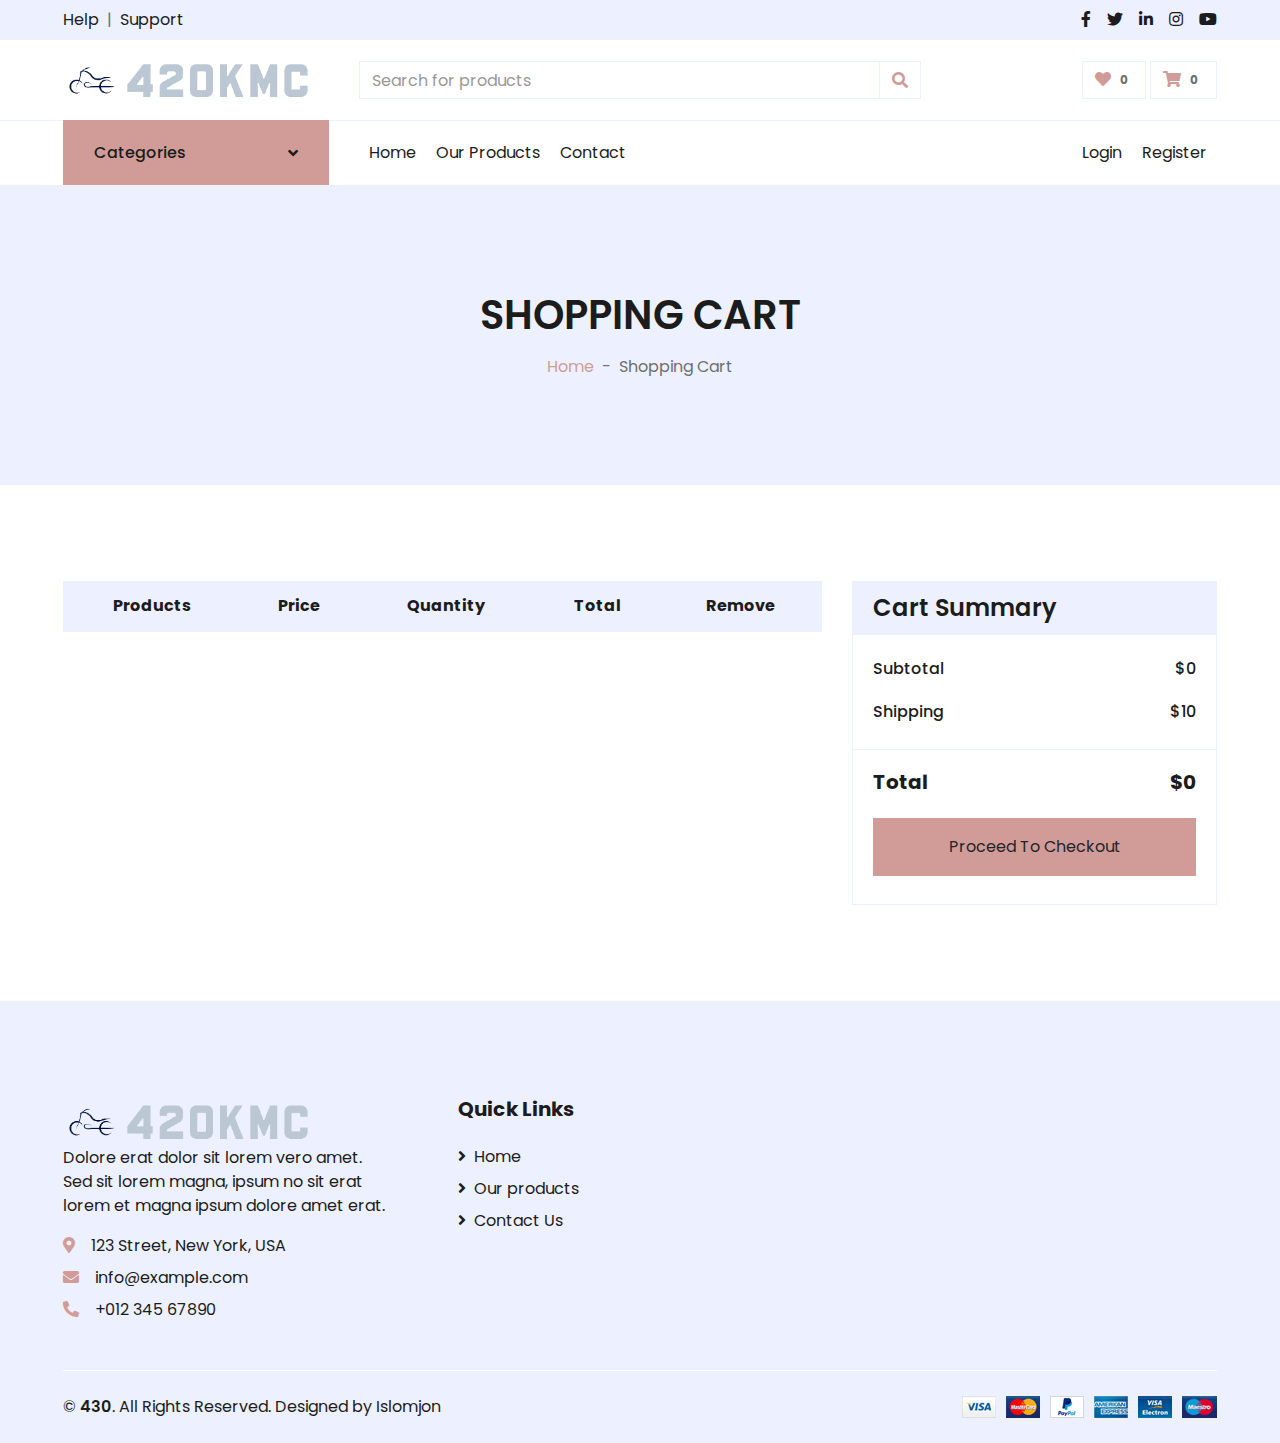
<file: cart.html>
<!DOCTYPE html>
<html lang="en">

<head>
    <meta charset="utf-8">
    <title>420 KMC</title>
    <meta content="width=device-width, initial-scale=1.0" name="viewport">

    <!-- Favicon -->
    <link href="img/favicon.ico" rel="icon">

    <!-- Google Web Fonts -->
    <link rel="preconnect" href="https://fonts.gstatic.com">
    <link href="https://fonts.googleapis.com/css2?family=Poppins:wght@100;200;300;400;500;600;700;800;900&display=swap"
        rel="stylesheet">

    <!-- Font Awesome -->
    <link href="https://cdnjs.cloudflare.com/ajax/libs/font-awesome/5.10.0/css/all.min.css" rel="stylesheet">

    <!-- Libraries Stylesheet -->
    <link href="lib/owlcarousel/assets/owl.carousel.min.css" rel="stylesheet">

    <!-- Customized Bootstrap Stylesheet -->
    <link href="css/style.css" rel="stylesheet">
</head>

<body>
    <!-- Topbar Start -->
    <div class="container-fluid">
        <div class="row bg-secondary py-2 px-xl-5">
            <div class="col-lg-6 d-none d-lg-block">
                <div class="d-inline-flex align-items-center">
                    <a class="text-dark" href="">Help</a>
                    <span class="text-muted px-2">|</span>
                    <a class="text-dark" href="">Support</a>
                </div>
            </div>
            <div class="col-lg-6 text-center text-lg-right">
                <div class="d-inline-flex align-items-center">
                    <a class="text-dark px-2" href="">
                        <i class="fab fa-facebook-f"></i>
                    </a>
                    <a class="text-dark px-2" href="">
                        <i class="fab fa-twitter"></i>
                    </a>
                    <a class="text-dark px-2" href="">
                        <i class="fab fa-linkedin-in"></i>
                    </a>
                    <a class="text-dark px-2" href="">
                        <i class="fab fa-instagram"></i>
                    </a>
                    <a class="text-dark pl-2" href="">
                        <i class="fab fa-youtube"></i>
                    </a>
                </div>
            </div>
        </div>
        <div class="row align-items-center py-3 px-xl-5">
            <div class="col-lg-3 d-none d-lg-block">
                <a href="" class="text-decoration-none logo">
                    <img src="./img/logotit.png" alt="Logo image">
                </a>
            </div>
            <div class="col-lg-6 col-6 text-left">
                <form action="">
                    <div class="input-group">
                        <input type="text" class="form-control" placeholder="Search for products">
                        <div class="input-group-append">
                            <span class="input-group-text bg-transparent text-primary">
                                <i class="fa fa-search"></i>
                            </span>
                        </div>
                    </div>
                </form>
            </div>
            <div class="col-lg-3 col-6 text-right">
                <a href="" class="btn border">
                    <i class="fas fa-heart text-primary"></i>
                    <span class="badge">0</span>
                </a>
                <a href="" class="btn border">
                    <i class="fas fa-shopping-cart text-primary"></i>
                    <span class="badge cart__count">0</span>
                </a>
            </div>
        </div>
    </div>
    <!-- Topbar End -->


    <!-- Navbar Start -->
    <div class="container-fluid">
        <div class="row border-top px-xl-5">
            <div class="col-lg-3 d-none d-lg-block">
                <a class="btn shadow-none d-flex align-items-center justify-content-between bg-primary text-white w-100"
                    data-toggle="collapse" href="#navbar-vertical"
                    style="height: 65px; margin-top: -1px; padding: 0 30px;">
                    <h6 class="m-0">Categories</h6>
                    <i class="fa fa-angle-down text-dark"></i>
                </a>
                <nav class="collapse position-absolute navbar navbar-vertical navbar-light align-items-start p-0 border border-top-0 border-bottom-0 bg-light"
                    id="navbar-vertical" style="width: calc(100% - 30px); z-index: 1;">
                    <div class="navbar-nav w-100 overflow-hidden" style="height: 410px">
                        <a href="" class="nav-item nav-link">Shirts</a>
                        <a href="" class="nav-item nav-link">Jeans</a>
                        <a href="" class="nav-item nav-link">Swimwear</a>
                        <a href="" class="nav-item nav-link">Sleepwear</a>
                    </div>
                </nav>
            </div>
            <div class="col-lg-9">
                <nav class="navbar navbar-expand-lg bg-light navbar-light py-3 py-lg-0 px-0">
                    <a href="" class="text-decoration-none d-block d-lg-none logo">
                        <img src="./img/logotit.png" alt="Logo">
                    </a>
                    <button type="button" class="navbar-toggler" data-toggle="collapse" data-target="#navbarCollapse">
                        <span class="navbar-toggler-icon"></span>
                    </button>
                    <div class="collapse navbar-collapse justify-content-between" id="navbarCollapse">
                        <div class="navbar-nav mr-auto py-0">
                            <a href="index.html" class="nav-item nav-link">Home</a>
                            <a href="shop.html" class="nav-item nav-link">Our Products</a>
                            <a href="contact.html" class="nav-item nav-link">Contact</a>
                        </div>
                        <div class="navbar-nav ml-auto py-0">
                            <a href="" class="nav-item nav-link">Login</a>
                            <a href="" class="nav-item nav-link">Register</a>
                        </div>
                    </div>
                </nav>
            </div>
        </div>
    </div>
    <!-- Navbar End -->


    <!-- Page Header Start -->
    <div class="container-fluid bg-secondary mb-5">
        <div class="d-flex flex-column align-items-center justify-content-center" style="min-height: 300px">
            <h1 class="font-weight-semi-bold text-uppercase mb-3">Shopping Cart</h1>
            <div class="d-inline-flex">
                <p class="m-0"><a href="index.html">Home</a></p>
                <p class="m-0 px-2">-</p>
                <p class="m-0">Shopping Cart</p>
            </div>
        </div>
    </div>
    <!-- Page Header End -->


    <!-- Cart Start -->
    <div class="container-fluid pt-5">
        <div class="row px-xl-5">
            <div class="col-lg-8 table-responsive mb-5">
                <table class="table table-bordered text-center mb-0">
                    <thead class="bg-secondary text-dark">
                        <tr>
                            <th>Products</th>
                            <th>Price</th>
                            <th>Quantity</th>
                            <th>Total</th>
                            <th>Remove</th>
                        </tr>
                    </thead>
                    <tbody class="align-middle">

                    </tbody>
                </table>
            </div>
            <div class="col-lg-4">
                <!-- <form class="mb-5" action="">
                    <div class="input-group">
                        <input type="text" class="form-control p-4" placeholder="Coupon Code">
                        <div class="input-group-append">
                            <button class="btn btn-primary">Apply Coupon</button>
                        </div>
                    </div>
                </form> -->
                <div class="card border-secondary mb-5">
                    <div class="card-header bg-secondary border-0">
                        <h4 class="font-weight-semi-bold m-0">Cart Summary</h4>
                    </div>
                    <div class="card-body">
                        <div class="d-flex justify-content-between mb-3 pt-1">
                            <h6 class="font-weight-medium">Subtotal</h6>
                            <h6 class="font-weight-medium subtotal">0</h6>
                        </div>
                        <div class="d-flex justify-content-between">
                            <h6 class="font-weight-medium">Shipping</h6>
                            <h6 class="font-weight-medium shipping__price">0</h6>
                        </div>
                    </div>
                    <div class="card-footer border-secondary bg-transparent">
                        <div class="d-flex justify-content-between mt-2">
                            <h5 class="font-weight-bold">Total</h5>
                            <h5 class="font-weight-bold total__price"></h5>
                        </div>
                        <a href="checkout.html" aria-disabled="true" class="btn btn-block btn-primary my-3 py-3 checkout__btn">Proceed To Checkout</a>
                    </div>
                </div>
            </div>
        </div>
    </div>
    <!-- Cart End -->


    <!-- Footer Start -->
    <div class="container-fluid bg-secondary text-dark mt-5 pt-5">
        <div class="row px-xl-5 pt-5">
            <div class="col-lg-4 col-md-12 mb-5 pr-3 pr-xl-5">
                <a href="" class="text-decoration-none logo">
                    <img src="./img/logotit.png" alt="logo">
                </a>
                <p>Dolore erat dolor sit lorem vero amet. Sed sit lorem magna, ipsum no sit erat lorem et magna ipsum
                    dolore amet erat.</p>
                <p class="mb-2"><i class="fa fa-map-marker-alt text-primary mr-3"></i>123 Street, New York, USA</p>
                <p class="mb-2"><i class="fa fa-envelope text-primary mr-3"></i>info@example.com</p>
                <p class="mb-0"><i class="fa fa-phone-alt text-primary mr-3"></i>+012 345 67890</p>
            </div>
            <div class="col-lg-8 col-md-12">
                <div class="row">
                    <div class="col-md-4 mb-5">
                        <h5 class="font-weight-bold text-dark mb-4">Quick Links</h5>
                        <div class="d-flex flex-column justify-content-start">
                            <a class="text-dark mb-2" href="index.html"><i class="fa fa-angle-right mr-2"></i>Home</a>
                            <a class="text-dark mb-2" href="shop.html"><i class="fa fa-angle-right mr-2"></i>Our
                                products</a>
                            <a class="text-dark" href="contact.html"><i class="fa fa-angle-right mr-2"></i>Contact
                                Us</a>
                        </div>
                    </div>
                </div>
            </div>
        </div>
        <div class="row border-top border-light mx-xl-5 py-4">
            <div class="col-md-6 px-xl-0">
                <p class="mb-md-0 text-center text-md-left text-dark">
                    &copy; <a class="text-dark font-weight-semi-bold" href="#">430</a>. All Rights Reserved.
                    Designed
                    by
                    Islomjon
                </p>
            </div>
            <div class="col-md-6 px-xl-0 text-center text-md-right">
                <img class="img-fluid" src="img/payments.png" alt="">
            </div>
        </div>
    </div>
    <!-- Footer End -->


    <!-- Back to Top -->
    <a href="#" class="btn btn-primary back-to-top"><i class="fa fa-angle-double-up"></i></a>


    <!-- JavaScript Libraries -->
    <script src="https://code.jquery.com/jquery-3.4.1.min.js"></script>
    <script src="https://stackpath.bootstrapcdn.com/bootstrap/4.4.1/js/bootstrap.bundle.min.js"></script>
    <script src="lib/easing/easing.min.js"></script>
    <script src="lib/owlcarousel/owl.carousel.min.js"></script>

    <!-- Contact Javascript File -->
    <script src="mail/jqBootstrapValidation.min.js"></script>
    <script src="mail/contact.js"></script>

    <!-- Template Javascript -->
    <script src="./js/cart.js"></script>
</body>

</html>
</file>
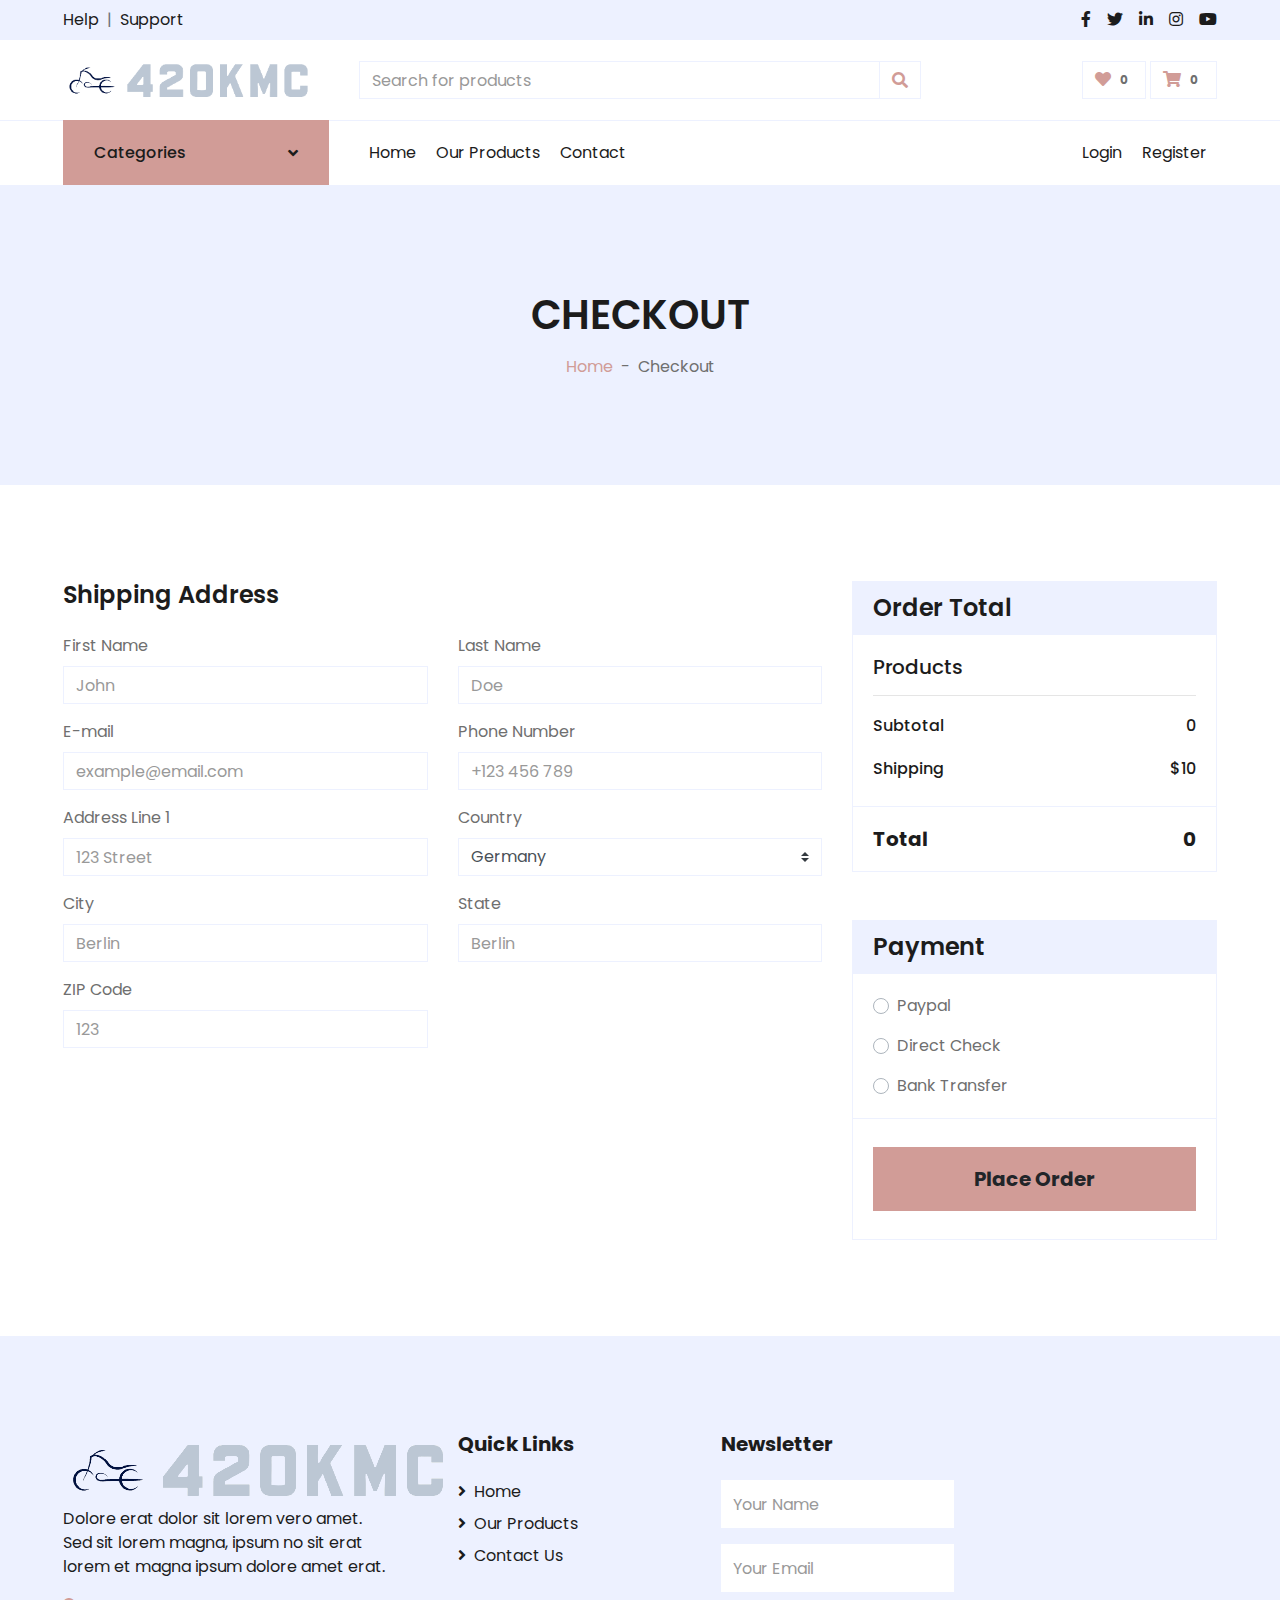
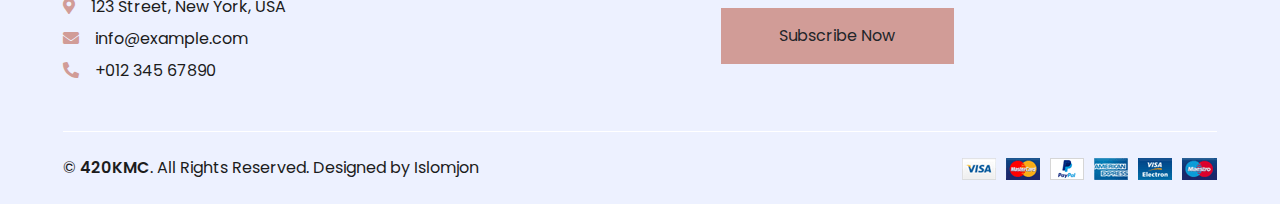
<file: checkout.html>
<!DOCTYPE html>
<html lang="en">

<head>
    <meta charset="utf-8">
    <title>420 KMC</title>
    <meta content="width=device-width, initial-scale=1.0" name="viewport">

    <!-- Favicon -->
    <link href="img/favicon.ico" rel="icon">

    <!-- Google Web Fonts -->
    <link rel="preconnect" href="https://fonts.gstatic.com">
    <link href="https://fonts.googleapis.com/css2?family=Poppins:wght@100;200;300;400;500;600;700;800;900&display=swap"
        rel="stylesheet">

    <!-- Font Awesome -->
    <link href="https://cdnjs.cloudflare.com/ajax/libs/font-awesome/5.10.0/css/all.min.css" rel="stylesheet">

    <!-- Libraries Stylesheet -->
    <link href="lib/owlcarousel/assets/owl.carousel.min.css" rel="stylesheet">

    <!-- Customized Bootstrap Stylesheet -->
    <link href="css/style.css" rel="stylesheet">
</head>

<body>
    <!-- Topbar Start -->
    <div class="container-fluid">
        <div class="row bg-secondary py-2 px-xl-5">
            <div class="col-lg-6 d-none d-lg-block">
                <div class="d-inline-flex align-items-center">
                    <a class="text-dark" href="">Help</a>
                    <span class="text-muted px-2">|</span>
                    <a class="text-dark" href="">Support</a>
                </div>
            </div>
            <div class="col-lg-6 text-center text-lg-right">
                <div class="d-inline-flex align-items-center">
                    <a class="text-dark px-2" href="">
                        <i class="fab fa-facebook-f"></i>
                    </a>
                    <a class="text-dark px-2" href="">
                        <i class="fab fa-twitter"></i>
                    </a>
                    <a class="text-dark px-2" href="">
                        <i class="fab fa-linkedin-in"></i>
                    </a>
                    <a class="text-dark px-2" href="">
                        <i class="fab fa-instagram"></i>
                    </a>
                    <a class="text-dark pl-2" href="">
                        <i class="fab fa-youtube"></i>
                    </a>
                </div>
            </div>
        </div>
        <div class="row align-items-center py-3 px-xl-5">
            <div class="col-lg-3 d-none d-lg-block">
                <a href="index.html" class="text-decoration-none logo">
                    <img src="./img/logotit.png" alt="Logo">
                </a>
            </div>
            <div class="col-lg-6 col-6 text-left">
                <form action="" class="head__form">
                    <div class="input-group">
                        <input type="text" class="form-control" placeholder="Search for products">
                        <div class="input-group-append">
                            <span class="input-group-text bg-transparent text-primary">
                                <i class="fa fa-search"></i>
                            </span>
                        </div>
                    </div>
                </form>
            </div>
            <div class="col-lg-3 col-6 text-right">
                <a href="" class="btn border">
                    <i class="fas fa-heart text-primary"></i>
                    <span class="badge">0</span>
                </a>
                <a href="" class="btn border">
                    <i class="fas fa-shopping-cart text-primary"></i>
                    <span class="badge cart__count">0</span>
                </a>
            </div>
        </div>
    </div>
    <!-- Topbar End -->


    <!-- Navbar Start -->
    <div class="container-fluid">
        <div class="row border-top px-xl-5">
            <div class="col-lg-3 d-none d-lg-block">
                <a class="btn shadow-none d-flex align-items-center justify-content-between bg-primary text-white w-100"
                    data-toggle="collapse" href="#navbar-vertical"
                    style="height: 65px; margin-top: -1px; padding: 0 30px;">
                    <h6 class="m-0">Categories</h6>
                    <i class="fa fa-angle-down text-dark"></i>
                </a>
                <nav class="collapse position-absolute navbar navbar-vertical navbar-light align-items-start p-0 border border-top-0 border-bottom-0 bg-light"
                    id="navbar-vertical" style="width: calc(100% - 30px); z-index: 1;">
                    <div class="navbar-nav w-100 overflow-hidden" style="height: 410px">
                        <a href="" class="nav-item nav-link">Shirts</a>
                        <a href="" class="nav-item nav-link">Jeans</a>
                        <a href="" class="nav-item nav-link">Swimwear</a>
                    </div>
                </nav>
            </div>
            <div class="col-lg-9">
                <nav class="navbar navbar-expand-lg bg-light navbar-light py-3 py-lg-0 px-0">
                    <a href="" class="text-decoration-none d-block d-lg-none logo">
                        <img src="./img/logotit.png" alt="Logo">
                    </a>
                    <button type="button" class="navbar-toggler" data-toggle="collapse" data-target="#navbarCollapse">
                        <span class="navbar-toggler-icon"></span>
                    </button>
                    <div class="collapse navbar-collapse justify-content-between" id="navbarCollapse">
                        <div class="navbar-nav mr-auto py-0">
                            <a href="index.html" class="nav-item nav-link">Home</a>
                            <a href="shop.html" class="nav-item nav-link">Our Products</a>
                            <a href="contact.html" class="nav-item nav-link">Contact</a>
                        </div>
                        <div class="navbar-nav ml-auto py-0">
                            <a href="" class="nav-item nav-link">Login</a>
                            <a href="" class="nav-item nav-link">Register</a>
                        </div>
                    </div>
                </nav>
            </div>
        </div>
    </div>
    <!-- Navbar End -->


    <!-- Page Header Start -->
    <div class="container-fluid bg-secondary mb-5">
        <div class="d-flex flex-column align-items-center justify-content-center" style="min-height: 300px">
            <h1 class="font-weight-semi-bold text-uppercase mb-3">Checkout</h1>
            <div class="d-inline-flex">
                <p class="m-0"><a href="index.html">Home</a></p>
                <p class="m-0 px-2">-</p>
                <p class="m-0">Checkout</p>
            </div>
        </div>
    </div>
    <!-- Page Header End -->


    <!-- Checkout Start -->
    <div class="container-fluid pt-5">
        <div class="row px-xl-5">
            <div class="col-lg-8">
                <div class="mb-4">
                    <h4 class="font-weight-semi-bold mb-4">Shipping Address</h4>
                    <div class="row">
                        <div class="col-md-6 form-group">
                            <label>First Name</label>
                            <input class="form-control" type="text" placeholder="John">
                        </div>
                        <div class="col-md-6 form-group">
                            <label>Last Name</label>
                            <input class="form-control" type="text" placeholder="Doe">
                        </div>
                        <div class="col-md-6 form-group">
                            <label>E-mail</label>
                            <input class="form-control" type="text" placeholder="example@email.com">
                        </div>
                        <div class="col-md-6 form-group">
                            <label>Phone Number</label>
                            <input class="form-control" type="text" placeholder="+123 456 789">
                        </div>
                        <div class="col-md-6 form-group">
                            <label>Address Line 1</label>
                            <input class="form-control" type="text" placeholder="123 Street">
                        </div>
                        <div class="col-md-6 form-group">
                            <label>Country</label>
                            <select class="custom-select">
                                <option selected>Germany</option>
                                <option>UK</option>
                                <option>USA</option>
                                <option>France</option>
                            </select>
                        </div>
                        <div class="col-md-6 form-group">
                            <label>City</label>
                            <input class="form-control" type="text" placeholder="Berlin">
                        </div>
                        <div class="col-md-6 form-group">
                            <label>State</label>
                            <input class="form-control" type="text" placeholder="Berlin">
                        </div>
                        <div class="col-md-6 form-group">
                            <label>ZIP Code</label>
                            <input class="form-control" type="text" placeholder="123">
                        </div>
                    </div>
                </div>
            </div>
            <div class="col-lg-4">
                <div class="card border-secondary mb-5">
                    <div class="card-header bg-secondary border-0">
                        <h4 class="font-weight-semi-bold m-0">Order Total</h4>
                    </div>
                    <div class="card-body">
                        <h5 class="font-weight-medium mb-3">Products</h5>
                        <div class="d-flex justify-content-between flex-column product__checkout--box">
                            <!-- <div class="product__checkout">
                                <p>Colorful Stylish Shirt 1</p>
                                <p>$150</p>
                            </div> -->
                        </div>
                        <hr class="mt-0">
                        <div class="d-flex justify-content-between mb-3 pt-1">
                            <h6 class="font-weight-medium">Subtotal</h6>
                            <h6 class="font-weight-medium subtotal__checkout">0</h6>
                        </div>
                        <div class="d-flex justify-content-between">
                            <h6 class="font-weight-medium">Shipping</h6>
                            <h6 class="font-weight-medium">$10</h6>
                        </div>
                    </div>
                    <div class="card-footer border-secondary bg-transparent">
                        <div class="d-flex justify-content-between mt-2">
                            <h5 class="font-weight-bold">Total</h5>
                            <h5 class="font-weight-bold checkout__total--price">0</h5>
                        </div>
                    </div>
                </div>
                <div class="card border-secondary mb-5">
                    <div class="card-header bg-secondary border-0">
                        <h4 class="font-weight-semi-bold m-0">Payment</h4>
                    </div>
                    <div class="card-body">
                        <div class="form-group">
                            <div class="custom-control custom-radio">
                                <input type="radio" class="custom-control-input" name="payment" id="paypal">
                                <label class="custom-control-label" for="paypal">Paypal</label>
                            </div>
                        </div>
                        <div class="form-group">
                            <div class="custom-control custom-radio">
                                <input type="radio" class="custom-control-input" name="payment" id="directcheck">
                                <label class="custom-control-label" for="directcheck">Direct Check</label>
                            </div>
                        </div>
                        <div class="">
                            <div class="custom-control custom-radio">
                                <input type="radio" class="custom-control-input" name="payment" id="banktransfer">
                                <label class="custom-control-label" for="banktransfer">Bank Transfer</label>
                            </div>
                        </div>
                    </div>
                    <div class="card-footer border-secondary bg-transparent">
                        <button class="btn btn-lg btn-block btn-primary font-weight-bold my-3 py-3">Place Order</button>
                    </div>
                </div>
            </div>
        </div>
    </div>
    <!-- Checkout End -->


    <!-- Footer Start -->
    <div class="container-fluid bg-secondary text-dark mt-5 pt-5">
        <div class="row px-xl-5 pt-5">
            <div class="col-lg-4 col-md-12 mb-5 pr-3 pr-xl-5">
                <a href="" class="text-decoration-none">
                    <img src="./img/logotit.png" alt="Logo">
                </a>
                <p>Dolore erat dolor sit lorem vero amet. Sed sit lorem magna, ipsum no sit erat lorem et magna ipsum
                    dolore amet erat.</p>
                <p class="mb-2"><i class="fa fa-map-marker-alt text-primary mr-3"></i>123 Street, New York, USA</p>
                <p class="mb-2"><i class="fa fa-envelope text-primary mr-3"></i>info@example.com</p>
                <p class="mb-0"><i class="fa fa-phone-alt text-primary mr-3"></i>+012 345 67890</p>
            </div>
            <div class="col-lg-8 col-md-12">
                <div class="row">
                    <div class="col-md-4 mb-5">
                        <h5 class="font-weight-bold text-dark mb-4">Quick Links</h5>
                        <div class="d-flex flex-column justify-content-start">
                            <a class="text-dark mb-2" href="index.html"><i class="fa fa-angle-right mr-2"></i>Home</a>
                            <a class="text-dark mb-2" href="shop.html"><i class="fa fa-angle-right mr-2"></i>Our
                                Products</a>

                            <a class="text-dark" href="contact.html"><i class="fa fa-angle-right mr-2"></i>Contact
                                Us</a>
                        </div>
                    </div>
                    <div class="col-md-4 mb-5">
                        <h5 class="font-weight-bold text-dark mb-4">Newsletter</h5>
                        <form action="">
                            <div class="form-group">
                                <input type="text" class="form-control border-0 py-4" placeholder="Your Name"
                                    required="required" />
                            </div>
                            <div class="form-group">
                                <input type="email" class="form-control border-0 py-4" placeholder="Your Email"
                                    required="required" />
                            </div>
                            <div>
                                <button class="btn btn-primary btn-block border-0 py-3" type="submit">Subscribe
                                    Now</button>
                            </div>
                        </form>
                    </div>
                </div>
            </div>
        </div>
        <div class="row border-top border-light mx-xl-5 py-4">
            <div class="col-md-6 px-xl-0">
                <p class="mb-md-0 text-center text-md-left text-dark">
                    &copy; <a class="text-dark font-weight-semi-bold" href="#">420KMC</a>. All Rights Reserved. Designed
                    by
                    Islomjon
                </p>
            </div>
            <div class="col-md-6 px-xl-0 text-center text-md-right">
                <img class="img-fluid" src="img/payments.png" alt="">
            </div>
        </div>
    </div>
    <!-- Footer End -->


    <!-- Back to Top -->
    <a href="#" class="btn btn-primary back-to-top"><i class="fa fa-angle-double-up"></i></a>


    <!-- JavaScript Libraries -->
    <script src="https://code.jquery.com/jquery-3.4.1.min.js"></script>
    <script src="https://stackpath.bootstrapcdn.com/bootstrap/4.4.1/js/bootstrap.bundle.min.js"></script>
    <script src="lib/easing/easing.min.js"></script>
    <script src="lib/owlcarousel/owl.carousel.min.js"></script>

    <!-- Contact Javascript File -->
    <script src="mail/jqBootstrapValidation.min.js"></script>
    <script src="mail/contact.js"></script>

    <!-- Template Javascript -->
    <script src="js/main.js"></script>
    <script src="./js/checkout.js"></script>
    <script src="./js/app.js"></script>
</body>

</html>
</file>
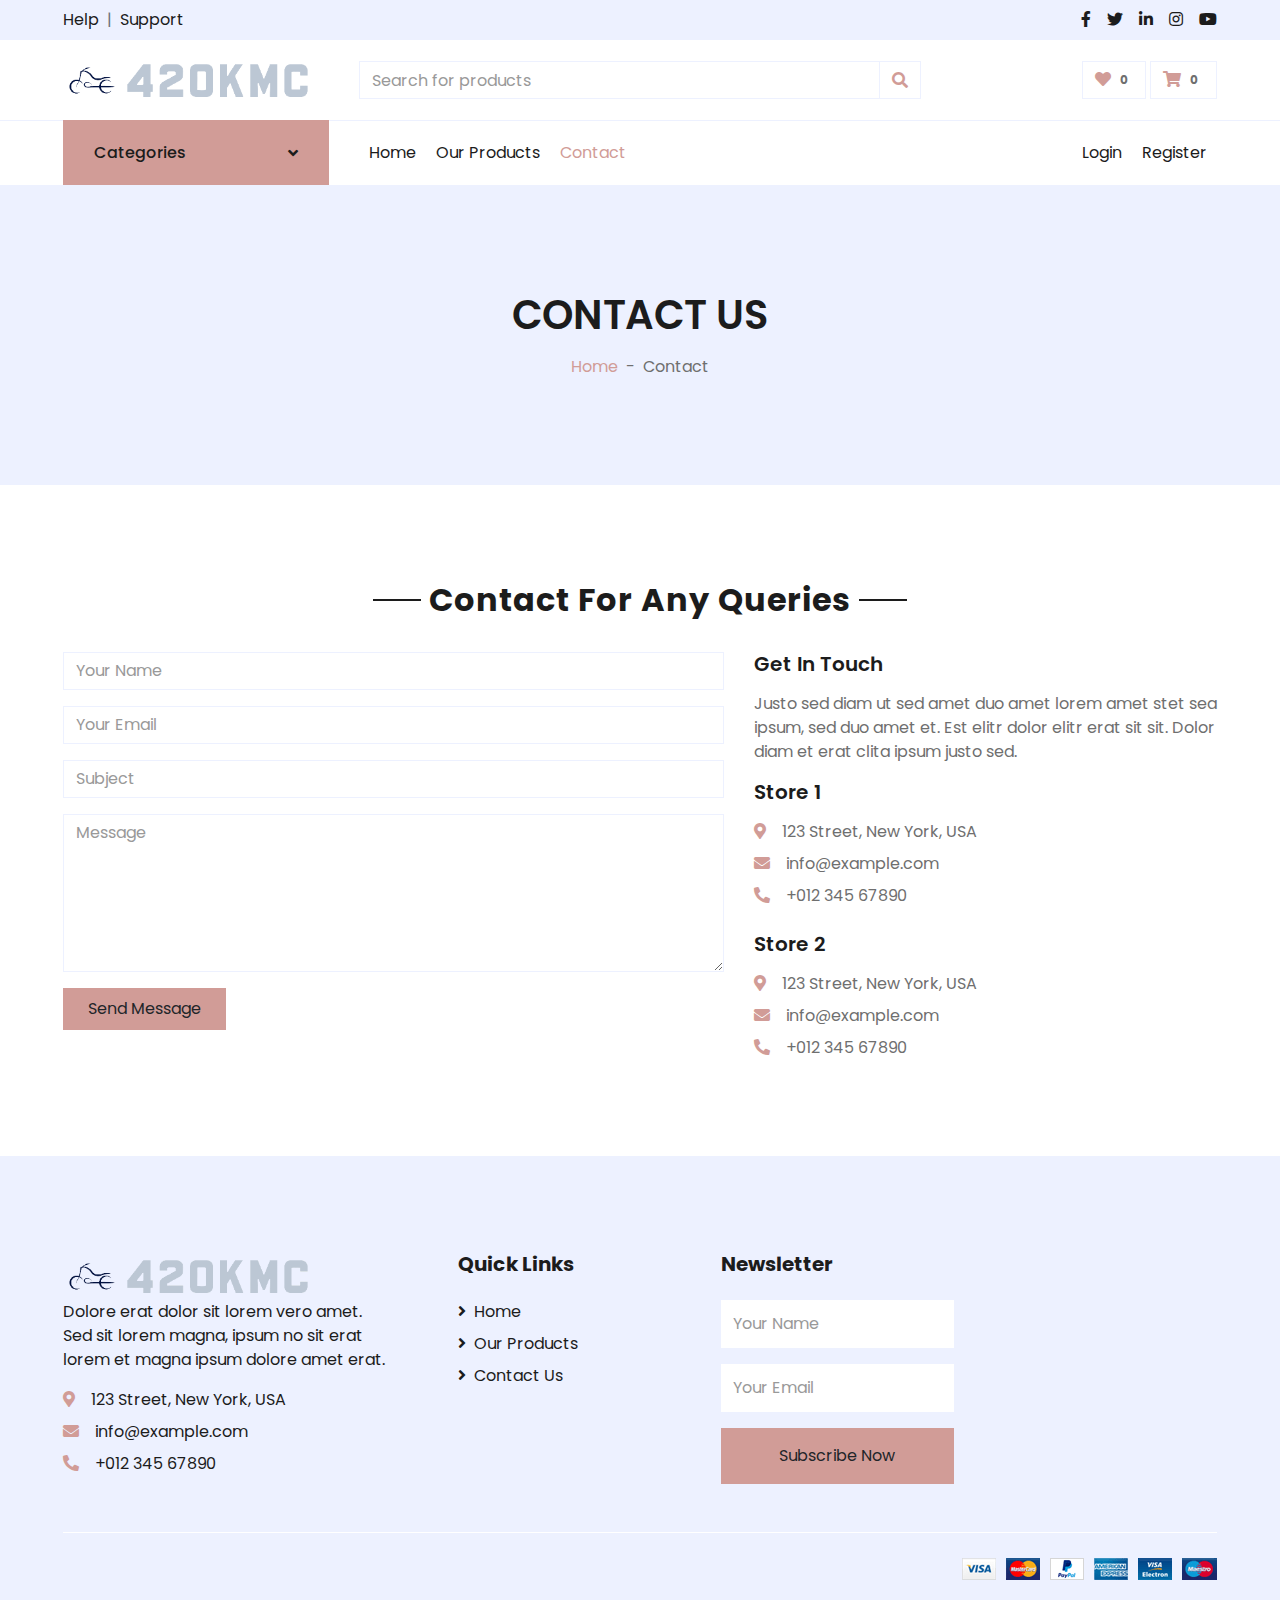
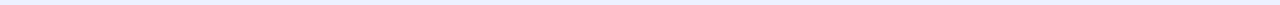
<file: contact.html>
<!DOCTYPE html>
<html lang="en">

<head>
    <meta charset="utf-8">
    <title>420 KMC</title>
    <meta content="width=device-width, initial-scale=1.0" name="viewport">

    <!-- Favicon -->
    <link href="img/favicon.ico" rel="icon">

    <!-- Google Web Fonts -->
    <link rel="preconnect" href="https://fonts.gstatic.com">
    <link href="https://fonts.googleapis.com/css2?family=Poppins:wght@100;200;300;400;500;600;700;800;900&display=swap"
        rel="stylesheet">

    <!-- Font Awesome -->
    <link href="https://cdnjs.cloudflare.com/ajax/libs/font-awesome/5.10.0/css/all.min.css" rel="stylesheet">

    <!-- Libraries Stylesheet -->
    <link href="lib/owlcarousel/assets/owl.carousel.min.css" rel="stylesheet">

    <!-- Customized Bootstrap Stylesheet -->
    <link href="css/style.css" rel="stylesheet">
</head>

<body>
    <!-- Topbar Start -->
    <div class="container-fluid">
        <div class="row bg-secondary py-2 px-xl-5">
            <div class="col-lg-6 d-none d-lg-block">
                <div class="d-inline-flex align-items-center">
                    <a class="text-dark" href="">Help</a>
                    <span class="text-muted px-2">|</span>
                    <a class="text-dark" href="">Support</a>
                </div>
            </div>
            <div class="col-lg-6 text-center text-lg-right">
                <div class="d-inline-flex align-items-center">
                    <a class="text-dark px-2" href="">
                        <i class="fab fa-facebook-f"></i>
                    </a>
                    <a class="text-dark px-2" href="">
                        <i class="fab fa-twitter"></i>
                    </a>
                    <a class="text-dark px-2" href="">
                        <i class="fab fa-linkedin-in"></i>
                    </a>
                    <a class="text-dark px-2" href="">
                        <i class="fab fa-instagram"></i>
                    </a>
                    <a class="text-dark pl-2" href="">
                        <i class="fab fa-youtube"></i>
                    </a>
                </div>
            </div>
        </div>
        <div class="row align-items-center py-3 px-xl-5">
            <div class="col-lg-3 d-none d-lg-block">
                <a href="" class="text-decoration-none logo">
                    <img src="./img/logotit.png" alt="logo">
                </a>
            </div>
            <div class="col-lg-6 col-6 text-left">
                <form action="">
                    <div class="input-group">
                        <input type="text" class="form-control" placeholder="Search for products">
                        <div class="input-group-append">
                            <span class="input-group-text bg-transparent text-primary">
                                <i class="fa fa-search"></i>
                            </span>
                        </div>
                    </div>
                </form>
            </div>
            <div class="col-lg-3 col-6 text-right">
                <a href="" class="btn border">
                    <i class="fas fa-heart text-primary"></i>
                    <span class="badge">0</span>
                </a>
                <a href="cart.html" class="btn border">
                    <i class="fas fa-shopping-cart text-primary"></i>
                    <span class="badge cart__count">0</span>
                </a>
            </div>
        </div>
    </div>
    <!-- Topbar End -->


    <!-- Navbar Start -->
    <div class="container-fluid">
        <div class="row border-top px-xl-5">
            <div class="col-lg-3 d-none d-lg-block">
                <a class="btn shadow-none d-flex align-items-center justify-content-between bg-primary text-white w-100"
                    data-toggle="collapse" href="#navbar-vertical"
                    style="height: 65px; margin-top: -1px; padding: 0 30px;">
                    <h6 class="m-0">Categories</h6>
                    <i class="fa fa-angle-down text-dark"></i>
                </a>
                <nav class="collapse position-absolute navbar navbar-vertical navbar-light align-items-start p-0 border border-top-0 border-bottom-0 bg-light"
                    id="navbar-vertical" style="width: calc(100% - 30px); z-index: 1;">
                    <div class="navbar-nav w-100 overflow-hidden" style="height: 410px">
                        <a href="" class="nav-item nav-link">Shirts</a>
                        <a href="" class="nav-item nav-link">Jeans</a>
                        <a href="" class="nav-item nav-link">Swimwear</a>
                        <a href="" class="nav-item nav-link">Sleepwear</a>
                    </div>
                </nav>
            </div>
            <div class="col-lg-9">
                <nav class="navbar navbar-expand-lg bg-light navbar-light py-3 py-lg-0 px-0">
                    <a href="" class="text-decoration-none d-block d-lg-none">
                        <img src="./img/logotit.png" alt="logo">
                    </a>
                    <button type="button" class="navbar-toggler" data-toggle="collapse" data-target="#navbarCollapse">
                        <span class="navbar-toggler-icon"></span>
                    </button>
                    <div class="collapse navbar-collapse justify-content-between" id="navbarCollapse">
                        <div class="navbar-nav mr-auto py-0">
                            <a href="index.html" class="nav-item nav-link">Home</a>
                            <a href="shop.html" class="nav-item nav-link">Our Products</a>
                            <a href="contact.html" class="nav-item nav-link active">Contact</a>
                        </div>
                        <div class="navbar-nav ml-auto py-0">
                            <a href="" class="nav-item nav-link">Login</a>
                            <a href="" class="nav-item nav-link">Register</a>
                        </div>
                    </div>
                </nav>
            </div>
        </div>
    </div>
    <!-- Navbar End -->


    <!-- Page Header Start -->
    <div class="container-fluid bg-secondary mb-5">
        <div class="d-flex flex-column align-items-center justify-content-center" style="min-height: 300px">
            <h1 class="font-weight-semi-bold text-uppercase mb-3">Contact Us</h1>
            <div class="d-inline-flex">
                <p class="m-0"><a href="index.html">Home</a></p>
                <p class="m-0 px-2">-</p>
                <p class="m-0">Contact</p>
            </div>
        </div>
    </div>
    <!-- Page Header End -->


    <!-- Contact Start -->
    <div class="container-fluid pt-5">
        <div class="text-center mb-4">
            <h2 class="section-title px-5"><span class="px-2">Contact For Any Queries</span></h2>
        </div>
        <div class="row px-xl-5">
            <div class="col-lg-7 mb-5">
                <div class="contact-form">
                    <div id="success"></div>
                    <form name="sentMessage" id="contactForm" novalidate="novalidate">
                        <div class="control-group">
                            <input type="text" class="form-control" id="name" placeholder="Your Name"
                                required="required" data-validation-required-message="Please enter your name" />
                            <p class="help-block text-danger"></p>
                        </div>
                        <div class="control-group">
                            <input type="email" class="form-control" id="email" placeholder="Your Email"
                                required="required" data-validation-required-message="Please enter your email" />
                            <p class="help-block text-danger"></p>
                        </div>
                        <div class="control-group">
                            <input type="text" class="form-control" id="subject" placeholder="Subject"
                                required="required" data-validation-required-message="Please enter a subject" />
                            <p class="help-block text-danger"></p>
                        </div>
                        <div class="control-group">
                            <textarea class="form-control" rows="6" id="message" placeholder="Message"
                                required="required"
                                data-validation-required-message="Please enter your message"></textarea>
                            <p class="help-block text-danger"></p>
                        </div>
                        <div>
                            <button class="btn btn-primary py-2 px-4" type="submit" id="sendMessageButton">Send
                                Message</button>
                        </div>
                    </form>
                </div>
            </div>
            <div class="col-lg-5 mb-5">
                <h5 class="font-weight-semi-bold mb-3">Get In Touch</h5>
                <p>Justo sed diam ut sed amet duo amet lorem amet stet sea ipsum, sed duo amet et. Est elitr dolor elitr
                    erat sit sit. Dolor diam et erat clita ipsum justo sed.</p>
                <div class="d-flex flex-column mb-3">
                    <h5 class="font-weight-semi-bold mb-3">Store 1</h5>
                    <p class="mb-2"><i class="fa fa-map-marker-alt text-primary mr-3"></i>123 Street, New York, USA</p>
                    <p class="mb-2"><i class="fa fa-envelope text-primary mr-3"></i>info@example.com</p>
                    <p class="mb-2"><i class="fa fa-phone-alt text-primary mr-3"></i>+012 345 67890</p>
                </div>
                <div class="d-flex flex-column">
                    <h5 class="font-weight-semi-bold mb-3">Store 2</h5>
                    <p class="mb-2"><i class="fa fa-map-marker-alt text-primary mr-3"></i>123 Street, New York, USA</p>
                    <p class="mb-2"><i class="fa fa-envelope text-primary mr-3"></i>info@example.com</p>
                    <p class="mb-0"><i class="fa fa-phone-alt text-primary mr-3"></i>+012 345 67890</p>
                </div>
            </div>
        </div>
    </div>
    <!-- Contact End -->


    <!-- Footer Start -->
    <div class="container-fluid bg-secondary text-dark mt-5 pt-5">
        <div class="row px-xl-5 pt-5">
            <div class="col-lg-4 col-md-12 mb-5 pr-3 pr-xl-5">
                <a href="" class="text-decoration-none logo">
                    <img src="./img/logotit.png" alt="logo">
                </a>
                <p>Dolore erat dolor sit lorem vero amet. Sed sit lorem magna, ipsum no sit erat lorem et magna ipsum
                    dolore amet erat.</p>
                <p class="mb-2"><i class="fa fa-map-marker-alt text-primary mr-3"></i>123 Street, New York, USA</p>
                <p class="mb-2"><i class="fa fa-envelope text-primary mr-3"></i>info@example.com</p>
                <p class="mb-0"><i class="fa fa-phone-alt text-primary mr-3"></i>+012 345 67890</p>
            </div>
            <div class="col-lg-8 col-md-12">
                <div class="row">
                    <div class="col-md-4 mb-5">
                        <h5 class="font-weight-bold text-dark mb-4">Quick Links</h5>
                        <div class="d-flex flex-column justify-content-start">
                            <a class="text-dark mb-2" href="index.html"><i class="fa fa-angle-right mr-2"></i>Home</a>
                            <a class="text-dark mb-2" href="shop.html"><i class="fa fa-angle-right mr-2"></i>Our
                                Products</a>
                            <a class="text-dark" href="contact.html"><i class="fa fa-angle-right mr-2"></i>Contact
                                Us</a>
                        </div>
                    </div>
                    <div class="col-md-4 mb-5">
                        <h5 class="font-weight-bold text-dark mb-4">Newsletter</h5>
                        <form action="">
                            <div class="form-group">
                                <input type="text" class="form-control border-0 py-4" placeholder="Your Name"
                                    required="required" />
                            </div>
                            <div class="form-group">
                                <input type="email" class="form-control border-0 py-4" placeholder="Your Email"
                                    required="required" />
                            </div>
                            <div>
                                <button class="btn btn-primary btn-block border-0 py-3" type="submit">Subscribe
                                    Now</button>
                            </div>
                        </form>
                    </div>
                </div>
            </div>
        </div>
        <div class="row border-top border-light mx-xl-5 py-4">
            <div class="col-md-6 px-xl-0">

            </div>
            <div class="col-md-6 px-xl-0 text-center text-md-right">
                <img class="img-fluid" src="img/payments.png" alt="">
            </div>
        </div>
    </div>
    <!-- Footer End -->


    <!-- Back to Top -->
    <a href="#" class="btn btn-primary back-to-top"><i class="fa fa-angle-double-up"></i></a>


    <!-- JavaScript Libraries -->
    <script src="https://code.jquery.com/jquery-3.4.1.min.js"></script>
    <script src="https://stackpath.bootstrapcdn.com/bootstrap/4.4.1/js/bootstrap.bundle.min.js"></script>
    <script src="lib/easing/easing.min.js"></script>
    <script src="lib/owlcarousel/owl.carousel.min.js"></script>

    <!-- Contact Javascript File -->
    <script src="mail/jqBootstrapValidation.min.js"></script>
    <script src="mail/contact.js"></script>

    <!-- Template Javascript -->
    <script src="js/main.js"></script>
    <script src="./js/contact.js"></script>
</body>

</html>
</file>
<file: css/style.css>
/******* Bootstrap Theming ********/
/*!
 * Bootstrap v4.5.3 (https://getbootstrap.com/)
 * Copyright 2011-2020 The Bootstrap Authors
 * Copyright 2011-2020 Twitter, Inc.
 * Licensed under MIT (https://github.com/twbs/bootstrap/blob/main/LICENSE)
 */
:root {
  --blue: #007bff;
  --indigo: #6610f2;
  --purple: #6f42c1;
  --pink: #e83e8c;
  --red: #dc3545;
  --orange: #fd7e14;
  --yellow: #ffc107;
  --green: #28a745;
  --teal: #20c997;
  --cyan: #17a2b8;
  --white: #fff;
  --gray: #6c757d;
  --gray-dark: #343a40;
  --primary: #D19C97;
  --secondary: #EDF1FF;
  --success: #28a745;
  --info: #17a2b8;
  --warning: #ffc107;
  --danger: #dc3545;
  --light: #FFFFFF;
  --dark: #1C1C1C;
  --breakpoint-xs: 0;
  --breakpoint-sm: 576px;
  --breakpoint-md: 768px;
  --breakpoint-lg: 992px;
  --breakpoint-xl: 1200px;
  --font-family-sans-serif: "Poppins", sans-serif;
  --font-family-monospace: SFMono-Regular, Menlo, Monaco, Consolas, "Liberation Mono", "Courier New", monospace;
}

*,
*::before,
*::after {
  box-sizing: border-box;
}

html {
  font-family: sans-serif;
  line-height: 1.15;
  -webkit-text-size-adjust: 100%;
  -webkit-tap-highlight-color: rgba(0, 0, 0, 0);
}

article, aside, figcaption, figure, footer, header, hgroup, main, nav, section {
  display: block;
}

body {
  margin: 0;
  font-family: "Poppins", sans-serif;
  font-size: 1rem;
  font-weight: 400;
  line-height: 1.5;
  color: #6F6F6F;
  text-align: left;
  background-color: #fff;
}

[tabindex="-1"]:focus:not(:focus-visible) {
  outline: 0 !important;
}

hr {
  box-sizing: content-box;
  height: 0;
  overflow: visible;
}

h1, h2, h3, h4, h5, h6 {
  margin-top: 0;
  margin-bottom: 0.5rem;
}

p {
  margin-top: 0;
  margin-bottom: 1rem;
}

abbr[title],
abbr[data-original-title] {
  text-decoration: underline;
  text-decoration: underline dotted;
  cursor: help;
  border-bottom: 0;
  text-decoration-skip-ink: none;
}

address {
  margin-bottom: 1rem;
  font-style: normal;
  line-height: inherit;
}

ol,
ul,
dl {
  margin-top: 0;
  margin-bottom: 1rem;
}

ol ol,
ul ul,
ol ul,
ul ol {
  margin-bottom: 0;
}

dt {
  font-weight: 700;
}

dd {
  margin-bottom: .5rem;
  margin-left: 0;
}

blockquote {
  margin: 0 0 1rem;
}

b,
strong {
  font-weight: bolder;
}

small {
  font-size: 80%;
}

sub,
sup {
  position: relative;
  font-size: 75%;
  line-height: 0;
  vertical-align: baseline;
}

sub {
  bottom: -.25em;
}

sup {
  top: -.5em;
}

a {
  color: #D19C97;
  text-decoration: none;
  background-color: transparent;
}

a:hover {
  color: #ba6a62;
  text-decoration: underline;
}

a:not([href]):not([class]) {
  color: inherit;
  text-decoration: none;
}

a:not([href]):not([class]):hover {
  color: inherit;
  text-decoration: none;
}

pre,
code,
kbd,
samp {
  font-family: SFMono-Regular, Menlo, Monaco, Consolas, "Liberation Mono", "Courier New", monospace;
  font-size: 1em;
}

pre {
  margin-top: 0;
  margin-bottom: 1rem;
  overflow: auto;
  -ms-overflow-style: scrollbar;
}

figure {
  margin: 0 0 1rem;
}

img {
  vertical-align: middle;
  border-style: none;
}

svg {
  overflow: hidden;
  vertical-align: middle;
}

table {
  border-collapse: collapse;
}

caption {
  padding-top: 0.75rem;
  padding-bottom: 0.75rem;
  color: #6c757d;
  text-align: left;
  caption-side: bottom;
}

th {
  text-align: inherit;
  text-align: -webkit-match-parent;
}

label {
  display: inline-block;
  margin-bottom: 0.5rem;
}

button {
  border-radius: 0;
}

button:focus {
  outline: 1px dotted;
  outline: 5px auto -webkit-focus-ring-color;
}

input,
button,
select,
optgroup,
textarea {
  margin: 0;
  font-family: inherit;
  font-size: inherit;
  line-height: inherit;
}

button,
input {
  overflow: visible;
}

button,
select {
  text-transform: none;
}

[role="button"] {
  cursor: pointer;
}

select {
  word-wrap: normal;
}

button,
[type="button"],
[type="reset"],
[type="submit"] {
  -webkit-appearance: button;
}

button:not(:disabled),
[type="button"]:not(:disabled),
[type="reset"]:not(:disabled),
[type="submit"]:not(:disabled) {
  cursor: pointer;
}

button::-moz-focus-inner,
[type="button"]::-moz-focus-inner,
[type="reset"]::-moz-focus-inner,
[type="submit"]::-moz-focus-inner {
  padding: 0;
  border-style: none;
}

input[type="radio"],
input[type="checkbox"] {
  box-sizing: border-box;
  padding: 0;
}

textarea {
  overflow: auto;
  resize: vertical;
}

fieldset {
  min-width: 0;
  padding: 0;
  margin: 0;
  border: 0;
}

legend {
  display: block;
  width: 100%;
  max-width: 100%;
  padding: 0;
  margin-bottom: .5rem;
  font-size: 1.5rem;
  line-height: inherit;
  color: inherit;
  white-space: normal;
}

@media (max-width: 1200px) {
  legend {
    font-size: calc(1.275rem + 0.3vw) ;
  }
}

progress {
  vertical-align: baseline;
}

[type="number"]::-webkit-inner-spin-button,
[type="number"]::-webkit-outer-spin-button {
  height: auto;
}

[type="search"] {
  outline-offset: -2px;
  -webkit-appearance: none;
}

[type="search"]::-webkit-search-decoration {
  -webkit-appearance: none;
}

::-webkit-file-upload-button {
  font: inherit;
  -webkit-appearance: button;
}

output {
  display: inline-block;
}

summary {
  display: list-item;
  cursor: pointer;
}

template {
  display: none;
}

[hidden] {
  display: none !important;
}

h1, h2, h3, h4, h5, h6,
.h1, .h2, .h3, .h4, .h5, .h6 {
  margin-bottom: 0.5rem;
  font-weight: 500;
  line-height: 1.2;
  color: #1C1C1C;
}

h1, .h1 {
  font-size: 2.5rem;
}

@media (max-width: 1200px) {
  h1, .h1 {
    font-size: calc(1.375rem + 1.5vw) ;
  }
}

h2, .h2 {
  font-size: 2rem;
}

@media (max-width: 1200px) {
  h2, .h2 {
    font-size: calc(1.325rem + 0.9vw) ;
  }
}

h3, .h3 {
  font-size: 1.75rem;
}

@media (max-width: 1200px) {
  h3, .h3 {
    font-size: calc(1.3rem + 0.6vw) ;
  }
}

h4, .h4 {
  font-size: 1.5rem;
}

@media (max-width: 1200px) {
  h4, .h4 {
    font-size: calc(1.275rem + 0.3vw) ;
  }
}

h5, .h5 {
  font-size: 1.25rem;
}

h6, .h6 {
  font-size: 1rem;
}

.lead {
  font-size: 1.25rem;
  font-weight: 300;
}

.display-1 {
  font-size: 6rem;
  font-weight: 300;
  line-height: 1.2;
}

@media (max-width: 1200px) {
  .display-1 {
    font-size: calc(1.725rem + 5.7vw) ;
  }
}

.display-2 {
  font-size: 5.5rem;
  font-weight: 300;
  line-height: 1.2;
}

@media (max-width: 1200px) {
  .display-2 {
    font-size: calc(1.675rem + 5.1vw) ;
  }
}

.display-3 {
  font-size: 4.5rem;
  font-weight: 300;
  line-height: 1.2;
}

@media (max-width: 1200px) {
  .display-3 {
    font-size: calc(1.575rem + 3.9vw) ;
  }
}

.display-4 {
  font-size: 3.5rem;
  font-weight: 300;
  line-height: 1.2;
}

@media (max-width: 1200px) {
  .display-4 {
    font-size: calc(1.475rem + 2.7vw) ;
  }
}

hr {
  margin-top: 1rem;
  margin-bottom: 1rem;
  border: 0;
  border-top: 1px solid rgba(0, 0, 0, 0.1);
}

small,
.small {
  font-size: 80%;
  font-weight: 400;
}

mark,
.mark {
  padding: 0.2em;
  background-color: #fcf8e3;
}

.list-unstyled {
  padding-left: 0;
  list-style: none;
}

.list-inline {
  padding-left: 0;
  list-style: none;
}

.list-inline-item {
  display: inline-block;
}

.list-inline-item:not(:last-child) {
  margin-right: 0.5rem;
}

.initialism {
  font-size: 90%;
  text-transform: uppercase;
}

.blockquote {
  margin-bottom: 1rem;
  font-size: 1.25rem;
}

.blockquote-footer {
  display: block;
  font-size: 80%;
  color: #6c757d;
}

.blockquote-footer::before {
  content: "\2014\00A0";
}

.img-fluid {
  max-width: 100%;
  height: auto;
}

.img-thumbnail {
  padding: 0.25rem;
  background-color: #fff;
  border: 1px solid #dee2e6;
  max-width: 100%;
  height: auto;
}

.figure {
  display: inline-block;
}

.figure-img {
  margin-bottom: 0.5rem;
  line-height: 1;
}

.figure-caption {
  font-size: 90%;
  color: #6c757d;
}

code {
  font-size: 87.5%;
  color: #e83e8c;
  word-wrap: break-word;
}

a > code {
  color: inherit;
}

kbd {
  padding: 0.2rem 0.4rem;
  font-size: 87.5%;
  color: #fff;
  background-color: #212529;
}

kbd kbd {
  padding: 0;
  font-size: 100%;
  font-weight: 700;
}

pre {
  display: block;
  font-size: 87.5%;
  color: #212529;
}

pre code {
  font-size: inherit;
  color: inherit;
  word-break: normal;
}

.pre-scrollable {
  max-height: 340px;
  overflow-y: scroll;
}

.container,
.container-fluid,
.container-sm,
.container-md,
.container-lg,
.container-xl {
  width: 100%;
  padding-right: 15px;
  padding-left: 15px;
  margin-right: auto;
  margin-left: auto;
}

@media (min-width: 576px) {
  .container, .container-sm {
    max-width: 540px;
  }
}

@media (min-width: 768px) {
  .container, .container-sm, .container-md {
    max-width: 720px;
  }
}

@media (min-width: 992px) {
  .container, .container-sm, .container-md, .container-lg {
    max-width: 960px;
  }
}

@media (min-width: 1200px) {
  .container, .container-sm, .container-md, .container-lg, .container-xl {
    max-width: 1140px;
  }
}

.row {
  display: flex;
  flex-wrap: wrap;
  margin-right: -15px;
  margin-left: -15px;
}

.no-gutters {
  margin-right: 0;
  margin-left: 0;
}

.no-gutters > .col,
.no-gutters > [class*="col-"] {
  padding-right: 0;
  padding-left: 0;
}

.col-1, .col-2, .col-3, .col-4, .col-5, .col-6, .col-7, .col-8, .col-9, .col-10, .col-11, .col-12, .col,
.col-auto, .col-sm-1, .col-sm-2, .col-sm-3, .col-sm-4, .col-sm-5, .col-sm-6, .col-sm-7, .col-sm-8, .col-sm-9, .col-sm-10, .col-sm-11, .col-sm-12, .col-sm,
.col-sm-auto, .col-md-1, .col-md-2, .col-md-3, .col-md-4, .col-md-5, .col-md-6, .col-md-7, .col-md-8, .col-md-9, .col-md-10, .col-md-11, .col-md-12, .col-md,
.col-md-auto, .col-lg-1, .col-lg-2, .col-lg-3, .col-lg-4, .col-lg-5, .col-lg-6, .col-lg-7, .col-lg-8, .col-lg-9, .col-lg-10, .col-lg-11, .col-lg-12, .col-lg,
.col-lg-auto, .col-xl-1, .col-xl-2, .col-xl-3, .col-xl-4, .col-xl-5, .col-xl-6, .col-xl-7, .col-xl-8, .col-xl-9, .col-xl-10, .col-xl-11, .col-xl-12, .col-xl,
.col-xl-auto {
  position: relative;
  width: 100%;
  padding-right: 15px;
  padding-left: 15px;
}

.col {
  flex-basis: 0;
  flex-grow: 1;
  max-width: 100%;
}

.row-cols-1 > * {
  flex: 0 0 100%;
  max-width: 100%;
}

.row-cols-2 > * {
  flex: 0 0 50%;
  max-width: 50%;
}

.row-cols-3 > * {
  flex: 0 0 33.33333%;
  max-width: 33.33333%;
}

.row-cols-4 > * {
  flex: 0 0 25%;
  max-width: 25%;
}

.row-cols-5 > * {
  flex: 0 0 20%;
  max-width: 20%;
}

.row-cols-6 > * {
  flex: 0 0 16.66667%;
  max-width: 16.66667%;
}

.col-auto {
  flex: 0 0 auto;
  width: auto;
  max-width: 100%;
}

.col-1 {
  flex: 0 0 8.33333%;
  max-width: 8.33333%;
}

.col-2 {
  flex: 0 0 16.66667%;
  max-width: 16.66667%;
}

.col-3 {
  flex: 0 0 25%;
  max-width: 25%;
}

.col-4 {
  flex: 0 0 33.33333%;
  max-width: 33.33333%;
}

.col-5 {
  flex: 0 0 41.66667%;
  max-width: 41.66667%;
}

.col-6 {
  flex: 0 0 50%;
  max-width: 50%;
}

.col-7 {
  flex: 0 0 58.33333%;
  max-width: 58.33333%;
}

.col-8 {
  flex: 0 0 66.66667%;
  max-width: 66.66667%;
}

.col-9 {
  flex: 0 0 75%;
  max-width: 75%;
}

.col-10 {
  flex: 0 0 83.33333%;
  max-width: 83.33333%;
}

.col-11 {
  flex: 0 0 91.66667%;
  max-width: 91.66667%;
}

.col-12 {
  flex: 0 0 100%;
  max-width: 100%;
}

.order-first {
  order: -1;
}

.order-last {
  order: 13;
}

.order-0 {
  order: 0;
}

.order-1 {
  order: 1;
}

.order-2 {
  order: 2;
}

.order-3 {
  order: 3;
}

.order-4 {
  order: 4;
}

.order-5 {
  order: 5;
}

.order-6 {
  order: 6;
}

.order-7 {
  order: 7;
}

.order-8 {
  order: 8;
}

.order-9 {
  order: 9;
}

.order-10 {
  order: 10;
}

.order-11 {
  order: 11;
}

.order-12 {
  order: 12;
}

.offset-1 {
  margin-left: 8.33333%;
}

.offset-2 {
  margin-left: 16.66667%;
}

.offset-3 {
  margin-left: 25%;
}

.offset-4 {
  margin-left: 33.33333%;
}

.offset-5 {
  margin-left: 41.66667%;
}

.offset-6 {
  margin-left: 50%;
}

.offset-7 {
  margin-left: 58.33333%;
}

.offset-8 {
  margin-left: 66.66667%;
}

.offset-9 {
  margin-left: 75%;
}

.offset-10 {
  margin-left: 83.33333%;
}

.offset-11 {
  margin-left: 91.66667%;
}

@media (min-width: 576px) {
  .col-sm {
    flex-basis: 0;
    flex-grow: 1;
    max-width: 100%;
  }
  .row-cols-sm-1 > * {
    flex: 0 0 100%;
    max-width: 100%;
  }
  .row-cols-sm-2 > * {
    flex: 0 0 50%;
    max-width: 50%;
  }
  .row-cols-sm-3 > * {
    flex: 0 0 33.33333%;
    max-width: 33.33333%;
  }
  .row-cols-sm-4 > * {
    flex: 0 0 25%;
    max-width: 25%;
  }
  .row-cols-sm-5 > * {
    flex: 0 0 20%;
    max-width: 20%;
  }
  .row-cols-sm-6 > * {
    flex: 0 0 16.66667%;
    max-width: 16.66667%;
  }
  .col-sm-auto {
    flex: 0 0 auto;
    width: auto;
    max-width: 100%;
  }
  .col-sm-1 {
    flex: 0 0 8.33333%;
    max-width: 8.33333%;
  }
  .col-sm-2 {
    flex: 0 0 16.66667%;
    max-width: 16.66667%;
  }
  .col-sm-3 {
    flex: 0 0 25%;
    max-width: 25%;
  }
  .col-sm-4 {
    flex: 0 0 33.33333%;
    max-width: 33.33333%;
  }
  .col-sm-5 {
    flex: 0 0 41.66667%;
    max-width: 41.66667%;
  }
  .col-sm-6 {
    flex: 0 0 50%;
    max-width: 50%;
  }
  .col-sm-7 {
    flex: 0 0 58.33333%;
    max-width: 58.33333%;
  }
  .col-sm-8 {
    flex: 0 0 66.66667%;
    max-width: 66.66667%;
  }
  .col-sm-9 {
    flex: 0 0 75%;
    max-width: 75%;
  }
  .col-sm-10 {
    flex: 0 0 83.33333%;
    max-width: 83.33333%;
  }
  .col-sm-11 {
    flex: 0 0 91.66667%;
    max-width: 91.66667%;
  }
  .col-sm-12 {
    flex: 0 0 100%;
    max-width: 100%;
  }
  .order-sm-first {
    order: -1;
  }
  .order-sm-last {
    order: 13;
  }
  .order-sm-0 {
    order: 0;
  }
  .order-sm-1 {
    order: 1;
  }
  .order-sm-2 {
    order: 2;
  }
  .order-sm-3 {
    order: 3;
  }
  .order-sm-4 {
    order: 4;
  }
  .order-sm-5 {
    order: 5;
  }
  .order-sm-6 {
    order: 6;
  }
  .order-sm-7 {
    order: 7;
  }
  .order-sm-8 {
    order: 8;
  }
  .order-sm-9 {
    order: 9;
  }
  .order-sm-10 {
    order: 10;
  }
  .order-sm-11 {
    order: 11;
  }
  .order-sm-12 {
    order: 12;
  }
  .offset-sm-0 {
    margin-left: 0;
  }
  .offset-sm-1 {
    margin-left: 8.33333%;
  }
  .offset-sm-2 {
    margin-left: 16.66667%;
  }
  .offset-sm-3 {
    margin-left: 25%;
  }
  .offset-sm-4 {
    margin-left: 33.33333%;
  }
  .offset-sm-5 {
    margin-left: 41.66667%;
  }
  .offset-sm-6 {
    margin-left: 50%;
  }
  .offset-sm-7 {
    margin-left: 58.33333%;
  }
  .offset-sm-8 {
    margin-left: 66.66667%;
  }
  .offset-sm-9 {
    margin-left: 75%;
  }
  .offset-sm-10 {
    margin-left: 83.33333%;
  }
  .offset-sm-11 {
    margin-left: 91.66667%;
  }
}

@media (min-width: 768px) {
  .col-md {
    flex-basis: 0;
    flex-grow: 1;
    max-width: 100%;
  }
  .row-cols-md-1 > * {
    flex: 0 0 100%;
    max-width: 100%;
  }
  .row-cols-md-2 > * {
    flex: 0 0 50%;
    max-width: 50%;
  }
  .row-cols-md-3 > * {
    flex: 0 0 33.33333%;
    max-width: 33.33333%;
  }
  .row-cols-md-4 > * {
    flex: 0 0 25%;
    max-width: 25%;
  }
  .row-cols-md-5 > * {
    flex: 0 0 20%;
    max-width: 20%;
  }
  .row-cols-md-6 > * {
    flex: 0 0 16.66667%;
    max-width: 16.66667%;
  }
  .col-md-auto {
    flex: 0 0 auto;
    width: auto;
    max-width: 100%;
  }
  .col-md-1 {
    flex: 0 0 8.33333%;
    max-width: 8.33333%;
  }
  .col-md-2 {
    flex: 0 0 16.66667%;
    max-width: 16.66667%;
  }
  .col-md-3 {
    flex: 0 0 25%;
    max-width: 25%;
  }
  .col-md-4 {
    flex: 0 0 33.33333%;
    max-width: 33.33333%;
  }
  .col-md-5 {
    flex: 0 0 41.66667%;
    max-width: 41.66667%;
  }
  .col-md-6 {
    flex: 0 0 50%;
    max-width: 50%;
  }
  .col-md-7 {
    flex: 0 0 58.33333%;
    max-width: 58.33333%;
  }
  .col-md-8 {
    flex: 0 0 66.66667%;
    max-width: 66.66667%;
  }
  .col-md-9 {
    flex: 0 0 75%;
    max-width: 75%;
  }
  .col-md-10 {
    flex: 0 0 83.33333%;
    max-width: 83.33333%;
  }
  .col-md-11 {
    flex: 0 0 91.66667%;
    max-width: 91.66667%;
  }
  .col-md-12 {
    flex: 0 0 100%;
    max-width: 100%;
  }
  .order-md-first {
    order: -1;
  }
  .order-md-last {
    order: 13;
  }
  .order-md-0 {
    order: 0;
  }
  .order-md-1 {
    order: 1;
  }
  .order-md-2 {
    order: 2;
  }
  .order-md-3 {
    order: 3;
  }
  .order-md-4 {
    order: 4;
  }
  .order-md-5 {
    order: 5;
  }
  .order-md-6 {
    order: 6;
  }
  .order-md-7 {
    order: 7;
  }
  .order-md-8 {
    order: 8;
  }
  .order-md-9 {
    order: 9;
  }
  .order-md-10 {
    order: 10;
  }
  .order-md-11 {
    order: 11;
  }
  .order-md-12 {
    order: 12;
  }
  .offset-md-0 {
    margin-left: 0;
  }
  .offset-md-1 {
    margin-left: 8.33333%;
  }
  .offset-md-2 {
    margin-left: 16.66667%;
  }
  .offset-md-3 {
    margin-left: 25%;
  }
  .offset-md-4 {
    margin-left: 33.33333%;
  }
  .offset-md-5 {
    margin-left: 41.66667%;
  }
  .offset-md-6 {
    margin-left: 50%;
  }
  .offset-md-7 {
    margin-left: 58.33333%;
  }
  .offset-md-8 {
    margin-left: 66.66667%;
  }
  .offset-md-9 {
    margin-left: 75%;
  }
  .offset-md-10 {
    margin-left: 83.33333%;
  }
  .offset-md-11 {
    margin-left: 91.66667%;
  }
}

@media (min-width: 992px) {
  .col-lg {
    flex-basis: 0;
    flex-grow: 1;
    max-width: 100%;
  }
  .row-cols-lg-1 > * {
    flex: 0 0 100%;
    max-width: 100%;
  }
  .row-cols-lg-2 > * {
    flex: 0 0 50%;
    max-width: 50%;
  }
  .row-cols-lg-3 > * {
    flex: 0 0 33.33333%;
    max-width: 33.33333%;
  }
  .row-cols-lg-4 > * {
    flex: 0 0 25%;
    max-width: 25%;
  }
  .row-cols-lg-5 > * {
    flex: 0 0 20%;
    max-width: 20%;
  }
  .row-cols-lg-6 > * {
    flex: 0 0 16.66667%;
    max-width: 16.66667%;
  }
  .col-lg-auto {
    flex: 0 0 auto;
    width: auto;
    max-width: 100%;
  }
  .col-lg-1 {
    flex: 0 0 8.33333%;
    max-width: 8.33333%;
  }
  .col-lg-2 {
    flex: 0 0 16.66667%;
    max-width: 16.66667%;
  }
  .col-lg-3 {
    flex: 0 0 25%;
    max-width: 25%;
  }
  .col-lg-4 {
    flex: 0 0 33.33333%;
    max-width: 33.33333%;
  }
  .col-lg-5 {
    flex: 0 0 41.66667%;
    max-width: 41.66667%;
  }
  .col-lg-6 {
    flex: 0 0 50%;
    max-width: 50%;
  }
  .col-lg-7 {
    flex: 0 0 58.33333%;
    max-width: 58.33333%;
  }
  .col-lg-8 {
    flex: 0 0 66.66667%;
    max-width: 66.66667%;
  }
  .col-lg-9 {
    flex: 0 0 75%;
    max-width: 75%;
  }
  .col-lg-10 {
    flex: 0 0 83.33333%;
    max-width: 83.33333%;
  }
  .col-lg-11 {
    flex: 0 0 91.66667%;
    max-width: 91.66667%;
  }
  .col-lg-12 {
    flex: 0 0 100%;
    max-width: 100%;
  }
  .order-lg-first {
    order: -1;
  }
  .order-lg-last {
    order: 13;
  }
  .order-lg-0 {
    order: 0;
  }
  .order-lg-1 {
    order: 1;
  }
  .order-lg-2 {
    order: 2;
  }
  .order-lg-3 {
    order: 3;
  }
  .order-lg-4 {
    order: 4;
  }
  .order-lg-5 {
    order: 5;
  }
  .order-lg-6 {
    order: 6;
  }
  .order-lg-7 {
    order: 7;
  }
  .order-lg-8 {
    order: 8;
  }
  .order-lg-9 {
    order: 9;
  }
  .order-lg-10 {
    order: 10;
  }
  .order-lg-11 {
    order: 11;
  }
  .order-lg-12 {
    order: 12;
  }
  .offset-lg-0 {
    margin-left: 0;
  }
  .offset-lg-1 {
    margin-left: 8.33333%;
  }
  .offset-lg-2 {
    margin-left: 16.66667%;
  }
  .offset-lg-3 {
    margin-left: 25%;
  }
  .offset-lg-4 {
    margin-left: 33.33333%;
  }
  .offset-lg-5 {
    margin-left: 41.66667%;
  }
  .offset-lg-6 {
    margin-left: 50%;
  }
  .offset-lg-7 {
    margin-left: 58.33333%;
  }
  .offset-lg-8 {
    margin-left: 66.66667%;
  }
  .offset-lg-9 {
    margin-left: 75%;
  }
  .offset-lg-10 {
    margin-left: 83.33333%;
  }
  .offset-lg-11 {
    margin-left: 91.66667%;
  }
}

@media (min-width: 1200px) {
  .col-xl {
    flex-basis: 0;
    flex-grow: 1;
    max-width: 100%;
  }
  .row-cols-xl-1 > * {
    flex: 0 0 100%;
    max-width: 100%;
  }
  .row-cols-xl-2 > * {
    flex: 0 0 50%;
    max-width: 50%;
  }
  .row-cols-xl-3 > * {
    flex: 0 0 33.33333%;
    max-width: 33.33333%;
  }
  .row-cols-xl-4 > * {
    flex: 0 0 25%;
    max-width: 25%;
  }
  .row-cols-xl-5 > * {
    flex: 0 0 20%;
    max-width: 20%;
  }
  .row-cols-xl-6 > * {
    flex: 0 0 16.66667%;
    max-width: 16.66667%;
  }
  .col-xl-auto {
    flex: 0 0 auto;
    width: auto;
    max-width: 100%;
  }
  .col-xl-1 {
    flex: 0 0 8.33333%;
    max-width: 8.33333%;
  }
  .col-xl-2 {
    flex: 0 0 16.66667%;
    max-width: 16.66667%;
  }
  .col-xl-3 {
    flex: 0 0 25%;
    max-width: 25%;
  }
  .col-xl-4 {
    flex: 0 0 33.33333%;
    max-width: 33.33333%;
  }
  .col-xl-5 {
    flex: 0 0 41.66667%;
    max-width: 41.66667%;
  }
  .col-xl-6 {
    flex: 0 0 50%;
    max-width: 50%;
  }
  .col-xl-7 {
    flex: 0 0 58.33333%;
    max-width: 58.33333%;
  }
  .col-xl-8 {
    flex: 0 0 66.66667%;
    max-width: 66.66667%;
  }
  .col-xl-9 {
    flex: 0 0 75%;
    max-width: 75%;
  }
  .col-xl-10 {
    flex: 0 0 83.33333%;
    max-width: 83.33333%;
  }
  .col-xl-11 {
    flex: 0 0 91.66667%;
    max-width: 91.66667%;
  }
  .col-xl-12 {
    flex: 0 0 100%;
    max-width: 100%;
  }
  .order-xl-first {
    order: -1;
  }
  .order-xl-last {
    order: 13;
  }
  .order-xl-0 {
    order: 0;
  }
  .order-xl-1 {
    order: 1;
  }
  .order-xl-2 {
    order: 2;
  }
  .order-xl-3 {
    order: 3;
  }
  .order-xl-4 {
    order: 4;
  }
  .order-xl-5 {
    order: 5;
  }
  .order-xl-6 {
    order: 6;
  }
  .order-xl-7 {
    order: 7;
  }
  .order-xl-8 {
    order: 8;
  }
  .order-xl-9 {
    order: 9;
  }
  .order-xl-10 {
    order: 10;
  }
  .order-xl-11 {
    order: 11;
  }
  .order-xl-12 {
    order: 12;
  }
  .offset-xl-0 {
    margin-left: 0;
  }
  .offset-xl-1 {
    margin-left: 8.33333%;
  }
  .offset-xl-2 {
    margin-left: 16.66667%;
  }
  .offset-xl-3 {
    margin-left: 25%;
  }
  .offset-xl-4 {
    margin-left: 33.33333%;
  }
  .offset-xl-5 {
    margin-left: 41.66667%;
  }
  .offset-xl-6 {
    margin-left: 50%;
  }
  .offset-xl-7 {
    margin-left: 58.33333%;
  }
  .offset-xl-8 {
    margin-left: 66.66667%;
  }
  .offset-xl-9 {
    margin-left: 75%;
  }
  .offset-xl-10 {
    margin-left: 83.33333%;
  }
  .offset-xl-11 {
    margin-left: 91.66667%;
  }
}

.table {
  width: 100%;
  margin-bottom: 1rem;
  color: #6F6F6F;
}

.table th,
.table td {
  padding: 0.75rem;
  vertical-align: top;
  border-top: 1px solid #EDF1FF;
}

.table thead th {
  vertical-align: bottom;
  border-bottom: 2px solid #EDF1FF;
}

.table tbody + tbody {
  border-top: 2px solid #EDF1FF;
}

.table-sm th,
.table-sm td {
  padding: 0.3rem;
}

.table-bordered {
  border: 1px solid #EDF1FF;
}

.table-bordered th,
.table-bordered td {
  border: 1px solid #EDF1FF;
}

.table-bordered thead th,
.table-bordered thead td {
  border-bottom-width: 2px;
}

.table-borderless th,
.table-borderless td,
.table-borderless thead th,
.table-borderless tbody + tbody {
  border: 0;
}

.table-striped tbody tr:nth-of-type(odd) {
  background-color: rgba(0, 0, 0, 0.05);
}

.table-hover tbody tr:hover {
  color: #6F6F6F;
  background-color: rgba(0, 0, 0, 0.075);
}

.table-primary,
.table-primary > th,
.table-primary > td {
  background-color: #f2e3e2;
}

.table-primary th,
.table-primary td,
.table-primary thead th,
.table-primary tbody + tbody {
  border-color: #e7ccc9;
}

.table-hover .table-primary:hover {
  background-color: #ead2d0;
}

.table-hover .table-primary:hover > td,
.table-hover .table-primary:hover > th {
  background-color: #ead2d0;
}

.table-secondary,
.table-secondary > th,
.table-secondary > td {
  background-color: #fafbff;
}

.table-secondary th,
.table-secondary td,
.table-secondary thead th,
.table-secondary tbody + tbody {
  border-color: #f6f8ff;
}

.table-hover .table-secondary:hover {
  background-color: #e1e7ff;
}

.table-hover .table-secondary:hover > td,
.table-hover .table-secondary:hover > th {
  background-color: #e1e7ff;
}

.table-success,
.table-success > th,
.table-success > td {
  background-color: #c3e6cb;
}

.table-success th,
.table-success td,
.table-success thead th,
.table-success tbody + tbody {
  border-color: #8fd19e;
}

.table-hover .table-success:hover {
  background-color: #b1dfbb;
}

.table-hover .table-success:hover > td,
.table-hover .table-success:hover > th {
  background-color: #b1dfbb;
}

.table-info,
.table-info > th,
.table-info > td {
  background-color: #bee5eb;
}

.table-info th,
.table-info td,
.table-info thead th,
.table-info tbody + tbody {
  border-color: #86cfda;
}

.table-hover .table-info:hover {
  background-color: #abdde5;
}

.table-hover .table-info:hover > td,
.table-hover .table-info:hover > th {
  background-color: #abdde5;
}

.table-warning,
.table-warning > th,
.table-warning > td {
  background-color: #ffeeba;
}

.table-warning th,
.table-warning td,
.table-warning thead th,
.table-warning tbody + tbody {
  border-color: #ffdf7e;
}

.table-hover .table-warning:hover {
  background-color: #ffe8a1;
}

.table-hover .table-warning:hover > td,
.table-hover .table-warning:hover > th {
  background-color: #ffe8a1;
}

.table-danger,
.table-danger > th,
.table-danger > td {
  background-color: #f5c6cb;
}

.table-danger th,
.table-danger td,
.table-danger thead th,
.table-danger tbody + tbody {
  border-color: #ed969e;
}

.table-hover .table-danger:hover {
  background-color: #f1b0b7;
}

.table-hover .table-danger:hover > td,
.table-hover .table-danger:hover > th {
  background-color: #f1b0b7;
}

.table-light,
.table-light > th,
.table-light > td {
  background-color: white;
}

.table-light th,
.table-light td,
.table-light thead th,
.table-light tbody + tbody {
  border-color: white;
}

.table-hover .table-light:hover {
  background-color: #f2f2f2;
}

.table-hover .table-light:hover > td,
.table-hover .table-light:hover > th {
  background-color: #f2f2f2;
}

.table-dark,
.table-dark > th,
.table-dark > td {
  background-color: #bfbfbf;
}

.table-dark th,
.table-dark td,
.table-dark thead th,
.table-dark tbody + tbody {
  border-color: #898989;
}

.table-hover .table-dark:hover {
  background-color: #b2b2b2;
}

.table-hover .table-dark:hover > td,
.table-hover .table-dark:hover > th {
  background-color: #b2b2b2;
}

.table-active,
.table-active > th,
.table-active > td {
  background-color: rgba(0, 0, 0, 0.075);
}

.table-hover .table-active:hover {
  background-color: rgba(0, 0, 0, 0.075);
}

.table-hover .table-active:hover > td,
.table-hover .table-active:hover > th {
  background-color: rgba(0, 0, 0, 0.075);
}

.table .thead-dark th {
  color: #fff;
  background-color: #343a40;
  border-color: #454d55;
}

.table .thead-light th {
  color: #495057;
  background-color: #e9ecef;
  border-color: #EDF1FF;
}

.table-dark {
  color: #fff;
  background-color: #343a40;
}

.table-dark th,
.table-dark td,
.table-dark thead th {
  border-color: #454d55;
}

.table-dark.table-bordered {
  border: 0;
}

.table-dark.table-striped tbody tr:nth-of-type(odd) {
  background-color: rgba(255, 255, 255, 0.05);
}

.table-dark.table-hover tbody tr:hover {
  color: #fff;
  background-color: rgba(255, 255, 255, 0.075);
}

@media (max-width: 575.98px) {
  .table-responsive-sm {
    display: block;
    width: 100%;
    overflow-x: auto;
    -webkit-overflow-scrolling: touch;
  }
  .table-responsive-sm > .table-bordered {
    border: 0;
  }
}

@media (max-width: 767.98px) {
  .table-responsive-md {
    display: block;
    width: 100%;
    overflow-x: auto;
    -webkit-overflow-scrolling: touch;
  }
  .table-responsive-md > .table-bordered {
    border: 0;
  }
}

@media (max-width: 991.98px) {
  .table-responsive-lg {
    display: block;
    width: 100%;
    overflow-x: auto;
    -webkit-overflow-scrolling: touch;
  }
  .table-responsive-lg > .table-bordered {
    border: 0;
  }
}

@media (max-width: 1199.98px) {
  .table-responsive-xl {
    display: block;
    width: 100%;
    overflow-x: auto;
    -webkit-overflow-scrolling: touch;
  }
  .table-responsive-xl > .table-bordered {
    border: 0;
  }
}

.table-responsive {
  display: block;
  width: 100%;
  overflow-x: auto;
  -webkit-overflow-scrolling: touch;
}

.table-responsive > .table-bordered {
  border: 0;
}

.form-control {
  display: block;
  width: 100%;
  height: calc(1.5em + 0.75rem + 2px);
  padding: 0.375rem 0.75rem;
  font-size: 1rem;
  font-weight: 400;
  line-height: 1.5;
  color: #495057;
  background-color: #fff;
  background-clip: padding-box;
  border: 1px solid #EDF1FF;
  border-radius: 0;
  transition: border-color 0.15s ease-in-out, box-shadow 0.15s ease-in-out;
}

@media (prefers-reduced-motion: reduce) {
  .form-control {
    transition: none;
  }
}

.form-control::-ms-expand {
  background-color: transparent;
  border: 0;
}

.form-control:-moz-focusring {
  color: transparent;
  text-shadow: 0 0 0 #495057;
}

.form-control:focus {
  color: #495057;
  background-color: #fff;
  border-color: #f8f0ef;
  outline: 0;
  box-shadow: none;
}

.form-control::placeholder {
  color: #999999;
  opacity: 1;
}

.form-control:disabled, .form-control[readonly] {
  background-color: #e9ecef;
  opacity: 1;
}

input[type="date"].form-control,
input[type="time"].form-control,
input[type="datetime-local"].form-control,
input[type="month"].form-control {
  appearance: none;
}

select.form-control:focus::-ms-value {
  color: #495057;
  background-color: #fff;
}

.form-control-file,
.form-control-range {
  display: block;
  width: 100%;
}

.col-form-label {
  padding-top: calc(0.375rem + 1px);
  padding-bottom: calc(0.375rem + 1px);
  margin-bottom: 0;
  font-size: inherit;
  line-height: 1.5;
}

.col-form-label-lg {
  padding-top: calc(0.5rem + 1px);
  padding-bottom: calc(0.5rem + 1px);
  font-size: 1.25rem;
  line-height: 1.5;
}

.col-form-label-sm {
  padding-top: calc(0.25rem + 1px);
  padding-bottom: calc(0.25rem + 1px);
  font-size: 0.875rem;
  line-height: 1.5;
}

.form-control-plaintext {
  display: block;
  width: 100%;
  padding: 0.375rem 0;
  margin-bottom: 0;
  font-size: 1rem;
  line-height: 1.5;
  color: #6F6F6F;
  background-color: transparent;
  border: solid transparent;
  border-width: 1px 0;
}

.form-control-plaintext.form-control-sm, .form-control-plaintext.form-control-lg {
  padding-right: 0;
  padding-left: 0;
}

.form-control-sm {
  height: calc(1.5em + 0.5rem + 2px);
  padding: 0.25rem 0.5rem;
  font-size: 0.875rem;
  line-height: 1.5;
}

.form-control-lg {
  height: calc(1.5em + 1rem + 2px);
  padding: 0.5rem 1rem;
  font-size: 1.25rem;
  line-height: 1.5;
}

select.form-control[size], select.form-control[multiple] {
  height: auto;
}

textarea.form-control {
  height: auto;
}

.form-group {
  margin-bottom: 1rem;
}

.form-text {
  display: block;
  margin-top: 0.25rem;
}

.form-row {
  display: flex;
  flex-wrap: wrap;
  margin-right: -5px;
  margin-left: -5px;
}

.form-row > .col,
.form-row > [class*="col-"] {
  padding-right: 5px;
  padding-left: 5px;
}

.form-check {
  position: relative;
  display: block;
  padding-left: 1.25rem;
}

.form-check-input {
  position: absolute;
  margin-top: 0.3rem;
  margin-left: -1.25rem;
}

.form-check-input[disabled] ~ .form-check-label,
.form-check-input:disabled ~ .form-check-label {
  color: #6c757d;
}

.form-check-label {
  margin-bottom: 0;
}

.form-check-inline {
  display: inline-flex;
  align-items: center;
  padding-left: 0;
  margin-right: 0.75rem;
}

.form-check-inline .form-check-input {
  position: static;
  margin-top: 0;
  margin-right: 0.3125rem;
  margin-left: 0;
}

.valid-feedback {
  display: none;
  width: 100%;
  margin-top: 0.25rem;
  font-size: 80%;
  color: #28a745;
}

.valid-tooltip {
  position: absolute;
  top: 100%;
  left: 0;
  z-index: 5;
  display: none;
  max-width: 100%;
  padding: 0.25rem 0.5rem;
  margin-top: .1rem;
  font-size: 0.875rem;
  line-height: 1.5;
  color: #fff;
  background-color: rgba(40, 167, 69, 0.9);
}

.was-validated :valid ~ .valid-feedback,
.was-validated :valid ~ .valid-tooltip,
.is-valid ~ .valid-feedback,
.is-valid ~ .valid-tooltip {
  display: block;
}

.was-validated .form-control:valid, .form-control.is-valid {
  border-color: #28a745;
  padding-right: calc(1.5em + 0.75rem);
  background-image: url("data:image/svg+xml,%3csvg xmlns='http://www.w3.org/2000/svg' width='8' height='8' viewBox='0 0 8 8'%3e%3cpath fill='%2328a745' d='M2.3 6.73L.6 4.53c-.4-1.04.46-1.4 1.1-.8l1.1 1.4 3.4-3.8c.6-.63 1.6-.27 1.2.7l-4 4.6c-.43.5-.8.4-1.1.1z'/%3e%3c/svg%3e");
  background-repeat: no-repeat;
  background-position: right calc(0.375em + 0.1875rem) center;
  background-size: calc(0.75em + 0.375rem) calc(0.75em + 0.375rem);
}

.was-validated .form-control:valid:focus, .form-control.is-valid:focus {
  border-color: #28a745;
  box-shadow: 0 0 0 0.2rem rgba(40, 167, 69, 0.25);
}

.was-validated textarea.form-control:valid, textarea.form-control.is-valid {
  padding-right: calc(1.5em + 0.75rem);
  background-position: top calc(0.375em + 0.1875rem) right calc(0.375em + 0.1875rem);
}

.was-validated .custom-select:valid, .custom-select.is-valid {
  border-color: #28a745;
  padding-right: calc(0.75em + 2.3125rem);
  background: url("data:image/svg+xml,%3csvg xmlns='http://www.w3.org/2000/svg' width='4' height='5' viewBox='0 0 4 5'%3e%3cpath fill='%23343a40' d='M2 0L0 2h4zm0 5L0 3h4z'/%3e%3c/svg%3e") no-repeat right 0.75rem center/8px 10px, url("data:image/svg+xml,%3csvg xmlns='http://www.w3.org/2000/svg' width='8' height='8' viewBox='0 0 8 8'%3e%3cpath fill='%2328a745' d='M2.3 6.73L.6 4.53c-.4-1.04.46-1.4 1.1-.8l1.1 1.4 3.4-3.8c.6-.63 1.6-.27 1.2.7l-4 4.6c-.43.5-.8.4-1.1.1z'/%3e%3c/svg%3e") #fff no-repeat center right 1.75rem/calc(0.75em + 0.375rem) calc(0.75em + 0.375rem);
}

.was-validated .custom-select:valid:focus, .custom-select.is-valid:focus {
  border-color: #28a745;
  box-shadow: 0 0 0 0.2rem rgba(40, 167, 69, 0.25);
}

.was-validated .form-check-input:valid ~ .form-check-label, .form-check-input.is-valid ~ .form-check-label {
  color: #28a745;
}

.was-validated .form-check-input:valid ~ .valid-feedback,
.was-validated .form-check-input:valid ~ .valid-tooltip, .form-check-input.is-valid ~ .valid-feedback,
.form-check-input.is-valid ~ .valid-tooltip {
  display: block;
}

.was-validated .custom-control-input:valid ~ .custom-control-label, .custom-control-input.is-valid ~ .custom-control-label {
  color: #28a745;
}

.was-validated .custom-control-input:valid ~ .custom-control-label::before, .custom-control-input.is-valid ~ .custom-control-label::before {
  border-color: #28a745;
}

.was-validated .custom-control-input:valid:checked ~ .custom-control-label::before, .custom-control-input.is-valid:checked ~ .custom-control-label::before {
  border-color: #34ce57;
  background-color: #34ce57;
}

.was-validated .custom-control-input:valid:focus ~ .custom-control-label::before, .custom-control-input.is-valid:focus ~ .custom-control-label::before {
  box-shadow: 0 0 0 0.2rem rgba(40, 167, 69, 0.25);
}

.was-validated .custom-control-input:valid:focus:not(:checked) ~ .custom-control-label::before, .custom-control-input.is-valid:focus:not(:checked) ~ .custom-control-label::before {
  border-color: #28a745;
}

.was-validated .custom-file-input:valid ~ .custom-file-label, .custom-file-input.is-valid ~ .custom-file-label {
  border-color: #28a745;
}

.was-validated .custom-file-input:valid:focus ~ .custom-file-label, .custom-file-input.is-valid:focus ~ .custom-file-label {
  border-color: #28a745;
  box-shadow: 0 0 0 0.2rem rgba(40, 167, 69, 0.25);
}

.invalid-feedback {
  display: none;
  width: 100%;
  margin-top: 0.25rem;
  font-size: 80%;
  color: #dc3545;
}

.invalid-tooltip {
  position: absolute;
  top: 100%;
  left: 0;
  z-index: 5;
  display: none;
  max-width: 100%;
  padding: 0.25rem 0.5rem;
  margin-top: .1rem;
  font-size: 0.875rem;
  line-height: 1.5;
  color: #fff;
  background-color: rgba(220, 53, 69, 0.9);
}

.was-validated :invalid ~ .invalid-feedback,
.was-validated :invalid ~ .invalid-tooltip,
.is-invalid ~ .invalid-feedback,
.is-invalid ~ .invalid-tooltip {
  display: block;
}

.was-validated .form-control:invalid, .form-control.is-invalid {
  border-color: #dc3545;
  padding-right: calc(1.5em + 0.75rem);
  background-image: url("data:image/svg+xml,%3csvg xmlns='http://www.w3.org/2000/svg' width='12' height='12' fill='none' stroke='%23dc3545' viewBox='0 0 12 12'%3e%3ccircle cx='6' cy='6' r='4.5'/%3e%3cpath stroke-linejoin='round' d='M5.8 3.6h.4L6 6.5z'/%3e%3ccircle cx='6' cy='8.2' r='.6' fill='%23dc3545' stroke='none'/%3e%3c/svg%3e");
  background-repeat: no-repeat;
  background-position: right calc(0.375em + 0.1875rem) center;
  background-size: calc(0.75em + 0.375rem) calc(0.75em + 0.375rem);
}

.was-validated .form-control:invalid:focus, .form-control.is-invalid:focus {
  border-color: #dc3545;
  box-shadow: 0 0 0 0.2rem rgba(220, 53, 69, 0.25);
}

.was-validated textarea.form-control:invalid, textarea.form-control.is-invalid {
  padding-right: calc(1.5em + 0.75rem);
  background-position: top calc(0.375em + 0.1875rem) right calc(0.375em + 0.1875rem);
}

.was-validated .custom-select:invalid, .custom-select.is-invalid {
  border-color: #dc3545;
  padding-right: calc(0.75em + 2.3125rem);
  background: url("data:image/svg+xml,%3csvg xmlns='http://www.w3.org/2000/svg' width='4' height='5' viewBox='0 0 4 5'%3e%3cpath fill='%23343a40' d='M2 0L0 2h4zm0 5L0 3h4z'/%3e%3c/svg%3e") no-repeat right 0.75rem center/8px 10px, url("data:image/svg+xml,%3csvg xmlns='http://www.w3.org/2000/svg' width='12' height='12' fill='none' stroke='%23dc3545' viewBox='0 0 12 12'%3e%3ccircle cx='6' cy='6' r='4.5'/%3e%3cpath stroke-linejoin='round' d='M5.8 3.6h.4L6 6.5z'/%3e%3ccircle cx='6' cy='8.2' r='.6' fill='%23dc3545' stroke='none'/%3e%3c/svg%3e") #fff no-repeat center right 1.75rem/calc(0.75em + 0.375rem) calc(0.75em + 0.375rem);
}

.was-validated .custom-select:invalid:focus, .custom-select.is-invalid:focus {
  border-color: #dc3545;
  box-shadow: 0 0 0 0.2rem rgba(220, 53, 69, 0.25);
}

.was-validated .form-check-input:invalid ~ .form-check-label, .form-check-input.is-invalid ~ .form-check-label {
  color: #dc3545;
}

.was-validated .form-check-input:invalid ~ .invalid-feedback,
.was-validated .form-check-input:invalid ~ .invalid-tooltip, .form-check-input.is-invalid ~ .invalid-feedback,
.form-check-input.is-invalid ~ .invalid-tooltip {
  display: block;
}

.was-validated .custom-control-input:invalid ~ .custom-control-label, .custom-control-input.is-invalid ~ .custom-control-label {
  color: #dc3545;
}

.was-validated .custom-control-input:invalid ~ .custom-control-label::before, .custom-control-input.is-invalid ~ .custom-control-label::before {
  border-color: #dc3545;
}

.was-validated .custom-control-input:invalid:checked ~ .custom-control-label::before, .custom-control-input.is-invalid:checked ~ .custom-control-label::before {
  border-color: #e4606d;
  background-color: #e4606d;
}

.was-validated .custom-control-input:invalid:focus ~ .custom-control-label::before, .custom-control-input.is-invalid:focus ~ .custom-control-label::before {
  box-shadow: 0 0 0 0.2rem rgba(220, 53, 69, 0.25);
}

.was-validated .custom-control-input:invalid:focus:not(:checked) ~ .custom-control-label::before, .custom-control-input.is-invalid:focus:not(:checked) ~ .custom-control-label::before {
  border-color: #dc3545;
}

.was-validated .custom-file-input:invalid ~ .custom-file-label, .custom-file-input.is-invalid ~ .custom-file-label {
  border-color: #dc3545;
}

.was-validated .custom-file-input:invalid:focus ~ .custom-file-label, .custom-file-input.is-invalid:focus ~ .custom-file-label {
  border-color: #dc3545;
  box-shadow: 0 0 0 0.2rem rgba(220, 53, 69, 0.25);
}

.form-inline {
  display: flex;
  flex-flow: row wrap;
  align-items: center;
}

.form-inline .form-check {
  width: 100%;
}

@media (min-width: 576px) {
  .form-inline label {
    display: flex;
    align-items: center;
    justify-content: center;
    margin-bottom: 0;
  }
  .form-inline .form-group {
    display: flex;
    flex: 0 0 auto;
    flex-flow: row wrap;
    align-items: center;
    margin-bottom: 0;
  }
  .form-inline .form-control {
    display: inline-block;
    width: auto;
    vertical-align: middle;
  }
  .form-inline .form-control-plaintext {
    display: inline-block;
  }
  .form-inline .input-group,
  .form-inline .custom-select {
    width: auto;
  }
  .form-inline .form-check {
    display: flex;
    align-items: center;
    justify-content: center;
    width: auto;
    padding-left: 0;
  }
  .form-inline .form-check-input {
    position: relative;
    flex-shrink: 0;
    margin-top: 0;
    margin-right: 0.25rem;
    margin-left: 0;
  }
  .form-inline .custom-control {
    align-items: center;
    justify-content: center;
  }
  .form-inline .custom-control-label {
    margin-bottom: 0;
  }
}

.btn {
  display: inline-block;
  font-weight: 400;
  color: #6F6F6F;
  text-align: center;
  vertical-align: middle;
  user-select: none;
  background-color: transparent;
  border: 1px solid transparent;
  padding: 0.375rem 0.75rem;
  font-size: 1rem;
  line-height: 1.5;
  border-radius: 0;
  transition: color 0.15s ease-in-out, background-color 0.15s ease-in-out, border-color 0.15s ease-in-out, box-shadow 0.15s ease-in-out;
}

@media (prefers-reduced-motion: reduce) {
  .btn {
    transition: none;
  }
}

.btn:hover {
  color: #6F6F6F;
  text-decoration: none;
}

.btn:focus, .btn.focus {
  outline: 0;
  box-shadow: none;
}

.btn.disabled, .btn:disabled {
  opacity: 0.65;
}

.btn:not(:disabled):not(.disabled) {
  cursor: pointer;
}

a.btn.disabled,
fieldset:disabled a.btn {
  pointer-events: none;
}

.btn-primary {
  color: #212529;
  background-color: #D19C97;
  border-color: #D19C97;
}

.btn-primary:hover {
  color: #fff;
  background-color: #c5837c;
  border-color: #c17a74;
}

.btn-primary:focus, .btn-primary.focus {
  color: #fff;
  background-color: #c5837c;
  border-color: #c17a74;
  box-shadow: 0 0 0 0.2rem rgba(183, 138, 135, 0.5);
}

.btn-primary.disabled, .btn-primary:disabled {
  color: #212529;
  background-color: #D19C97;
  border-color: #D19C97;
}

.btn-primary:not(:disabled):not(.disabled):active, .btn-primary:not(:disabled):not(.disabled).active,
.show > .btn-primary.dropdown-toggle {
  color: #fff;
  background-color: #c17a74;
  border-color: #bd726b;
}

.btn-primary:not(:disabled):not(.disabled):active:focus, .btn-primary:not(:disabled):not(.disabled).active:focus,
.show > .btn-primary.dropdown-toggle:focus {
  box-shadow: 0 0 0 0.2rem rgba(183, 138, 135, 0.5);
}

.btn-secondary {
  color: #212529;
  background-color: #EDF1FF;
  border-color: #EDF1FF;
}

.btn-secondary:hover {
  color: #212529;
  background-color: #c7d3ff;
  border-color: #bac9ff;
}

.btn-secondary:focus, .btn-secondary.focus {
  color: #212529;
  background-color: #c7d3ff;
  border-color: #bac9ff;
  box-shadow: 0 0 0 0.2rem rgba(206, 210, 223, 0.5);
}

.btn-secondary.disabled, .btn-secondary:disabled {
  color: #212529;
  background-color: #EDF1FF;
  border-color: #EDF1FF;
}

.btn-secondary:not(:disabled):not(.disabled):active, .btn-secondary:not(:disabled):not(.disabled).active,
.show > .btn-secondary.dropdown-toggle {
  color: #212529;
  background-color: #bac9ff;
  border-color: #adbfff;
}

.btn-secondary:not(:disabled):not(.disabled):active:focus, .btn-secondary:not(:disabled):not(.disabled).active:focus,
.show > .btn-secondary.dropdown-toggle:focus {
  box-shadow: 0 0 0 0.2rem rgba(206, 210, 223, 0.5);
}

.btn-success {
  color: #fff;
  background-color: #28a745;
  border-color: #28a745;
}

.btn-success:hover {
  color: #fff;
  background-color: #218838;
  border-color: #1e7e34;
}

.btn-success:focus, .btn-success.focus {
  color: #fff;
  background-color: #218838;
  border-color: #1e7e34;
  box-shadow: 0 0 0 0.2rem rgba(72, 180, 97, 0.5);
}

.btn-success.disabled, .btn-success:disabled {
  color: #fff;
  background-color: #28a745;
  border-color: #28a745;
}

.btn-success:not(:disabled):not(.disabled):active, .btn-success:not(:disabled):not(.disabled).active,
.show > .btn-success.dropdown-toggle {
  color: #fff;
  background-color: #1e7e34;
  border-color: #1c7430;
}

.btn-success:not(:disabled):not(.disabled):active:focus, .btn-success:not(:disabled):not(.disabled).active:focus,
.show > .btn-success.dropdown-toggle:focus {
  box-shadow: 0 0 0 0.2rem rgba(72, 180, 97, 0.5);
}

.btn-info {
  color: #fff;
  background-color: #17a2b8;
  border-color: #17a2b8;
}

.btn-info:hover {
  color: #fff;
  background-color: #138496;
  border-color: #117a8b;
}

.btn-info:focus, .btn-info.focus {
  color: #fff;
  background-color: #138496;
  border-color: #117a8b;
  box-shadow: 0 0 0 0.2rem rgba(58, 176, 195, 0.5);
}

.btn-info.disabled, .btn-info:disabled {
  color: #fff;
  background-color: #17a2b8;
  border-color: #17a2b8;
}

.btn-info:not(:disabled):not(.disabled):active, .btn-info:not(:disabled):not(.disabled).active,
.show > .btn-info.dropdown-toggle {
  color: #fff;
  background-color: #117a8b;
  border-color: #10707f;
}

.btn-info:not(:disabled):not(.disabled):active:focus, .btn-info:not(:disabled):not(.disabled).active:focus,
.show > .btn-info.dropdown-toggle:focus {
  box-shadow: 0 0 0 0.2rem rgba(58, 176, 195, 0.5);
}

.btn-warning {
  color: #212529;
  background-color: #ffc107;
  border-color: #ffc107;
}

.btn-warning:hover {
  color: #212529;
  background-color: #e0a800;
  border-color: #d39e00;
}

.btn-warning:focus, .btn-warning.focus {
  color: #212529;
  background-color: #e0a800;
  border-color: #d39e00;
  box-shadow: 0 0 0 0.2rem rgba(222, 170, 12, 0.5);
}

.btn-warning.disabled, .btn-warning:disabled {
  color: #212529;
  background-color: #ffc107;
  border-color: #ffc107;
}

.btn-warning:not(:disabled):not(.disabled):active, .btn-warning:not(:disabled):not(.disabled).active,
.show > .btn-warning.dropdown-toggle {
  color: #212529;
  background-color: #d39e00;
  border-color: #c69500;
}

.btn-warning:not(:disabled):not(.disabled):active:focus, .btn-warning:not(:disabled):not(.disabled).active:focus,
.show > .btn-warning.dropdown-toggle:focus {
  box-shadow: 0 0 0 0.2rem rgba(222, 170, 12, 0.5);
}

.btn-danger {
  color: #fff;
  background-color: #dc3545;
  border-color: #dc3545;
}

.btn-danger:hover {
  color: #fff;
  background-color: #c82333;
  border-color: #bd2130;
}

.btn-danger:focus, .btn-danger.focus {
  color: #fff;
  background-color: #c82333;
  border-color: #bd2130;
  box-shadow: 0 0 0 0.2rem rgba(225, 83, 97, 0.5);
}

.btn-danger.disabled, .btn-danger:disabled {
  color: #fff;
  background-color: #dc3545;
  border-color: #dc3545;
}

.btn-danger:not(:disabled):not(.disabled):active, .btn-danger:not(:disabled):not(.disabled).active,
.show > .btn-danger.dropdown-toggle {
  color: #fff;
  background-color: #bd2130;
  border-color: #b21f2d;
}

.btn-danger:not(:disabled):not(.disabled):active:focus, .btn-danger:not(:disabled):not(.disabled).active:focus,
.show > .btn-danger.dropdown-toggle:focus {
  box-shadow: 0 0 0 0.2rem rgba(225, 83, 97, 0.5);
}

.btn-light {
  color: #212529;
  background-color: #FFFFFF;
  border-color: #FFFFFF;
}

.btn-light:hover {
  color: #212529;
  background-color: #ececec;
  border-color: #e6e6e6;
}

.btn-light:focus, .btn-light.focus {
  color: #212529;
  background-color: #ececec;
  border-color: #e6e6e6;
  box-shadow: 0 0 0 0.2rem rgba(222, 222, 223, 0.5);
}

.btn-light.disabled, .btn-light:disabled {
  color: #212529;
  background-color: #FFFFFF;
  border-color: #FFFFFF;
}

.btn-light:not(:disabled):not(.disabled):active, .btn-light:not(:disabled):not(.disabled).active,
.show > .btn-light.dropdown-toggle {
  color: #212529;
  background-color: #e6e6e6;
  border-color: #dfdfdf;
}

.btn-light:not(:disabled):not(.disabled):active:focus, .btn-light:not(:disabled):not(.disabled).active:focus,
.show > .btn-light.dropdown-toggle:focus {
  box-shadow: 0 0 0 0.2rem rgba(222, 222, 223, 0.5);
}

.btn-dark {
  color: #fff;
  background-color: #1C1C1C;
  border-color: #1C1C1C;
}

.btn-dark:hover {
  color: #fff;
  background-color: #090909;
  border-color: #030303;
}

.btn-dark:focus, .btn-dark.focus {
  color: #fff;
  background-color: #090909;
  border-color: #030303;
  box-shadow: 0 0 0 0.2rem rgba(62, 62, 62, 0.5);
}

.btn-dark.disabled, .btn-dark:disabled {
  color: #fff;
  background-color: #1C1C1C;
  border-color: #1C1C1C;
}

.btn-dark:not(:disabled):not(.disabled):active, .btn-dark:not(:disabled):not(.disabled).active,
.show > .btn-dark.dropdown-toggle {
  color: #fff;
  background-color: #030303;
  border-color: black;
}

.btn-dark:not(:disabled):not(.disabled):active:focus, .btn-dark:not(:disabled):not(.disabled).active:focus,
.show > .btn-dark.dropdown-toggle:focus {
  box-shadow: 0 0 0 0.2rem rgba(62, 62, 62, 0.5);
}

.btn-outline-primary {
  color: #D19C97;
  border-color: #D19C97;
}

.btn-outline-primary:hover {
  color: #212529;
  background-color: #D19C97;
  border-color: #D19C97;
}

.btn-outline-primary:focus, .btn-outline-primary.focus {
  box-shadow: 0 0 0 0.2rem rgba(209, 156, 151, 0.5);
}

.btn-outline-primary.disabled, .btn-outline-primary:disabled {
  color: #D19C97;
  background-color: transparent;
}

.btn-outline-primary:not(:disabled):not(.disabled):active, .btn-outline-primary:not(:disabled):not(.disabled).active,
.show > .btn-outline-primary.dropdown-toggle {
  color: #212529;
  background-color: #D19C97;
  border-color: #D19C97;
}

.btn-outline-primary:not(:disabled):not(.disabled):active:focus, .btn-outline-primary:not(:disabled):not(.disabled).active:focus,
.show > .btn-outline-primary.dropdown-toggle:focus {
  box-shadow: 0 0 0 0.2rem rgba(209, 156, 151, 0.5);
}

.btn-outline-secondary {
  color: #EDF1FF;
  border-color: #EDF1FF;
}

.btn-outline-secondary:hover {
  color: #212529;
  background-color: #EDF1FF;
  border-color: #EDF1FF;
}

.btn-outline-secondary:focus, .btn-outline-secondary.focus {
  box-shadow: 0 0 0 0.2rem rgba(237, 241, 255, 0.5);
}

.btn-outline-secondary.disabled, .btn-outline-secondary:disabled {
  color: #EDF1FF;
  background-color: transparent;
}

.btn-outline-secondary:not(:disabled):not(.disabled):active, .btn-outline-secondary:not(:disabled):not(.disabled).active,
.show > .btn-outline-secondary.dropdown-toggle {
  color: #212529;
  background-color: #EDF1FF;
  border-color: #EDF1FF;
}

.btn-outline-secondary:not(:disabled):not(.disabled):active:focus, .btn-outline-secondary:not(:disabled):not(.disabled).active:focus,
.show > .btn-outline-secondary.dropdown-toggle:focus {
  box-shadow: 0 0 0 0.2rem rgba(237, 241, 255, 0.5);
}

.btn-outline-success {
  color: #28a745;
  border-color: #28a745;
}

.btn-outline-success:hover {
  color: #fff;
  background-color: #28a745;
  border-color: #28a745;
}

.btn-outline-success:focus, .btn-outline-success.focus {
  box-shadow: 0 0 0 0.2rem rgba(40, 167, 69, 0.5);
}

.btn-outline-success.disabled, .btn-outline-success:disabled {
  color: #28a745;
  background-color: transparent;
}

.btn-outline-success:not(:disabled):not(.disabled):active, .btn-outline-success:not(:disabled):not(.disabled).active,
.show > .btn-outline-success.dropdown-toggle {
  color: #fff;
  background-color: #28a745;
  border-color: #28a745;
}

.btn-outline-success:not(:disabled):not(.disabled):active:focus, .btn-outline-success:not(:disabled):not(.disabled).active:focus,
.show > .btn-outline-success.dropdown-toggle:focus {
  box-shadow: 0 0 0 0.2rem rgba(40, 167, 69, 0.5);
}

.btn-outline-info {
  color: #17a2b8;
  border-color: #17a2b8;
}

.btn-outline-info:hover {
  color: #fff;
  background-color: #17a2b8;
  border-color: #17a2b8;
}

.btn-outline-info:focus, .btn-outline-info.focus {
  box-shadow: 0 0 0 0.2rem rgba(23, 162, 184, 0.5);
}

.btn-outline-info.disabled, .btn-outline-info:disabled {
  color: #17a2b8;
  background-color: transparent;
}

.btn-outline-info:not(:disabled):not(.disabled):active, .btn-outline-info:not(:disabled):not(.disabled).active,
.show > .btn-outline-info.dropdown-toggle {
  color: #fff;
  background-color: #17a2b8;
  border-color: #17a2b8;
}

.btn-outline-info:not(:disabled):not(.disabled):active:focus, .btn-outline-info:not(:disabled):not(.disabled).active:focus,
.show > .btn-outline-info.dropdown-toggle:focus {
  box-shadow: 0 0 0 0.2rem rgba(23, 162, 184, 0.5);
}

.btn-outline-warning {
  color: #ffc107;
  border-color: #ffc107;
}

.btn-outline-warning:hover {
  color: #212529;
  background-color: #ffc107;
  border-color: #ffc107;
}

.btn-outline-warning:focus, .btn-outline-warning.focus {
  box-shadow: 0 0 0 0.2rem rgba(255, 193, 7, 0.5);
}

.btn-outline-warning.disabled, .btn-outline-warning:disabled {
  color: #ffc107;
  background-color: transparent;
}

.btn-outline-warning:not(:disabled):not(.disabled):active, .btn-outline-warning:not(:disabled):not(.disabled).active,
.show > .btn-outline-warning.dropdown-toggle {
  color: #212529;
  background-color: #ffc107;
  border-color: #ffc107;
}

.btn-outline-warning:not(:disabled):not(.disabled):active:focus, .btn-outline-warning:not(:disabled):not(.disabled).active:focus,
.show > .btn-outline-warning.dropdown-toggle:focus {
  box-shadow: 0 0 0 0.2rem rgba(255, 193, 7, 0.5);
}

.btn-outline-danger {
  color: #dc3545;
  border-color: #dc3545;
}

.btn-outline-danger:hover {
  color: #fff;
  background-color: #dc3545;
  border-color: #dc3545;
}

.btn-outline-danger:focus, .btn-outline-danger.focus {
  box-shadow: 0 0 0 0.2rem rgba(220, 53, 69, 0.5);
}

.btn-outline-danger.disabled, .btn-outline-danger:disabled {
  color: #dc3545;
  background-color: transparent;
}

.btn-outline-danger:not(:disabled):not(.disabled):active, .btn-outline-danger:not(:disabled):not(.disabled).active,
.show > .btn-outline-danger.dropdown-toggle {
  color: #fff;
  background-color: #dc3545;
  border-color: #dc3545;
}

.btn-outline-danger:not(:disabled):not(.disabled):active:focus, .btn-outline-danger:not(:disabled):not(.disabled).active:focus,
.show > .btn-outline-danger.dropdown-toggle:focus {
  box-shadow: 0 0 0 0.2rem rgba(220, 53, 69, 0.5);
}

.btn-outline-light {
  color: #FFFFFF;
  border-color: #FFFFFF;
}

.btn-outline-light:hover {
  color: #212529;
  background-color: #FFFFFF;
  border-color: #FFFFFF;
}

.btn-outline-light:focus, .btn-outline-light.focus {
  box-shadow: 0 0 0 0.2rem rgba(255, 255, 255, 0.5);
}

.btn-outline-light.disabled, .btn-outline-light:disabled {
  color: #FFFFFF;
  background-color: transparent;
}

.btn-outline-light:not(:disabled):not(.disabled):active, .btn-outline-light:not(:disabled):not(.disabled).active,
.show > .btn-outline-light.dropdown-toggle {
  color: #212529;
  background-color: #FFFFFF;
  border-color: #FFFFFF;
}

.btn-outline-light:not(:disabled):not(.disabled):active:focus, .btn-outline-light:not(:disabled):not(.disabled).active:focus,
.show > .btn-outline-light.dropdown-toggle:focus {
  box-shadow: 0 0 0 0.2rem rgba(255, 255, 255, 0.5);
}

.btn-outline-dark {
  color: #1C1C1C;
  border-color: #1C1C1C;
}

.btn-outline-dark:hover {
  color: #fff;
  background-color: #1C1C1C;
  border-color: #1C1C1C;
}

.btn-outline-dark:focus, .btn-outline-dark.focus {
  box-shadow: 0 0 0 0.2rem rgba(28, 28, 28, 0.5);
}

.btn-outline-dark.disabled, .btn-outline-dark:disabled {
  color: #1C1C1C;
  background-color: transparent;
}

.btn-outline-dark:not(:disabled):not(.disabled):active, .btn-outline-dark:not(:disabled):not(.disabled).active,
.show > .btn-outline-dark.dropdown-toggle {
  color: #fff;
  background-color: #1C1C1C;
  border-color: #1C1C1C;
}

.btn-outline-dark:not(:disabled):not(.disabled):active:focus, .btn-outline-dark:not(:disabled):not(.disabled).active:focus,
.show > .btn-outline-dark.dropdown-toggle:focus {
  box-shadow: 0 0 0 0.2rem rgba(28, 28, 28, 0.5);
}

.btn-link {
  font-weight: 400;
  color: #D19C97;
  text-decoration: none;
}

.btn-link:hover {
  color: #ba6a62;
  text-decoration: underline;
}

.btn-link:focus, .btn-link.focus {
  text-decoration: underline;
}

.btn-link:disabled, .btn-link.disabled {
  color: #6c757d;
  pointer-events: none;
}

.btn-lg, .btn-group-lg > .btn {
  padding: 0.5rem 1rem;
  font-size: 1.25rem;
  line-height: 1.5;
  border-radius: 0;
}

.btn-sm, .btn-group-sm > .btn {
  padding: 0.25rem 0.5rem;
  font-size: 0.875rem;
  line-height: 1.5;
  border-radius: 0;
}

.btn-block {
  display: block;
  width: 100%;
}

.btn-block + .btn-block {
  margin-top: 0.5rem;
}

input[type="submit"].btn-block,
input[type="reset"].btn-block,
input[type="button"].btn-block {
  width: 100%;
}

.fade {
  transition: opacity 0.15s linear;
}

@media (prefers-reduced-motion: reduce) {
  .fade {
    transition: none;
  }
}

.fade:not(.show) {
  opacity: 0;
}

.collapse:not(.show) {
  display: none;
}

.collapsing {
  position: relative;
  height: 0;
  overflow: hidden;
  transition: height 0.35s ease;
}

@media (prefers-reduced-motion: reduce) {
  .collapsing {
    transition: none;
  }
}

.dropup,
.dropright,
.dropdown,
.dropleft {
  position: relative;
}

.dropdown-toggle {
  white-space: nowrap;
}

.dropdown-toggle::after {
  display: inline-block;
  margin-left: 0.255em;
  vertical-align: 0.255em;
  content: "";
  border-top: 0.3em solid;
  border-right: 0.3em solid transparent;
  border-bottom: 0;
  border-left: 0.3em solid transparent;
}

.dropdown-toggle:empty::after {
  margin-left: 0;
}

.dropdown-menu {
  position: absolute;
  top: 100%;
  left: 0;
  z-index: 1000;
  display: none;
  float: left;
  min-width: 10rem;
  padding: 0.5rem 0;
  margin: 0.125rem 0 0;
  font-size: 1rem;
  color: #6F6F6F;
  text-align: left;
  list-style: none;
  background-color: #fff;
  background-clip: padding-box;
  border: 1px solid rgba(0, 0, 0, 0.15);
}

.dropdown-menu-left {
  right: auto;
  left: 0;
}

.dropdown-menu-right {
  right: 0;
  left: auto;
}

@media (min-width: 576px) {
  .dropdown-menu-sm-left {
    right: auto;
    left: 0;
  }
  .dropdown-menu-sm-right {
    right: 0;
    left: auto;
  }
}

@media (min-width: 768px) {
  .dropdown-menu-md-left {
    right: auto;
    left: 0;
  }
  .dropdown-menu-md-right {
    right: 0;
    left: auto;
  }
}

@media (min-width: 992px) {
  .dropdown-menu-lg-left {
    right: auto;
    left: 0;
  }
  .dropdown-menu-lg-right {
    right: 0;
    left: auto;
  }
}

@media (min-width: 1200px) {
  .dropdown-menu-xl-left {
    right: auto;
    left: 0;
  }
  .dropdown-menu-xl-right {
    right: 0;
    left: auto;
  }
}

.dropup .dropdown-menu {
  top: auto;
  bottom: 100%;
  margin-top: 0;
  margin-bottom: 0.125rem;
}

.dropup .dropdown-toggle::after {
  display: inline-block;
  margin-left: 0.255em;
  vertical-align: 0.255em;
  content: "";
  border-top: 0;
  border-right: 0.3em solid transparent;
  border-bottom: 0.3em solid;
  border-left: 0.3em solid transparent;
}

.dropup .dropdown-toggle:empty::after {
  margin-left: 0;
}

.dropright .dropdown-menu {
  top: 0;
  right: auto;
  left: 100%;
  margin-top: 0;
  margin-left: 0.125rem;
}

.dropright .dropdown-toggle::after {
  display: inline-block;
  margin-left: 0.255em;
  vertical-align: 0.255em;
  content: "";
  border-top: 0.3em solid transparent;
  border-right: 0;
  border-bottom: 0.3em solid transparent;
  border-left: 0.3em solid;
}

.dropright .dropdown-toggle:empty::after {
  margin-left: 0;
}

.dropright .dropdown-toggle::after {
  vertical-align: 0;
}

.dropleft .dropdown-menu {
  top: 0;
  right: 100%;
  left: auto;
  margin-top: 0;
  margin-right: 0.125rem;
}

.dropleft .dropdown-toggle::after {
  display: inline-block;
  margin-left: 0.255em;
  vertical-align: 0.255em;
  content: "";
}

.dropleft .dropdown-toggle::after {
  display: none;
}

.dropleft .dropdown-toggle::before {
  display: inline-block;
  margin-right: 0.255em;
  vertical-align: 0.255em;
  content: "";
  border-top: 0.3em solid transparent;
  border-right: 0.3em solid;
  border-bottom: 0.3em solid transparent;
}

.dropleft .dropdown-toggle:empty::after {
  margin-left: 0;
}

.dropleft .dropdown-toggle::before {
  vertical-align: 0;
}

.dropdown-menu[x-placement^="top"], .dropdown-menu[x-placement^="right"], .dropdown-menu[x-placement^="bottom"], .dropdown-menu[x-placement^="left"] {
  right: auto;
  bottom: auto;
}

.dropdown-divider {
  height: 0;
  margin: 0.5rem 0;
  overflow: hidden;
  border-top: 1px solid #e9ecef;
}

.dropdown-item {
  display: block;
  width: 100%;
  padding: 0.25rem 1.5rem;
  clear: both;
  font-weight: 400;
  color: #212529;
  text-align: inherit;
  white-space: nowrap;
  background-color: transparent;
  border: 0;
}

.dropdown-item:hover, .dropdown-item:focus {
  color: #16181b;
  text-decoration: none;
  background-color: #f8f9fa;
}

.dropdown-item.active, .dropdown-item:active {
  color: #fff;
  text-decoration: none;
  background-color: #D19C97;
}

.dropdown-item.disabled, .dropdown-item:disabled {
  color: #6c757d;
  pointer-events: none;
  background-color: transparent;
}

.dropdown-menu.show {
  display: block;
}

.dropdown-header {
  display: block;
  padding: 0.5rem 1.5rem;
  margin-bottom: 0;
  font-size: 0.875rem;
  color: #6c757d;
  white-space: nowrap;
}

.dropdown-item-text {
  display: block;
  padding: 0.25rem 1.5rem;
  color: #212529;
}

.btn-group,
.btn-group-vertical {
  position: relative;
  display: inline-flex;
  vertical-align: middle;
}

.btn-group > .btn,
.btn-group-vertical > .btn {
  position: relative;
  flex: 1 1 auto;
}

.btn-group > .btn:hover,
.btn-group-vertical > .btn:hover {
  z-index: 1;
}

.btn-group > .btn:focus, .btn-group > .btn:active, .btn-group > .btn.active,
.btn-group-vertical > .btn:focus,
.btn-group-vertical > .btn:active,
.btn-group-vertical > .btn.active {
  z-index: 1;
}

.btn-toolbar {
  display: flex;
  flex-wrap: wrap;
  justify-content: flex-start;
}

.btn-toolbar .input-group {
  width: auto;
}

.btn-group > .btn:not(:first-child),
.btn-group > .btn-group:not(:first-child) {
  margin-left: -1px;
}

.dropdown-toggle-split {
  padding-right: 0.5625rem;
  padding-left: 0.5625rem;
}

.dropdown-toggle-split::after,
.dropup .dropdown-toggle-split::after,
.dropright .dropdown-toggle-split::after {
  margin-left: 0;
}

.dropleft .dropdown-toggle-split::before {
  margin-right: 0;
}

.btn-sm + .dropdown-toggle-split, .btn-group-sm > .btn + .dropdown-toggle-split {
  padding-right: 0.375rem;
  padding-left: 0.375rem;
}

.btn-lg + .dropdown-toggle-split, .btn-group-lg > .btn + .dropdown-toggle-split {
  padding-right: 0.75rem;
  padding-left: 0.75rem;
}

.btn-group-vertical {
  flex-direction: column;
  align-items: flex-start;
  justify-content: center;
}

.btn-group-vertical > .btn,
.btn-group-vertical > .btn-group {
  width: 100%;
}

.btn-group-vertical > .btn:not(:first-child),
.btn-group-vertical > .btn-group:not(:first-child) {
  margin-top: -1px;
}

.btn-group-toggle > .btn,
.btn-group-toggle > .btn-group > .btn {
  margin-bottom: 0;
}

.btn-group-toggle > .btn input[type="radio"],
.btn-group-toggle > .btn input[type="checkbox"],
.btn-group-toggle > .btn-group > .btn input[type="radio"],
.btn-group-toggle > .btn-group > .btn input[type="checkbox"] {
  position: absolute;
  clip: rect(0, 0, 0, 0);
  pointer-events: none;
}

.input-group {
  position: relative;
  display: flex;
  flex-wrap: wrap;
  align-items: stretch;
  width: 100%;
}

.input-group > .form-control,
.input-group > .form-control-plaintext,
.input-group > .custom-select,
.input-group > .custom-file {
  position: relative;
  flex: 1 1 auto;
  width: 1%;
  min-width: 0;
  margin-bottom: 0;
}

.input-group > .form-control + .form-control,
.input-group > .form-control + .custom-select,
.input-group > .form-control + .custom-file,
.input-group > .form-control-plaintext + .form-control,
.input-group > .form-control-plaintext + .custom-select,
.input-group > .form-control-plaintext + .custom-file,
.input-group > .custom-select + .form-control,
.input-group > .custom-select + .custom-select,
.input-group > .custom-select + .custom-file,
.input-group > .custom-file + .form-control,
.input-group > .custom-file + .custom-select,
.input-group > .custom-file + .custom-file {
  margin-left: -1px;
}

.input-group > .form-control:focus,
.input-group > .custom-select:focus,
.input-group > .custom-file .custom-file-input:focus ~ .custom-file-label {
  z-index: 3;
}

.input-group > .custom-file .custom-file-input:focus {
  z-index: 4;
}

.input-group > .custom-file {
  display: flex;
  align-items: center;
}

.input-group-prepend,
.input-group-append {
  display: flex;
}

.input-group-prepend .btn,
.input-group-append .btn {
  position: relative;
  z-index: 2;
}

.input-group-prepend .btn:focus,
.input-group-append .btn:focus {
  z-index: 3;
}

.input-group-prepend .btn + .btn,
.input-group-prepend .btn + .input-group-text,
.input-group-prepend .input-group-text + .input-group-text,
.input-group-prepend .input-group-text + .btn,
.input-group-append .btn + .btn,
.input-group-append .btn + .input-group-text,
.input-group-append .input-group-text + .input-group-text,
.input-group-append .input-group-text + .btn {
  margin-left: -1px;
}

.input-group-prepend {
  margin-right: -1px;
}

.input-group-append {
  margin-left: -1px;
}

.input-group-text {
  display: flex;
  align-items: center;
  padding: 0.375rem 0.75rem;
  margin-bottom: 0;
  font-size: 1rem;
  font-weight: 400;
  line-height: 1.5;
  color: #495057;
  text-align: center;
  white-space: nowrap;
  background-color: #e9ecef;
  border: 1px solid #EDF1FF;
}

.input-group-text input[type="radio"],
.input-group-text input[type="checkbox"] {
  margin-top: 0;
}

.input-group-lg > .form-control:not(textarea),
.input-group-lg > .custom-select {
  height: calc(1.5em + 1rem + 2px);
}

.input-group-lg > .form-control,
.input-group-lg > .custom-select,
.input-group-lg > .input-group-prepend > .input-group-text,
.input-group-lg > .input-group-append > .input-group-text,
.input-group-lg > .input-group-prepend > .btn,
.input-group-lg > .input-group-append > .btn {
  padding: 0.5rem 1rem;
  font-size: 1.25rem;
  line-height: 1.5;
}

.input-group-sm > .form-control:not(textarea),
.input-group-sm > .custom-select {
  height: calc(1.5em + 0.5rem + 2px);
}

.input-group-sm > .form-control,
.input-group-sm > .custom-select,
.input-group-sm > .input-group-prepend > .input-group-text,
.input-group-sm > .input-group-append > .input-group-text,
.input-group-sm > .input-group-prepend > .btn,
.input-group-sm > .input-group-append > .btn {
  padding: 0.25rem 0.5rem;
  font-size: 0.875rem;
  line-height: 1.5;
}

.input-group-lg > .custom-select,
.input-group-sm > .custom-select {
  padding-right: 1.75rem;
}

.custom-control {
  position: relative;
  z-index: 1;
  display: block;
  min-height: 1.5rem;
  padding-left: 1.5rem;
  color-adjust: exact;
}

.custom-control-inline {
  display: inline-flex;
  margin-right: 1rem;
}

.custom-control-input {
  position: absolute;
  left: 0;
  z-index: -1;
  width: 1rem;
  height: 1.25rem;
  opacity: 0;
}

.custom-control-input:checked ~ .custom-control-label::before {
  color: #fff;
  border-color: #D19C97;
  background-color: #D19C97;
}

.custom-control-input:focus ~ .custom-control-label::before {
  box-shadow: none;
}

.custom-control-input:focus:not(:checked) ~ .custom-control-label::before {
  border-color: #f8f0ef;
}

.custom-control-input:not(:disabled):active ~ .custom-control-label::before {
  color: #fff;
  background-color: white;
  border-color: white;
}

.custom-control-input[disabled] ~ .custom-control-label, .custom-control-input:disabled ~ .custom-control-label {
  color: #6c757d;
}

.custom-control-input[disabled] ~ .custom-control-label::before, .custom-control-input:disabled ~ .custom-control-label::before {
  background-color: #e9ecef;
}

.custom-control-label {
  position: relative;
  margin-bottom: 0;
  vertical-align: top;
}

.custom-control-label::before {
  position: absolute;
  top: 0.25rem;
  left: -1.5rem;
  display: block;
  width: 1rem;
  height: 1rem;
  pointer-events: none;
  content: "";
  background-color: #fff;
  border: #adb5bd solid 1px;
}

.custom-control-label::after {
  position: absolute;
  top: 0.25rem;
  left: -1.5rem;
  display: block;
  width: 1rem;
  height: 1rem;
  content: "";
  background: no-repeat 50% / 50% 50%;
}

.custom-checkbox .custom-control-input:checked ~ .custom-control-label::after {
  background-image: url("data:image/svg+xml,%3csvg xmlns='http://www.w3.org/2000/svg' width='8' height='8' viewBox='0 0 8 8'%3e%3cpath fill='%23fff' d='M6.564.75l-3.59 3.612-1.538-1.55L0 4.26l2.974 2.99L8 2.193z'/%3e%3c/svg%3e");
}

.custom-checkbox .custom-control-input:indeterminate ~ .custom-control-label::before {
  border-color: #D19C97;
  background-color: #D19C97;
}

.custom-checkbox .custom-control-input:indeterminate ~ .custom-control-label::after {
  background-image: url("data:image/svg+xml,%3csvg xmlns='http://www.w3.org/2000/svg' width='4' height='4' viewBox='0 0 4 4'%3e%3cpath stroke='%23fff' d='M0 2h4'/%3e%3c/svg%3e");
}

.custom-checkbox .custom-control-input:disabled:checked ~ .custom-control-label::before {
  background-color: rgba(209, 156, 151, 0.5);
}

.custom-checkbox .custom-control-input:disabled:indeterminate ~ .custom-control-label::before {
  background-color: rgba(209, 156, 151, 0.5);
}

.custom-radio .custom-control-label::before {
  border-radius: 50%;
}

.custom-radio .custom-control-input:checked ~ .custom-control-label::after {
  background-image: url("data:image/svg+xml,%3csvg xmlns='http://www.w3.org/2000/svg' width='12' height='12' viewBox='-4 -4 8 8'%3e%3ccircle r='3' fill='%23fff'/%3e%3c/svg%3e");
}

.custom-radio .custom-control-input:disabled:checked ~ .custom-control-label::before {
  background-color: rgba(209, 156, 151, 0.5);
}

.custom-switch {
  padding-left: 2.25rem;
}

.custom-switch .custom-control-label::before {
  left: -2.25rem;
  width: 1.75rem;
  pointer-events: all;
  border-radius: 0.5rem;
}

.custom-switch .custom-control-label::after {
  top: calc(0.25rem + 2px);
  left: calc(-2.25rem + 2px);
  width: calc(1rem - 4px);
  height: calc(1rem - 4px);
  background-color: #adb5bd;
  border-radius: 0.5rem;
  transition: transform 0.15s ease-in-out, background-color 0.15s ease-in-out, border-color 0.15s ease-in-out, box-shadow 0.15s ease-in-out;
}

@media (prefers-reduced-motion: reduce) {
  .custom-switch .custom-control-label::after {
    transition: none;
  }
}

.custom-switch .custom-control-input:checked ~ .custom-control-label::after {
  background-color: #fff;
  transform: translateX(0.75rem);
}

.custom-switch .custom-control-input:disabled:checked ~ .custom-control-label::before {
  background-color: rgba(209, 156, 151, 0.5);
}

.custom-select {
  display: inline-block;
  width: 100%;
  height: calc(1.5em + 0.75rem + 2px);
  padding: 0.375rem 1.75rem 0.375rem 0.75rem;
  font-size: 1rem;
  font-weight: 400;
  line-height: 1.5;
  color: #495057;
  vertical-align: middle;
  background: #fff url("data:image/svg+xml,%3csvg xmlns='http://www.w3.org/2000/svg' width='4' height='5' viewBox='0 0 4 5'%3e%3cpath fill='%23343a40' d='M2 0L0 2h4zm0 5L0 3h4z'/%3e%3c/svg%3e") no-repeat right 0.75rem center/8px 10px;
  border: 1px solid #EDF1FF;
  border-radius: 0;
  appearance: none;
}

.custom-select:focus {
  border-color: #f8f0ef;
  outline: 0;
  box-shadow: 0 0 0 0.2rem rgba(209, 156, 151, 0.25);
}

.custom-select:focus::-ms-value {
  color: #495057;
  background-color: #fff;
}

.custom-select[multiple], .custom-select[size]:not([size="1"]) {
  height: auto;
  padding-right: 0.75rem;
  background-image: none;
}

.custom-select:disabled {
  color: #6c757d;
  background-color: #e9ecef;
}

.custom-select::-ms-expand {
  display: none;
}

.custom-select:-moz-focusring {
  color: transparent;
  text-shadow: 0 0 0 #495057;
}

.custom-select-sm {
  height: calc(1.5em + 0.5rem + 2px);
  padding-top: 0.25rem;
  padding-bottom: 0.25rem;
  padding-left: 0.5rem;
  font-size: 0.875rem;
}

.custom-select-lg {
  height: calc(1.5em + 1rem + 2px);
  padding-top: 0.5rem;
  padding-bottom: 0.5rem;
  padding-left: 1rem;
  font-size: 1.25rem;
}

.custom-file {
  position: relative;
  display: inline-block;
  width: 100%;
  height: calc(1.5em + 0.75rem + 2px);
  margin-bottom: 0;
}

.custom-file-input {
  position: relative;
  z-index: 2;
  width: 100%;
  height: calc(1.5em + 0.75rem + 2px);
  margin: 0;
  opacity: 0;
}

.custom-file-input:focus ~ .custom-file-label {
  border-color: #f8f0ef;
  box-shadow: none;
}

.custom-file-input[disabled] ~ .custom-file-label,
.custom-file-input:disabled ~ .custom-file-label {
  background-color: #e9ecef;
}

.custom-file-input:lang(en) ~ .custom-file-label::after {
  content: "Browse";
}

.custom-file-input ~ .custom-file-label[data-browse]::after {
  content: attr(data-browse);
}

.custom-file-label {
  position: absolute;
  top: 0;
  right: 0;
  left: 0;
  z-index: 1;
  height: calc(1.5em + 0.75rem + 2px);
  padding: 0.375rem 0.75rem;
  font-weight: 400;
  line-height: 1.5;
  color: #495057;
  background-color: #fff;
  border: 1px solid #EDF1FF;
}

.custom-file-label::after {
  position: absolute;
  top: 0;
  right: 0;
  bottom: 0;
  z-index: 3;
  display: block;
  height: calc(1.5em + 0.75rem);
  padding: 0.375rem 0.75rem;
  line-height: 1.5;
  color: #495057;
  content: "Browse";
  background-color: #e9ecef;
  border-left: inherit;
}

.custom-range {
  width: 100%;
  height: 1.4rem;
  padding: 0;
  background-color: transparent;
  appearance: none;
}

.custom-range:focus {
  outline: none;
}

.custom-range:focus::-webkit-slider-thumb {
  box-shadow: 0 0 0 1px #fff, none;
}

.custom-range:focus::-moz-range-thumb {
  box-shadow: 0 0 0 1px #fff, none;
}

.custom-range:focus::-ms-thumb {
  box-shadow: 0 0 0 1px #fff, none;
}

.custom-range::-moz-focus-outer {
  border: 0;
}

.custom-range::-webkit-slider-thumb {
  width: 1rem;
  height: 1rem;
  margin-top: -0.25rem;
  background-color: #D19C97;
  border: 0;
  transition: background-color 0.15s ease-in-out, border-color 0.15s ease-in-out, box-shadow 0.15s ease-in-out;
  appearance: none;
}

@media (prefers-reduced-motion: reduce) {
  .custom-range::-webkit-slider-thumb {
    transition: none;
  }
}

.custom-range::-webkit-slider-thumb:active {
  background-color: white;
}

.custom-range::-webkit-slider-runnable-track {
  width: 100%;
  height: 0.5rem;
  color: transparent;
  cursor: pointer;
  background-color: #dee2e6;
  border-color: transparent;
}

.custom-range::-moz-range-thumb {
  width: 1rem;
  height: 1rem;
  background-color: #D19C97;
  border: 0;
  transition: background-color 0.15s ease-in-out, border-color 0.15s ease-in-out, box-shadow 0.15s ease-in-out;
  appearance: none;
}

@media (prefers-reduced-motion: reduce) {
  .custom-range::-moz-range-thumb {
    transition: none;
  }
}

.custom-range::-moz-range-thumb:active {
  background-color: white;
}

.custom-range::-moz-range-track {
  width: 100%;
  height: 0.5rem;
  color: transparent;
  cursor: pointer;
  background-color: #dee2e6;
  border-color: transparent;
}

.custom-range::-ms-thumb {
  width: 1rem;
  height: 1rem;
  margin-top: 0;
  margin-right: 0.2rem;
  margin-left: 0.2rem;
  background-color: #D19C97;
  border: 0;
  transition: background-color 0.15s ease-in-out, border-color 0.15s ease-in-out, box-shadow 0.15s ease-in-out;
  appearance: none;
}

@media (prefers-reduced-motion: reduce) {
  .custom-range::-ms-thumb {
    transition: none;
  }
}

.custom-range::-ms-thumb:active {
  background-color: white;
}

.custom-range::-ms-track {
  width: 100%;
  height: 0.5rem;
  color: transparent;
  cursor: pointer;
  background-color: transparent;
  border-color: transparent;
  border-width: 0.5rem;
}

.custom-range::-ms-fill-lower {
  background-color: #dee2e6;
}

.custom-range::-ms-fill-upper {
  margin-right: 15px;
  background-color: #dee2e6;
}

.custom-range:disabled::-webkit-slider-thumb {
  background-color: #adb5bd;
}

.custom-range:disabled::-webkit-slider-runnable-track {
  cursor: default;
}

.custom-range:disabled::-moz-range-thumb {
  background-color: #adb5bd;
}

.custom-range:disabled::-moz-range-track {
  cursor: default;
}

.custom-range:disabled::-ms-thumb {
  background-color: #adb5bd;
}

.custom-control-label::before,
.custom-file-label,
.custom-select {
  transition: background-color 0.15s ease-in-out, border-color 0.15s ease-in-out, box-shadow 0.15s ease-in-out;
}

@media (prefers-reduced-motion: reduce) {
  .custom-control-label::before,
  .custom-file-label,
  .custom-select {
    transition: none;
  }
}

.nav {
  display: flex;
  flex-wrap: wrap;
  padding-left: 0;
  margin-bottom: 0;
  list-style: none;
}

.nav-link {
  display: block;
  padding: 0.5rem 1rem;
}

.nav-link:hover, .nav-link:focus {
  text-decoration: none;
}

.nav-link.disabled {
  color: #6c757d;
  pointer-events: none;
  cursor: default;
}

.nav-tabs {
  border-bottom: 1px solid #dee2e6;
}

.nav-tabs .nav-item {
  margin-bottom: -1px;
}

.nav-tabs .nav-link {
  border: 1px solid transparent;
}

.nav-tabs .nav-link:hover, .nav-tabs .nav-link:focus {
  border-color: #e9ecef #e9ecef #dee2e6;
}

.nav-tabs .nav-link.disabled {
  color: #6c757d;
  background-color: transparent;
  border-color: transparent;
}

.nav-tabs .nav-link.active,
.nav-tabs .nav-item.show .nav-link {
  color: #495057;
  background-color: #fff;
  border-color: #dee2e6 #dee2e6 #fff;
}

.nav-tabs .dropdown-menu {
  margin-top: -1px;
}

.nav-pills .nav-link.active,
.nav-pills .show > .nav-link {
  color: #fff;
  background-color: #D19C97;
}

.nav-fill > .nav-link,
.nav-fill .nav-item {
  flex: 1 1 auto;
  text-align: center;
}

.nav-justified > .nav-link,
.nav-justified .nav-item {
  flex-basis: 0;
  flex-grow: 1;
  text-align: center;
}

.tab-content > .tab-pane {
  display: none;
}

.tab-content > .active {
  display: block;
}

.navbar {
  position: relative;
  display: flex;
  flex-wrap: wrap;
  align-items: center;
  justify-content: space-between;
  padding: 0.5rem 1rem;
}

.navbar .container,
.navbar .container-fluid, .navbar .container-sm, .navbar .container-md, .navbar .container-lg, .navbar .container-xl {
  display: flex;
  flex-wrap: wrap;
  align-items: center;
  justify-content: space-between;
}

.navbar-brand {
  display: inline-block;
  padding-top: 0.3125rem;
  padding-bottom: 0.3125rem;
  margin-right: 1rem;
  font-size: 1.25rem;
  line-height: inherit;
  white-space: nowrap;
}

.navbar-brand:hover, .navbar-brand:focus {
  text-decoration: none;
}

.navbar-nav {
  display: flex;
  flex-direction: column;
  padding-left: 0;
  margin-bottom: 0;
  list-style: none;
}

.navbar-nav .nav-link {
  padding-right: 0;
  padding-left: 0;
}

.navbar-nav .dropdown-menu {
  position: static;
  float: none;
}

.navbar-text {
  display: inline-block;
  padding-top: 0.5rem;
  padding-bottom: 0.5rem;
}

.navbar-collapse {
  flex-basis: 100%;
  flex-grow: 1;
  align-items: center;
}

.navbar-toggler {
  padding: 0.25rem 0.75rem;
  font-size: 1.25rem;
  line-height: 1;
  background-color: transparent;
  border: 1px solid transparent;
}

.navbar-toggler:hover, .navbar-toggler:focus {
  text-decoration: none;
}

.navbar-toggler-icon {
  display: inline-block;
  width: 1.5em;
  height: 1.5em;
  vertical-align: middle;
  content: "";
  background: no-repeat center center;
  background-size: 100% 100%;
}

@media (max-width: 575.98px) {
  .navbar-expand-sm > .container,
  .navbar-expand-sm > .container-fluid, .navbar-expand-sm > .container-sm, .navbar-expand-sm > .container-md, .navbar-expand-sm > .container-lg, .navbar-expand-sm > .container-xl {
    padding-right: 0;
    padding-left: 0;
  }
}

@media (min-width: 576px) {
  .navbar-expand-sm {
    flex-flow: row nowrap;
    justify-content: flex-start;
  }
  .navbar-expand-sm .navbar-nav {
    flex-direction: row;
  }
  .navbar-expand-sm .navbar-nav .dropdown-menu {
    position: absolute;
  }
  .navbar-expand-sm .navbar-nav .nav-link {
    padding-right: 0.5rem;
    padding-left: 0.5rem;
  }
  .navbar-expand-sm > .container,
  .navbar-expand-sm > .container-fluid, .navbar-expand-sm > .container-sm, .navbar-expand-sm > .container-md, .navbar-expand-sm > .container-lg, .navbar-expand-sm > .container-xl {
    flex-wrap: nowrap;
  }
  .navbar-expand-sm .navbar-collapse {
    display: flex !important;
    flex-basis: auto;
  }
  .navbar-expand-sm .navbar-toggler {
    display: none;
  }
}

@media (max-width: 767.98px) {
  .navbar-expand-md > .container,
  .navbar-expand-md > .container-fluid, .navbar-expand-md > .container-sm, .navbar-expand-md > .container-md, .navbar-expand-md > .container-lg, .navbar-expand-md > .container-xl {
    padding-right: 0;
    padding-left: 0;
  }
}

@media (min-width: 768px) {
  .navbar-expand-md {
    flex-flow: row nowrap;
    justify-content: flex-start;
  }
  .navbar-expand-md .navbar-nav {
    flex-direction: row;
  }
  .navbar-expand-md .navbar-nav .dropdown-menu {
    position: absolute;
  }
  .navbar-expand-md .navbar-nav .nav-link {
    padding-right: 0.5rem;
    padding-left: 0.5rem;
  }
  .navbar-expand-md > .container,
  .navbar-expand-md > .container-fluid, .navbar-expand-md > .container-sm, .navbar-expand-md > .container-md, .navbar-expand-md > .container-lg, .navbar-expand-md > .container-xl {
    flex-wrap: nowrap;
  }
  .navbar-expand-md .navbar-collapse {
    display: flex !important;
    flex-basis: auto;
  }
  .navbar-expand-md .navbar-toggler {
    display: none;
  }
}

@media (max-width: 991.98px) {
  .navbar-expand-lg > .container,
  .navbar-expand-lg > .container-fluid, .navbar-expand-lg > .container-sm, .navbar-expand-lg > .container-md, .navbar-expand-lg > .container-lg, .navbar-expand-lg > .container-xl {
    padding-right: 0;
    padding-left: 0;
  }
}

@media (min-width: 992px) {
  .navbar-expand-lg {
    flex-flow: row nowrap;
    justify-content: flex-start;
  }
  .navbar-expand-lg .navbar-nav {
    flex-direction: row;
  }
  .navbar-expand-lg .navbar-nav .dropdown-menu {
    position: absolute;
  }
  .navbar-expand-lg .navbar-nav .nav-link {
    padding-right: 0.5rem;
    padding-left: 0.5rem;
  }
  .navbar-expand-lg > .container,
  .navbar-expand-lg > .container-fluid, .navbar-expand-lg > .container-sm, .navbar-expand-lg > .container-md, .navbar-expand-lg > .container-lg, .navbar-expand-lg > .container-xl {
    flex-wrap: nowrap;
  }
  .navbar-expand-lg .navbar-collapse {
    display: flex !important;
    flex-basis: auto;
  }
  .navbar-expand-lg .navbar-toggler {
    display: none;
  }
}

@media (max-width: 1199.98px) {
  .navbar-expand-xl > .container,
  .navbar-expand-xl > .container-fluid, .navbar-expand-xl > .container-sm, .navbar-expand-xl > .container-md, .navbar-expand-xl > .container-lg, .navbar-expand-xl > .container-xl {
    padding-right: 0;
    padding-left: 0;
  }
}

@media (min-width: 1200px) {
  .navbar-expand-xl {
    flex-flow: row nowrap;
    justify-content: flex-start;
  }
  .navbar-expand-xl .navbar-nav {
    flex-direction: row;
  }
  .navbar-expand-xl .navbar-nav .dropdown-menu {
    position: absolute;
  }
  .navbar-expand-xl .navbar-nav .nav-link {
    padding-right: 0.5rem;
    padding-left: 0.5rem;
  }
  .navbar-expand-xl > .container,
  .navbar-expand-xl > .container-fluid, .navbar-expand-xl > .container-sm, .navbar-expand-xl > .container-md, .navbar-expand-xl > .container-lg, .navbar-expand-xl > .container-xl {
    flex-wrap: nowrap;
  }
  .navbar-expand-xl .navbar-collapse {
    display: flex !important;
    flex-basis: auto;
  }
  .navbar-expand-xl .navbar-toggler {
    display: none;
  }
}

.navbar-expand {
  flex-flow: row nowrap;
  justify-content: flex-start;
}

.navbar-expand > .container,
.navbar-expand > .container-fluid, .navbar-expand > .container-sm, .navbar-expand > .container-md, .navbar-expand > .container-lg, .navbar-expand > .container-xl {
  padding-right: 0;
  padding-left: 0;
}

.navbar-expand .navbar-nav {
  flex-direction: row;
}

.navbar-expand .navbar-nav .dropdown-menu {
  position: absolute;
}

.navbar-expand .navbar-nav .nav-link {
  padding-right: 0.5rem;
  padding-left: 0.5rem;
}

.navbar-expand > .container,
.navbar-expand > .container-fluid, .navbar-expand > .container-sm, .navbar-expand > .container-md, .navbar-expand > .container-lg, .navbar-expand > .container-xl {
  flex-wrap: nowrap;
}

.navbar-expand .navbar-collapse {
  display: flex !important;
  flex-basis: auto;
}

.navbar-expand .navbar-toggler {
  display: none;
}

.navbar-light .navbar-brand {
  color: rgba(0, 0, 0, 0.9);
}

.navbar-light .navbar-brand:hover, .navbar-light .navbar-brand:focus {
  color: rgba(0, 0, 0, 0.9);
}

.navbar-light .navbar-nav .nav-link {
  color: rgba(0, 0, 0, 0.5);
}

.navbar-light .navbar-nav .nav-link:hover, .navbar-light .navbar-nav .nav-link:focus {
  color: rgba(0, 0, 0, 0.7);
}

.navbar-light .navbar-nav .nav-link.disabled {
  color: rgba(0, 0, 0, 0.3);
}

.navbar-light .navbar-nav .show > .nav-link,
.navbar-light .navbar-nav .active > .nav-link,
.navbar-light .navbar-nav .nav-link.show,
.navbar-light .navbar-nav .nav-link.active {
  color: rgba(0, 0, 0, 0.9);
}

.navbar-light .navbar-toggler {
  color: rgba(0, 0, 0, 0.5);
  border-color: rgba(0, 0, 0, 0.1);
}

.navbar-light .navbar-toggler-icon {
  background-image: url("data:image/svg+xml,%3csvg xmlns='http://www.w3.org/2000/svg' width='30' height='30' viewBox='0 0 30 30'%3e%3cpath stroke='rgba%280, 0, 0, 0.5%29' stroke-linecap='round' stroke-miterlimit='10' stroke-width='2' d='M4 7h22M4 15h22M4 23h22'/%3e%3c/svg%3e");
}

.navbar-light .navbar-text {
  color: rgba(0, 0, 0, 0.5);
}

.navbar-light .navbar-text a {
  color: rgba(0, 0, 0, 0.9);
}

.navbar-light .navbar-text a:hover, .navbar-light .navbar-text a:focus {
  color: rgba(0, 0, 0, 0.9);
}

.navbar-dark .navbar-brand {
  color: #fff;
}

.navbar-dark .navbar-brand:hover, .navbar-dark .navbar-brand:focus {
  color: #fff;
}

.navbar-dark .navbar-nav .nav-link {
  color: rgba(255, 255, 255, 0.5);
}

.navbar-dark .navbar-nav .nav-link:hover, .navbar-dark .navbar-nav .nav-link:focus {
  color: rgba(255, 255, 255, 0.75);
}

.navbar-dark .navbar-nav .nav-link.disabled {
  color: rgba(255, 255, 255, 0.25);
}

.navbar-dark .navbar-nav .show > .nav-link,
.navbar-dark .navbar-nav .active > .nav-link,
.navbar-dark .navbar-nav .nav-link.show,
.navbar-dark .navbar-nav .nav-link.active {
  color: #fff;
}

.navbar-dark .navbar-toggler {
  color: rgba(255, 255, 255, 0.5);
  border-color: rgba(255, 255, 255, 0.1);
}

.navbar-dark .navbar-toggler-icon {
  background-image: url("data:image/svg+xml,%3csvg xmlns='http://www.w3.org/2000/svg' width='30' height='30' viewBox='0 0 30 30'%3e%3cpath stroke='rgba%28255, 255, 255, 0.5%29' stroke-linecap='round' stroke-miterlimit='10' stroke-width='2' d='M4 7h22M4 15h22M4 23h22'/%3e%3c/svg%3e");
}

.navbar-dark .navbar-text {
  color: rgba(255, 255, 255, 0.5);
}

.navbar-dark .navbar-text a {
  color: #fff;
}

.navbar-dark .navbar-text a:hover, .navbar-dark .navbar-text a:focus {
  color: #fff;
}

.card {
  position: relative;
  display: flex;
  flex-direction: column;
  min-width: 0;
  word-wrap: break-word;
  background-color: #fff;
  background-clip: border-box;
  border: 1px solid rgba(0, 0, 0, 0.125);
}

.card > hr {
  margin-right: 0;
  margin-left: 0;
}

.card > .list-group {
  border-top: inherit;
  border-bottom: inherit;
}

.card > .list-group:first-child {
  border-top-width: 0;
}

.card > .list-group:last-child {
  border-bottom-width: 0;
}

.card > .card-header + .list-group,
.card > .list-group + .card-footer {
  border-top: 0;
}

.card-body {
  flex: 1 1 auto;
  min-height: 1px;
  padding: 1.25rem;
}

.card-title {
  margin-bottom: 0.75rem;
}

.card-subtitle {
  margin-top: -0.375rem;
  margin-bottom: 0;
}

.card-text:last-child {
  margin-bottom: 0;
}

.card-link:hover {
  text-decoration: none;
}

.card-link + .card-link {
  margin-left: 1.25rem;
}

.card-header {
  padding: 0.75rem 1.25rem;
  margin-bottom: 0;
  background-color: rgba(0, 0, 0, 0.03);
  border-bottom: 1px solid rgba(0, 0, 0, 0.125);
}

.card-footer {
  padding: 0.75rem 1.25rem;
  background-color: rgba(0, 0, 0, 0.03);
  border-top: 1px solid rgba(0, 0, 0, 0.125);
}

.card-header-tabs {
  margin-right: -0.625rem;
  margin-bottom: -0.75rem;
  margin-left: -0.625rem;
  border-bottom: 0;
}

.card-header-pills {
  margin-right: -0.625rem;
  margin-left: -0.625rem;
}

.card-img-overlay {
  position: absolute;
  top: 0;
  right: 0;
  bottom: 0;
  left: 0;
  padding: 1.25rem;
}

.card-img,
.card-img-top,
.card-img-bottom {
  flex-shrink: 0;
  width: 100%;
}

.card-deck .card {
  margin-bottom: 15px;
}

@media (min-width: 576px) {
  .card-deck {
    display: flex;
    flex-flow: row wrap;
    margin-right: -15px;
    margin-left: -15px;
  }
  .card-deck .card {
    flex: 1 0 0%;
    margin-right: 15px;
    margin-bottom: 0;
    margin-left: 15px;
  }
}

.card-group > .card {
  margin-bottom: 15px;
}

@media (min-width: 576px) {
  .card-group {
    display: flex;
    flex-flow: row wrap;
  }
  .card-group > .card {
    flex: 1 0 0%;
    margin-bottom: 0;
  }
  .card-group > .card + .card {
    margin-left: 0;
    border-left: 0;
  }
}

.card-columns .card {
  margin-bottom: 0.75rem;
}

@media (min-width: 576px) {
  .card-columns {
    column-count: 3;
    column-gap: 1.25rem;
    orphans: 1;
    widows: 1;
  }
  .card-columns .card {
    display: inline-block;
    width: 100%;
  }
}

.accordion {
  overflow-anchor: none;
}

.accordion > .card {
  overflow: hidden;
}

.accordion > .card:not(:last-of-type) {
  border-bottom: 0;
}

.accordion > .card > .card-header {
  margin-bottom: -1px;
}

.breadcrumb {
  display: flex;
  flex-wrap: wrap;
  padding: 0.75rem 1rem;
  margin-bottom: 1rem;
  list-style: none;
  background-color: #e9ecef;
}

.breadcrumb-item {
  display: flex;
}

.breadcrumb-item + .breadcrumb-item {
  padding-left: 0.5rem;
}

.breadcrumb-item + .breadcrumb-item::before {
  display: inline-block;
  padding-right: 0.5rem;
  color: #6c757d;
  content: "/";
}

.breadcrumb-item + .breadcrumb-item:hover::before {
  text-decoration: underline;
}

.breadcrumb-item + .breadcrumb-item:hover::before {
  text-decoration: none;
}

.breadcrumb-item.active {
  color: #6c757d;
}

.pagination {
  display: flex;
  padding-left: 0;
  list-style: none;
}

.page-link {
  position: relative;
  display: block;
  padding: 0.5rem 0.75rem;
  margin-left: -1px;
  line-height: 1.25;
  color: #D19C97;
  background-color: #fff;
  border: 1px solid #dee2e6;
}

.page-link:hover {
  z-index: 2;
  color: #ba6a62;
  text-decoration: none;
  background-color: #e9ecef;
  border-color: #dee2e6;
}

.page-link:focus {
  z-index: 3;
  outline: 0;
  box-shadow: none;
}

.page-item:first-child .page-link {
  margin-left: 0;
}

.page-item.active .page-link {
  z-index: 3;
  color: #fff;
  background-color: #D19C97;
  border-color: #D19C97;
}

.page-item.disabled .page-link {
  color: #6c757d;
  pointer-events: none;
  cursor: auto;
  background-color: #fff;
  border-color: #dee2e6;
}

.pagination-lg .page-link {
  padding: 0.75rem 1.5rem;
  font-size: 1.25rem;
  line-height: 1.5;
}

.pagination-sm .page-link {
  padding: 0.25rem 0.5rem;
  font-size: 0.875rem;
  line-height: 1.5;
}

.badge {
  display: inline-block;
  padding: 0.25em 0.4em;
  font-size: 75%;
  font-weight: 700;
  line-height: 1;
  text-align: center;
  white-space: nowrap;
  vertical-align: baseline;
  transition: color 0.15s ease-in-out, background-color 0.15s ease-in-out, border-color 0.15s ease-in-out, box-shadow 0.15s ease-in-out;
}

@media (prefers-reduced-motion: reduce) {
  .badge {
    transition: none;
  }
}

a.badge:hover, a.badge:focus {
  text-decoration: none;
}

.badge:empty {
  display: none;
}

.btn .badge {
  position: relative;
  top: -1px;
}

.badge-pill {
  padding-right: 0.6em;
  padding-left: 0.6em;
}

.badge-primary {
  color: #212529;
  background-color: #D19C97;
}

a.badge-primary:hover, a.badge-primary:focus {
  color: #212529;
  background-color: #c17a74;
}

a.badge-primary:focus, a.badge-primary.focus {
  outline: 0;
  box-shadow: 0 0 0 0.2rem rgba(209, 156, 151, 0.5);
}

.badge-secondary {
  color: #212529;
  background-color: #EDF1FF;
}

a.badge-secondary:hover, a.badge-secondary:focus {
  color: #212529;
  background-color: #bac9ff;
}

a.badge-secondary:focus, a.badge-secondary.focus {
  outline: 0;
  box-shadow: 0 0 0 0.2rem rgba(237, 241, 255, 0.5);
}

.badge-success {
  color: #fff;
  background-color: #28a745;
}

a.badge-success:hover, a.badge-success:focus {
  color: #fff;
  background-color: #1e7e34;
}

a.badge-success:focus, a.badge-success.focus {
  outline: 0;
  box-shadow: 0 0 0 0.2rem rgba(40, 167, 69, 0.5);
}

.badge-info {
  color: #fff;
  background-color: #17a2b8;
}

a.badge-info:hover, a.badge-info:focus {
  color: #fff;
  background-color: #117a8b;
}

a.badge-info:focus, a.badge-info.focus {
  outline: 0;
  box-shadow: 0 0 0 0.2rem rgba(23, 162, 184, 0.5);
}

.badge-warning {
  color: #212529;
  background-color: #ffc107;
}

a.badge-warning:hover, a.badge-warning:focus {
  color: #212529;
  background-color: #d39e00;
}

a.badge-warning:focus, a.badge-warning.focus {
  outline: 0;
  box-shadow: 0 0 0 0.2rem rgba(255, 193, 7, 0.5);
}

.badge-danger {
  color: #fff;
  background-color: #dc3545;
}

a.badge-danger:hover, a.badge-danger:focus {
  color: #fff;
  background-color: #bd2130;
}

a.badge-danger:focus, a.badge-danger.focus {
  outline: 0;
  box-shadow: 0 0 0 0.2rem rgba(220, 53, 69, 0.5);
}

.badge-light {
  color: #212529;
  background-color: #FFFFFF;
}

a.badge-light:hover, a.badge-light:focus {
  color: #212529;
  background-color: #e6e6e6;
}

a.badge-light:focus, a.badge-light.focus {
  outline: 0;
  box-shadow: 0 0 0 0.2rem rgba(255, 255, 255, 0.5);
}

.badge-dark {
  color: #fff;
  background-color: #1C1C1C;
}

a.badge-dark:hover, a.badge-dark:focus {
  color: #fff;
  background-color: #030303;
}

a.badge-dark:focus, a.badge-dark.focus {
  outline: 0;
  box-shadow: 0 0 0 0.2rem rgba(28, 28, 28, 0.5);
}

.jumbotron {
  padding: 2rem 1rem;
  margin-bottom: 2rem;
  background-color: #e9ecef;
}

@media (min-width: 576px) {
  .jumbotron {
    padding: 4rem 2rem;
  }
}

.jumbotron-fluid {
  padding-right: 0;
  padding-left: 0;
}

.alert {
  position: relative;
  padding: 0.75rem 1.25rem;
  margin-bottom: 1rem;
  border: 1px solid transparent;
}

.alert-heading {
  color: inherit;
}

.alert-link {
  font-weight: 700;
}

.alert-dismissible {
  padding-right: 4rem;
}

.alert-dismissible .close {
  position: absolute;
  top: 0;
  right: 0;
  z-index: 2;
  padding: 0.75rem 1.25rem;
  color: inherit;
}

.alert-primary {
  color: #6d514f;
  background-color: #f6ebea;
  border-color: #f2e3e2;
}

.alert-primary hr {
  border-top-color: #ead2d0;
}

.alert-primary .alert-link {
  color: #4f3b3a;
}

.alert-secondary {
  color: #7b7d85;
  background-color: #fbfcff;
  border-color: #fafbff;
}

.alert-secondary hr {
  border-top-color: #e1e7ff;
}

.alert-secondary .alert-link {
  color: #62646b;
}

.alert-success {
  color: #155724;
  background-color: #d4edda;
  border-color: #c3e6cb;
}

.alert-success hr {
  border-top-color: #b1dfbb;
}

.alert-success .alert-link {
  color: #0b2e13;
}

.alert-info {
  color: #0c5460;
  background-color: #d1ecf1;
  border-color: #bee5eb;
}

.alert-info hr {
  border-top-color: #abdde5;
}

.alert-info .alert-link {
  color: #062c33;
}

.alert-warning {
  color: #856404;
  background-color: #fff3cd;
  border-color: #ffeeba;
}

.alert-warning hr {
  border-top-color: #ffe8a1;
}

.alert-warning .alert-link {
  color: #533f03;
}

.alert-danger {
  color: #721c24;
  background-color: #f8d7da;
  border-color: #f5c6cb;
}

.alert-danger hr {
  border-top-color: #f1b0b7;
}

.alert-danger .alert-link {
  color: #491217;
}

.alert-light {
  color: #858585;
  background-color: white;
  border-color: white;
}

.alert-light hr {
  border-top-color: #f2f2f2;
}

.alert-light .alert-link {
  color: #6c6c6c;
}

.alert-dark {
  color: #0f0f0f;
  background-color: #d2d2d2;
  border-color: #bfbfbf;
}

.alert-dark hr {
  border-top-color: #b2b2b2;
}

.alert-dark .alert-link {
  color: black;
}

@keyframes progress-bar-stripes {
  from {
    background-position: 1rem 0;
  }
  to {
    background-position: 0 0;
  }
}

.progress {
  display: flex;
  height: 1rem;
  overflow: hidden;
  line-height: 0;
  font-size: 0.75rem;
  background-color: #e9ecef;
}

.progress-bar {
  display: flex;
  flex-direction: column;
  justify-content: center;
  overflow: hidden;
  color: #fff;
  text-align: center;
  white-space: nowrap;
  background-color: #D19C97;
  transition: width 0.6s ease;
}

@media (prefers-reduced-motion: reduce) {
  .progress-bar {
    transition: none;
  }
}

.progress-bar-striped {
  background-image: linear-gradient(45deg, rgba(255, 255, 255, 0.15) 25%, transparent 25%, transparent 50%, rgba(255, 255, 255, 0.15) 50%, rgba(255, 255, 255, 0.15) 75%, transparent 75%, transparent);
  background-size: 1rem 1rem;
}

.progress-bar-animated {
  animation: progress-bar-stripes 1s linear infinite;
}

@media (prefers-reduced-motion: reduce) {
  .progress-bar-animated {
    animation: none;
  }
}

.media {
  display: flex;
  align-items: flex-start;
}

.media-body {
  flex: 1;
}

.list-group {
  display: flex;
  flex-direction: column;
  padding-left: 0;
  margin-bottom: 0;
}

.list-group-item-action {
  width: 100%;
  color: #495057;
  text-align: inherit;
}

.list-group-item-action:hover, .list-group-item-action:focus {
  z-index: 1;
  color: #495057;
  text-decoration: none;
  background-color: #f8f9fa;
}

.list-group-item-action:active {
  color: #6F6F6F;
  background-color: #e9ecef;
}

.list-group-item {
  position: relative;
  display: block;
  padding: 0.75rem 1.25rem;
  background-color: #fff;
  border: 1px solid rgba(0, 0, 0, 0.125);
}

.list-group-item.disabled, .list-group-item:disabled {
  color: #6c757d;
  pointer-events: none;
  background-color: #fff;
}

.list-group-item.active {
  z-index: 2;
  color: #fff;
  background-color: #D19C97;
  border-color: #D19C97;
}

.list-group-item + .list-group-item {
  border-top-width: 0;
}

.list-group-item + .list-group-item.active {
  margin-top: -1px;
  border-top-width: 1px;
}

.list-group-horizontal {
  flex-direction: row;
}

.list-group-horizontal > .list-group-item.active {
  margin-top: 0;
}

.list-group-horizontal > .list-group-item + .list-group-item {
  border-top-width: 1px;
  border-left-width: 0;
}

.list-group-horizontal > .list-group-item + .list-group-item.active {
  margin-left: -1px;
  border-left-width: 1px;
}

@media (min-width: 576px) {
  .list-group-horizontal-sm {
    flex-direction: row;
  }
  .list-group-horizontal-sm > .list-group-item.active {
    margin-top: 0;
  }
  .list-group-horizontal-sm > .list-group-item + .list-group-item {
    border-top-width: 1px;
    border-left-width: 0;
  }
  .list-group-horizontal-sm > .list-group-item + .list-group-item.active {
    margin-left: -1px;
    border-left-width: 1px;
  }
}

@media (min-width: 768px) {
  .list-group-horizontal-md {
    flex-direction: row;
  }
  .list-group-horizontal-md > .list-group-item.active {
    margin-top: 0;
  }
  .list-group-horizontal-md > .list-group-item + .list-group-item {
    border-top-width: 1px;
    border-left-width: 0;
  }
  .list-group-horizontal-md > .list-group-item + .list-group-item.active {
    margin-left: -1px;
    border-left-width: 1px;
  }
}

@media (min-width: 992px) {
  .list-group-horizontal-lg {
    flex-direction: row;
  }
  .list-group-horizontal-lg > .list-group-item.active {
    margin-top: 0;
  }
  .list-group-horizontal-lg > .list-group-item + .list-group-item {
    border-top-width: 1px;
    border-left-width: 0;
  }
  .list-group-horizontal-lg > .list-group-item + .list-group-item.active {
    margin-left: -1px;
    border-left-width: 1px;
  }
}

@media (min-width: 1200px) {
  .list-group-horizontal-xl {
    flex-direction: row;
  }
  .list-group-horizontal-xl > .list-group-item.active {
    margin-top: 0;
  }
  .list-group-horizontal-xl > .list-group-item + .list-group-item {
    border-top-width: 1px;
    border-left-width: 0;
  }
  .list-group-horizontal-xl > .list-group-item + .list-group-item.active {
    margin-left: -1px;
    border-left-width: 1px;
  }
}

.list-group-flush > .list-group-item {
  border-width: 0 0 1px;
}

.list-group-flush > .list-group-item:last-child {
  border-bottom-width: 0;
}

.list-group-item-primary {
  color: #6d514f;
  background-color: #f2e3e2;
}

.list-group-item-primary.list-group-item-action:hover, .list-group-item-primary.list-group-item-action:focus {
  color: #6d514f;
  background-color: #ead2d0;
}

.list-group-item-primary.list-group-item-action.active {
  color: #fff;
  background-color: #6d514f;
  border-color: #6d514f;
}

.list-group-item-secondary {
  color: #7b7d85;
  background-color: #fafbff;
}

.list-group-item-secondary.list-group-item-action:hover, .list-group-item-secondary.list-group-item-action:focus {
  color: #7b7d85;
  background-color: #e1e7ff;
}

.list-group-item-secondary.list-group-item-action.active {
  color: #fff;
  background-color: #7b7d85;
  border-color: #7b7d85;
}

.list-group-item-success {
  color: #155724;
  background-color: #c3e6cb;
}

.list-group-item-success.list-group-item-action:hover, .list-group-item-success.list-group-item-action:focus {
  color: #155724;
  background-color: #b1dfbb;
}

.list-group-item-success.list-group-item-action.active {
  color: #fff;
  background-color: #155724;
  border-color: #155724;
}

.list-group-item-info {
  color: #0c5460;
  background-color: #bee5eb;
}

.list-group-item-info.list-group-item-action:hover, .list-group-item-info.list-group-item-action:focus {
  color: #0c5460;
  background-color: #abdde5;
}

.list-group-item-info.list-group-item-action.active {
  color: #fff;
  background-color: #0c5460;
  border-color: #0c5460;
}

.list-group-item-warning {
  color: #856404;
  background-color: #ffeeba;
}

.list-group-item-warning.list-group-item-action:hover, .list-group-item-warning.list-group-item-action:focus {
  color: #856404;
  background-color: #ffe8a1;
}

.list-group-item-warning.list-group-item-action.active {
  color: #fff;
  background-color: #856404;
  border-color: #856404;
}

.list-group-item-danger {
  color: #721c24;
  background-color: #f5c6cb;
}

.list-group-item-danger.list-group-item-action:hover, .list-group-item-danger.list-group-item-action:focus {
  color: #721c24;
  background-color: #f1b0b7;
}

.list-group-item-danger.list-group-item-action.active {
  color: #fff;
  background-color: #721c24;
  border-color: #721c24;
}

.list-group-item-light {
  color: #858585;
  background-color: white;
}

.list-group-item-light.list-group-item-action:hover, .list-group-item-light.list-group-item-action:focus {
  color: #858585;
  background-color: #f2f2f2;
}

.list-group-item-light.list-group-item-action.active {
  color: #fff;
  background-color: #858585;
  border-color: #858585;
}

.list-group-item-dark {
  color: #0f0f0f;
  background-color: #bfbfbf;
}

.list-group-item-dark.list-group-item-action:hover, .list-group-item-dark.list-group-item-action:focus {
  color: #0f0f0f;
  background-color: #b2b2b2;
}

.list-group-item-dark.list-group-item-action.active {
  color: #fff;
  background-color: #0f0f0f;
  border-color: #0f0f0f;
}

.close {
  float: right;
  font-size: 1.5rem;
  font-weight: 700;
  line-height: 1;
  color: #000;
  text-shadow: 0 1px 0 #fff;
  opacity: .5;
}

@media (max-width: 1200px) {
  .close {
    font-size: calc(1.275rem + 0.3vw) ;
  }
}

.close:hover {
  color: #000;
  text-decoration: none;
}

.close:not(:disabled):not(.disabled):hover, .close:not(:disabled):not(.disabled):focus {
  opacity: .75;
}

button.close {
  padding: 0;
  background-color: transparent;
  border: 0;
}

a.close.disabled {
  pointer-events: none;
}

.toast {
  flex-basis: 350px;
  max-width: 350px;
  font-size: 0.875rem;
  background-color: rgba(255, 255, 255, 0.85);
  background-clip: padding-box;
  border: 1px solid rgba(0, 0, 0, 0.1);
  box-shadow: 0 0.25rem 0.75rem rgba(0, 0, 0, 0.1);
  opacity: 0;
}

.toast:not(:last-child) {
  margin-bottom: 0.75rem;
}

.toast.showing {
  opacity: 1;
}

.toast.show {
  display: block;
  opacity: 1;
}

.toast.hide {
  display: none;
}

.toast-header {
  display: flex;
  align-items: center;
  padding: 0.25rem 0.75rem;
  color: #6c757d;
  background-color: rgba(255, 255, 255, 0.85);
  background-clip: padding-box;
  border-bottom: 1px solid rgba(0, 0, 0, 0.05);
}

.toast-body {
  padding: 0.75rem;
}

.modal-open {
  overflow: hidden;
}

.modal-open .modal {
  overflow-x: hidden;
  overflow-y: auto;
}

.modal {
  position: fixed;
  top: 0;
  left: 0;
  z-index: 1050;
  display: none;
  width: 100%;
  height: 100%;
  overflow: hidden;
  outline: 0;
}

.modal-dialog {
  position: relative;
  width: auto;
  margin: 0.5rem;
  pointer-events: none;
}

.modal.fade .modal-dialog {
  transition: transform 0.3s ease-out;
  transform: translate(0, -50px);
}

@media (prefers-reduced-motion: reduce) {
  .modal.fade .modal-dialog {
    transition: none;
  }
}

.modal.show .modal-dialog {
  transform: none;
}

.modal.modal-static .modal-dialog {
  transform: scale(1.02);
}

.modal-dialog-scrollable {
  display: flex;
  max-height: calc(100% - 1rem);
}

.modal-dialog-scrollable .modal-content {
  max-height: calc(100vh - 1rem);
  overflow: hidden;
}

.modal-dialog-scrollable .modal-header,
.modal-dialog-scrollable .modal-footer {
  flex-shrink: 0;
}

.modal-dialog-scrollable .modal-body {
  overflow-y: auto;
}

.modal-dialog-centered {
  display: flex;
  align-items: center;
  min-height: calc(100% - 1rem);
}

.modal-dialog-centered::before {
  display: block;
  height: calc(100vh - 1rem);
  height: min-content;
  content: "";
}

.modal-dialog-centered.modal-dialog-scrollable {
  flex-direction: column;
  justify-content: center;
  height: 100%;
}

.modal-dialog-centered.modal-dialog-scrollable .modal-content {
  max-height: none;
}

.modal-dialog-centered.modal-dialog-scrollable::before {
  content: none;
}

.modal-content {
  position: relative;
  display: flex;
  flex-direction: column;
  width: 100%;
  pointer-events: auto;
  background-color: #fff;
  background-clip: padding-box;
  border: 1px solid rgba(0, 0, 0, 0.2);
  outline: 0;
}

.modal-backdrop {
  position: fixed;
  top: 0;
  left: 0;
  z-index: 1040;
  width: 100vw;
  height: 100vh;
  background-color: #000;
}

.modal-backdrop.fade {
  opacity: 0;
}

.modal-backdrop.show {
  opacity: 0.5;
}

.modal-header {
  display: flex;
  align-items: flex-start;
  justify-content: space-between;
  padding: 1rem 1rem;
  border-bottom: 1px solid #EDF1FF;
}

.modal-header .close {
  padding: 1rem 1rem;
  margin: -1rem -1rem -1rem auto;
}

.modal-title {
  margin-bottom: 0;
  line-height: 1.5;
}

.modal-body {
  position: relative;
  flex: 1 1 auto;
  padding: 1rem;
}

.modal-footer {
  display: flex;
  flex-wrap: wrap;
  align-items: center;
  justify-content: flex-end;
  padding: 0.75rem;
  border-top: 1px solid #EDF1FF;
}

.modal-footer > * {
  margin: 0.25rem;
}

.modal-scrollbar-measure {
  position: absolute;
  top: -9999px;
  width: 50px;
  height: 50px;
  overflow: scroll;
}

@media (min-width: 576px) {
  .modal-dialog {
    max-width: 500px;
    margin: 1.75rem auto;
  }
  .modal-dialog-scrollable {
    max-height: calc(100% - 3.5rem);
  }
  .modal-dialog-scrollable .modal-content {
    max-height: calc(100vh - 3.5rem);
  }
  .modal-dialog-centered {
    min-height: calc(100% - 3.5rem);
  }
  .modal-dialog-centered::before {
    height: calc(100vh - 3.5rem);
    height: min-content;
  }
  .modal-sm {
    max-width: 300px;
  }
}

@media (min-width: 992px) {
  .modal-lg,
  .modal-xl {
    max-width: 800px;
  }
}

@media (min-width: 1200px) {
  .modal-xl {
    max-width: 1140px;
  }
}

.tooltip {
  position: absolute;
  z-index: 1070;
  display: block;
  margin: 0;
  font-family: "Poppins", sans-serif;
  font-style: normal;
  font-weight: 400;
  line-height: 1.5;
  text-align: left;
  text-align: start;
  text-decoration: none;
  text-shadow: none;
  text-transform: none;
  letter-spacing: normal;
  word-break: normal;
  word-spacing: normal;
  white-space: normal;
  line-break: auto;
  font-size: 0.875rem;
  word-wrap: break-word;
  opacity: 0;
}

.tooltip.show {
  opacity: 0.9;
}

.tooltip .arrow {
  position: absolute;
  display: block;
  width: 0.8rem;
  height: 0.4rem;
}

.tooltip .arrow::before {
  position: absolute;
  content: "";
  border-color: transparent;
  border-style: solid;
}

.bs-tooltip-top, .bs-tooltip-auto[x-placement^="top"] {
  padding: 0.4rem 0;
}

.bs-tooltip-top .arrow, .bs-tooltip-auto[x-placement^="top"] .arrow {
  bottom: 0;
}

.bs-tooltip-top .arrow::before, .bs-tooltip-auto[x-placement^="top"] .arrow::before {
  top: 0;
  border-width: 0.4rem 0.4rem 0;
  border-top-color: #000;
}

.bs-tooltip-right, .bs-tooltip-auto[x-placement^="right"] {
  padding: 0 0.4rem;
}

.bs-tooltip-right .arrow, .bs-tooltip-auto[x-placement^="right"] .arrow {
  left: 0;
  width: 0.4rem;
  height: 0.8rem;
}

.bs-tooltip-right .arrow::before, .bs-tooltip-auto[x-placement^="right"] .arrow::before {
  right: 0;
  border-width: 0.4rem 0.4rem 0.4rem 0;
  border-right-color: #000;
}

.bs-tooltip-bottom, .bs-tooltip-auto[x-placement^="bottom"] {
  padding: 0.4rem 0;
}

.bs-tooltip-bottom .arrow, .bs-tooltip-auto[x-placement^="bottom"] .arrow {
  top: 0;
}

.bs-tooltip-bottom .arrow::before, .bs-tooltip-auto[x-placement^="bottom"] .arrow::before {
  bottom: 0;
  border-width: 0 0.4rem 0.4rem;
  border-bottom-color: #000;
}

.bs-tooltip-left, .bs-tooltip-auto[x-placement^="left"] {
  padding: 0 0.4rem;
}

.bs-tooltip-left .arrow, .bs-tooltip-auto[x-placement^="left"] .arrow {
  right: 0;
  width: 0.4rem;
  height: 0.8rem;
}

.bs-tooltip-left .arrow::before, .bs-tooltip-auto[x-placement^="left"] .arrow::before {
  left: 0;
  border-width: 0.4rem 0 0.4rem 0.4rem;
  border-left-color: #000;
}

.tooltip-inner {
  max-width: 200px;
  padding: 0.25rem 0.5rem;
  color: #fff;
  text-align: center;
  background-color: #000;
}

.popover {
  position: absolute;
  top: 0;
  left: 0;
  z-index: 1060;
  display: block;
  max-width: 276px;
  font-family: "Poppins", sans-serif;
  font-style: normal;
  font-weight: 400;
  line-height: 1.5;
  text-align: left;
  text-align: start;
  text-decoration: none;
  text-shadow: none;
  text-transform: none;
  letter-spacing: normal;
  word-break: normal;
  word-spacing: normal;
  white-space: normal;
  line-break: auto;
  font-size: 0.875rem;
  word-wrap: break-word;
  background-color: #fff;
  background-clip: padding-box;
  border: 1px solid rgba(0, 0, 0, 0.2);
}

.popover .arrow {
  position: absolute;
  display: block;
  width: 1rem;
  height: 0.5rem;
  margin: 0 0.3rem;
}

.popover .arrow::before, .popover .arrow::after {
  position: absolute;
  display: block;
  content: "";
  border-color: transparent;
  border-style: solid;
}

.bs-popover-top, .bs-popover-auto[x-placement^="top"] {
  margin-bottom: 0.5rem;
}

.bs-popover-top > .arrow, .bs-popover-auto[x-placement^="top"] > .arrow {
  bottom: calc(-0.5rem - 1px);
}

.bs-popover-top > .arrow::before, .bs-popover-auto[x-placement^="top"] > .arrow::before {
  bottom: 0;
  border-width: 0.5rem 0.5rem 0;
  border-top-color: rgba(0, 0, 0, 0.25);
}

.bs-popover-top > .arrow::after, .bs-popover-auto[x-placement^="top"] > .arrow::after {
  bottom: 1px;
  border-width: 0.5rem 0.5rem 0;
  border-top-color: #fff;
}

.bs-popover-right, .bs-popover-auto[x-placement^="right"] {
  margin-left: 0.5rem;
}

.bs-popover-right > .arrow, .bs-popover-auto[x-placement^="right"] > .arrow {
  left: calc(-0.5rem - 1px);
  width: 0.5rem;
  height: 1rem;
  margin: 0.3rem 0;
}

.bs-popover-right > .arrow::before, .bs-popover-auto[x-placement^="right"] > .arrow::before {
  left: 0;
  border-width: 0.5rem 0.5rem 0.5rem 0;
  border-right-color: rgba(0, 0, 0, 0.25);
}

.bs-popover-right > .arrow::after, .bs-popover-auto[x-placement^="right"] > .arrow::after {
  left: 1px;
  border-width: 0.5rem 0.5rem 0.5rem 0;
  border-right-color: #fff;
}

.bs-popover-bottom, .bs-popover-auto[x-placement^="bottom"] {
  margin-top: 0.5rem;
}

.bs-popover-bottom > .arrow, .bs-popover-auto[x-placement^="bottom"] > .arrow {
  top: calc(-0.5rem - 1px);
}

.bs-popover-bottom > .arrow::before, .bs-popover-auto[x-placement^="bottom"] > .arrow::before {
  top: 0;
  border-width: 0 0.5rem 0.5rem 0.5rem;
  border-bottom-color: rgba(0, 0, 0, 0.25);
}

.bs-popover-bottom > .arrow::after, .bs-popover-auto[x-placement^="bottom"] > .arrow::after {
  top: 1px;
  border-width: 0 0.5rem 0.5rem 0.5rem;
  border-bottom-color: #fff;
}

.bs-popover-bottom .popover-header::before, .bs-popover-auto[x-placement^="bottom"] .popover-header::before {
  position: absolute;
  top: 0;
  left: 50%;
  display: block;
  width: 1rem;
  margin-left: -0.5rem;
  content: "";
  border-bottom: 1px solid #f7f7f7;
}

.bs-popover-left, .bs-popover-auto[x-placement^="left"] {
  margin-right: 0.5rem;
}

.bs-popover-left > .arrow, .bs-popover-auto[x-placement^="left"] > .arrow {
  right: calc(-0.5rem - 1px);
  width: 0.5rem;
  height: 1rem;
  margin: 0.3rem 0;
}

.bs-popover-left > .arrow::before, .bs-popover-auto[x-placement^="left"] > .arrow::before {
  right: 0;
  border-width: 0.5rem 0 0.5rem 0.5rem;
  border-left-color: rgba(0, 0, 0, 0.25);
}

.bs-popover-left > .arrow::after, .bs-popover-auto[x-placement^="left"] > .arrow::after {
  right: 1px;
  border-width: 0.5rem 0 0.5rem 0.5rem;
  border-left-color: #fff;
}

.popover-header {
  padding: 0.5rem 0.75rem;
  margin-bottom: 0;
  font-size: 1rem;
  color: #1C1C1C;
  background-color: #f7f7f7;
  border-bottom: 1px solid #ebebeb;
}

.popover-header:empty {
  display: none;
}

.popover-body {
  padding: 0.5rem 0.75rem;
  color: #6F6F6F;
}

.carousel {
  position: relative;
}

.carousel.pointer-event {
  touch-action: pan-y;
}

.carousel-inner {
  position: relative;
  width: 100%;
  overflow: hidden;
}

.carousel-inner::after {
  display: block;
  clear: both;
  content: "";
}

.carousel-item {
  position: relative;
  display: none;
  float: left;
  width: 100%;
  margin-right: -100%;
  backface-visibility: hidden;
  transition: transform 0.6s ease-in-out;
}

@media (prefers-reduced-motion: reduce) {
  .carousel-item {
    transition: none;
  }
}

.carousel-item.active,
.carousel-item-next,
.carousel-item-prev {
  display: block;
}

.carousel-item-next:not(.carousel-item-left),
.active.carousel-item-right {
  transform: translateX(100%);
}

.carousel-item-prev:not(.carousel-item-right),
.active.carousel-item-left {
  transform: translateX(-100%);
}

.carousel-fade .carousel-item {
  opacity: 0;
  transition-property: opacity;
  transform: none;
}

.carousel-fade .carousel-item.active,
.carousel-fade .carousel-item-next.carousel-item-left,
.carousel-fade .carousel-item-prev.carousel-item-right {
  z-index: 1;
  opacity: 1;
}

.carousel-fade .active.carousel-item-left,
.carousel-fade .active.carousel-item-right {
  z-index: 0;
  opacity: 0;
  transition: opacity 0s 0.6s;
}

@media (prefers-reduced-motion: reduce) {
  .carousel-fade .active.carousel-item-left,
  .carousel-fade .active.carousel-item-right {
    transition: none;
  }
}

.carousel-control-prev,
.carousel-control-next {
  position: absolute;
  top: 0;
  bottom: 0;
  z-index: 1;
  display: flex;
  align-items: center;
  justify-content: center;
  width: 15%;
  color: #fff;
  text-align: center;
  opacity: 0.5;
  transition: opacity 0.15s ease;
}

@media (prefers-reduced-motion: reduce) {
  .carousel-control-prev,
  .carousel-control-next {
    transition: none;
  }
}

.carousel-control-prev:hover, .carousel-control-prev:focus,
.carousel-control-next:hover,
.carousel-control-next:focus {
  color: #fff;
  text-decoration: none;
  outline: 0;
  opacity: 0.9;
}

.carousel-control-prev {
  left: 0;
}

.carousel-control-next {
  right: 0;
}

.carousel-control-prev-icon,
.carousel-control-next-icon {
  display: inline-block;
  width: 20px;
  height: 20px;
  background: no-repeat 50% / 100% 100%;
}

.carousel-control-prev-icon {
  background-image: url("data:image/svg+xml,%3csvg xmlns='http://www.w3.org/2000/svg' fill='%23fff' width='8' height='8' viewBox='0 0 8 8'%3e%3cpath d='M5.25 0l-4 4 4 4 1.5-1.5L4.25 4l2.5-2.5L5.25 0z'/%3e%3c/svg%3e");
}

.carousel-control-next-icon {
  background-image: url("data:image/svg+xml,%3csvg xmlns='http://www.w3.org/2000/svg' fill='%23fff' width='8' height='8' viewBox='0 0 8 8'%3e%3cpath d='M2.75 0l-1.5 1.5L3.75 4l-2.5 2.5L2.75 8l4-4-4-4z'/%3e%3c/svg%3e");
}

.carousel-indicators {
  position: absolute;
  right: 0;
  bottom: 0;
  left: 0;
  z-index: 15;
  display: flex;
  justify-content: center;
  padding-left: 0;
  margin-right: 15%;
  margin-left: 15%;
  list-style: none;
}

.carousel-indicators li {
  box-sizing: content-box;
  flex: 0 1 auto;
  width: 30px;
  height: 3px;
  margin-right: 3px;
  margin-left: 3px;
  text-indent: -999px;
  cursor: pointer;
  background-color: #fff;
  background-clip: padding-box;
  border-top: 10px solid transparent;
  border-bottom: 10px solid transparent;
  opacity: .5;
  transition: opacity 0.6s ease;
}

@media (prefers-reduced-motion: reduce) {
  .carousel-indicators li {
    transition: none;
  }
}

.carousel-indicators .active {
  opacity: 1;
}

.carousel-caption {
  position: absolute;
  right: 15%;
  bottom: 20px;
  left: 15%;
  z-index: 10;
  padding-top: 20px;
  padding-bottom: 20px;
  color: #fff;
  text-align: center;
}

@keyframes spinner-border {
  to {
    transform: rotate(360deg);
  }
}

.spinner-border {
  display: inline-block;
  width: 2rem;
  height: 2rem;
  vertical-align: text-bottom;
  border: 0.25em solid currentColor;
  border-right-color: transparent;
  border-radius: 50%;
  animation: spinner-border .75s linear infinite;
}

.spinner-border-sm {
  width: 1rem;
  height: 1rem;
  border-width: 0.2em;
}

@keyframes spinner-grow {
  0% {
    transform: scale(0);
  }
  50% {
    opacity: 1;
    transform: none;
  }
}

.spinner-grow {
  display: inline-block;
  width: 2rem;
  height: 2rem;
  vertical-align: text-bottom;
  background-color: currentColor;
  border-radius: 50%;
  opacity: 0;
  animation: spinner-grow .75s linear infinite;
}

.spinner-grow-sm {
  width: 1rem;
  height: 1rem;
}

.align-baseline {
  vertical-align: baseline !important;
}

.align-top {
  vertical-align: top !important;
}

.align-middle {
  vertical-align: middle !important;
}

.align-bottom {
  vertical-align: bottom !important;
}

.align-text-bottom {
  vertical-align: text-bottom !important;
}

.align-text-top {
  vertical-align: text-top !important;
}

.bg-primary {
  background-color: #D19C97 !important;
}

a.bg-primary:hover, a.bg-primary:focus,
button.bg-primary:hover,
button.bg-primary:focus {
  background-color: #c17a74 !important;
}

.bg-secondary {
  background-color: #EDF1FF !important;
}

a.bg-secondary:hover, a.bg-secondary:focus,
button.bg-secondary:hover,
button.bg-secondary:focus {
  background-color: #bac9ff !important;
}

.bg-success {
  background-color: #28a745 !important;
}

a.bg-success:hover, a.bg-success:focus,
button.bg-success:hover,
button.bg-success:focus {
  background-color: #1e7e34 !important;
}

.bg-info {
  background-color: #17a2b8 !important;
}

a.bg-info:hover, a.bg-info:focus,
button.bg-info:hover,
button.bg-info:focus {
  background-color: #117a8b !important;
}

.bg-warning {
  background-color: #ffc107 !important;
}

a.bg-warning:hover, a.bg-warning:focus,
button.bg-warning:hover,
button.bg-warning:focus {
  background-color: #d39e00 !important;
}

.bg-danger {
  background-color: #dc3545 !important;
}

a.bg-danger:hover, a.bg-danger:focus,
button.bg-danger:hover,
button.bg-danger:focus {
  background-color: #bd2130 !important;
}

.bg-light {
  background-color: #FFFFFF !important;
}

a.bg-light:hover, a.bg-light:focus,
button.bg-light:hover,
button.bg-light:focus {
  background-color: #e6e6e6 !important;
}

.bg-dark {
  background-color: #1C1C1C !important;
}

a.bg-dark:hover, a.bg-dark:focus,
button.bg-dark:hover,
button.bg-dark:focus {
  background-color: #030303 !important;
}

.bg-white {
  background-color: #fff !important;
}

.bg-transparent {
  background-color: transparent !important;
}

.border {
  border: 1px solid #EDF1FF !important;
}

.border-top {
  border-top: 1px solid #EDF1FF !important;
}

.border-right {
  border-right: 1px solid #EDF1FF !important;
}

.border-bottom {
  border-bottom: 1px solid #EDF1FF !important;
}

.border-left {
  border-left: 1px solid #EDF1FF !important;
}

.border-0 {
  border: 0 !important;
}

.border-top-0 {
  border-top: 0 !important;
}

.border-right-0 {
  border-right: 0 !important;
}

.border-bottom-0 {
  border-bottom: 0 !important;
}

.border-left-0 {
  border-left: 0 !important;
}

.border-primary {
  border-color: #D19C97 !important;
}

.border-secondary {
  border-color: #EDF1FF !important;
}

.border-success {
  border-color: #28a745 !important;
}

.border-info {
  border-color: #17a2b8 !important;
}

.border-warning {
  border-color: #ffc107 !important;
}

.border-danger {
  border-color: #dc3545 !important;
}

.border-light {
  border-color: #FFFFFF !important;
}

.border-dark {
  border-color: #1C1C1C !important;
}

.border-white {
  border-color: #fff !important;
}

.rounded-sm {
  border-radius: 0.2rem !important;
}

.rounded {
  border-radius: 0.25rem !important;
}

.rounded-top {
  border-top-left-radius: 0.25rem !important;
  border-top-right-radius: 0.25rem !important;
}

.rounded-right {
  border-top-right-radius: 0.25rem !important;
  border-bottom-right-radius: 0.25rem !important;
}

.rounded-bottom {
  border-bottom-right-radius: 0.25rem !important;
  border-bottom-left-radius: 0.25rem !important;
}

.rounded-left {
  border-top-left-radius: 0.25rem !important;
  border-bottom-left-radius: 0.25rem !important;
}

.rounded-lg {
  border-radius: 0.3rem !important;
}

.rounded-circle {
  border-radius: 50% !important;
}

.rounded-pill {
  border-radius: 50rem !important;
}

.rounded-0 {
  border-radius: 0 !important;
}

.clearfix::after {
  display: block;
  clear: both;
  content: "";
}

.d-none {
  display: none !important;
}

.d-inline {
  display: inline !important;
}

.d-inline-block {
  display: inline-block !important;
}

.d-block {
  display: block !important;
}

.d-table {
  display: table !important;
}

.d-table-row {
  display: table-row !important;
}

.d-table-cell {
  display: table-cell !important;
}

.d-flex {
  display: flex !important;
}

.d-inline-flex {
  display: inline-flex !important;
}

@media (min-width: 576px) {
  .d-sm-none {
    display: none !important;
  }
  .d-sm-inline {
    display: inline !important;
  }
  .d-sm-inline-block {
    display: inline-block !important;
  }
  .d-sm-block {
    display: block !important;
  }
  .d-sm-table {
    display: table !important;
  }
  .d-sm-table-row {
    display: table-row !important;
  }
  .d-sm-table-cell {
    display: table-cell !important;
  }
  .d-sm-flex {
    display: flex !important;
  }
  .d-sm-inline-flex {
    display: inline-flex !important;
  }
}

@media (min-width: 768px) {
  .d-md-none {
    display: none !important;
  }
  .d-md-inline {
    display: inline !important;
  }
  .d-md-inline-block {
    display: inline-block !important;
  }
  .d-md-block {
    display: block !important;
  }
  .d-md-table {
    display: table !important;
  }
  .d-md-table-row {
    display: table-row !important;
  }
  .d-md-table-cell {
    display: table-cell !important;
  }
  .d-md-flex {
    display: flex !important;
  }
  .d-md-inline-flex {
    display: inline-flex !important;
  }
}

@media (min-width: 992px) {
  .d-lg-none {
    display: none !important;
  }
  .d-lg-inline {
    display: inline !important;
  }
  .d-lg-inline-block {
    display: inline-block !important;
  }
  .d-lg-block {
    display: block !important;
  }
  .d-lg-table {
    display: table !important;
  }
  .d-lg-table-row {
    display: table-row !important;
  }
  .d-lg-table-cell {
    display: table-cell !important;
  }
  .d-lg-flex {
    display: flex !important;
  }
  .d-lg-inline-flex {
    display: inline-flex !important;
  }
}

@media (min-width: 1200px) {
  .d-xl-none {
    display: none !important;
  }
  .d-xl-inline {
    display: inline !important;
  }
  .d-xl-inline-block {
    display: inline-block !important;
  }
  .d-xl-block {
    display: block !important;
  }
  .d-xl-table {
    display: table !important;
  }
  .d-xl-table-row {
    display: table-row !important;
  }
  .d-xl-table-cell {
    display: table-cell !important;
  }
  .d-xl-flex {
    display: flex !important;
  }
  .d-xl-inline-flex {
    display: inline-flex !important;
  }
}

@media print {
  .d-print-none {
    display: none !important;
  }
  .d-print-inline {
    display: inline !important;
  }
  .d-print-inline-block {
    display: inline-block !important;
  }
  .d-print-block {
    display: block !important;
  }
  .d-print-table {
    display: table !important;
  }
  .d-print-table-row {
    display: table-row !important;
  }
  .d-print-table-cell {
    display: table-cell !important;
  }
  .d-print-flex {
    display: flex !important;
  }
  .d-print-inline-flex {
    display: inline-flex !important;
  }
}

.embed-responsive {
  position: relative;
  display: block;
  width: 100%;
  padding: 0;
  overflow: hidden;
}

.embed-responsive::before {
  display: block;
  content: "";
}

.embed-responsive .embed-responsive-item,
.embed-responsive iframe,
.embed-responsive embed,
.embed-responsive object,
.embed-responsive video {
  position: absolute;
  top: 0;
  bottom: 0;
  left: 0;
  width: 100%;
  height: 100%;
  border: 0;
}

.embed-responsive-21by9::before {
  padding-top: 42.85714%;
}

.embed-responsive-16by9::before {
  padding-top: 56.25%;
}

.embed-responsive-4by3::before {
  padding-top: 75%;
}

.embed-responsive-1by1::before {
  padding-top: 100%;
}

.flex-row {
  flex-direction: row !important;
}

.flex-column {
  flex-direction: column !important;
}

.flex-row-reverse {
  flex-direction: row-reverse !important;
}

.flex-column-reverse {
  flex-direction: column-reverse !important;
}

.flex-wrap {
  flex-wrap: wrap !important;
}

.flex-nowrap {
  flex-wrap: nowrap !important;
}

.flex-wrap-reverse {
  flex-wrap: wrap-reverse !important;
}

.flex-fill {
  flex: 1 1 auto !important;
}

.flex-grow-0 {
  flex-grow: 0 !important;
}

.flex-grow-1 {
  flex-grow: 1 !important;
}

.flex-shrink-0 {
  flex-shrink: 0 !important;
}

.flex-shrink-1 {
  flex-shrink: 1 !important;
}

.justify-content-start {
  justify-content: flex-start !important;
}

.justify-content-end {
  justify-content: flex-end !important;
}

.justify-content-center {
  justify-content: center !important;
}

.justify-content-between {
  justify-content: space-between !important;
}

.justify-content-around {
  justify-content: space-around !important;
}

.align-items-start {
  align-items: flex-start !important;
}

.align-items-end {
  align-items: flex-end !important;
}

.align-items-center {
  align-items: center !important;
}

.align-items-baseline {
  align-items: baseline !important;
}

.align-items-stretch {
  align-items: stretch !important;
}

.align-content-start {
  align-content: flex-start !important;
}

.align-content-end {
  align-content: flex-end !important;
}

.align-content-center {
  align-content: center !important;
}

.align-content-between {
  align-content: space-between !important;
}

.align-content-around {
  align-content: space-around !important;
}

.align-content-stretch {
  align-content: stretch !important;
}

.align-self-auto {
  align-self: auto !important;
}

.align-self-start {
  align-self: flex-start !important;
}

.align-self-end {
  align-self: flex-end !important;
}

.align-self-center {
  align-self: center !important;
}

.align-self-baseline {
  align-self: baseline !important;
}

.align-self-stretch {
  align-self: stretch !important;
}

@media (min-width: 576px) {
  .flex-sm-row {
    flex-direction: row !important;
  }
  .flex-sm-column {
    flex-direction: column !important;
  }
  .flex-sm-row-reverse {
    flex-direction: row-reverse !important;
  }
  .flex-sm-column-reverse {
    flex-direction: column-reverse !important;
  }
  .flex-sm-wrap {
    flex-wrap: wrap !important;
  }
  .flex-sm-nowrap {
    flex-wrap: nowrap !important;
  }
  .flex-sm-wrap-reverse {
    flex-wrap: wrap-reverse !important;
  }
  .flex-sm-fill {
    flex: 1 1 auto !important;
  }
  .flex-sm-grow-0 {
    flex-grow: 0 !important;
  }
  .flex-sm-grow-1 {
    flex-grow: 1 !important;
  }
  .flex-sm-shrink-0 {
    flex-shrink: 0 !important;
  }
  .flex-sm-shrink-1 {
    flex-shrink: 1 !important;
  }
  .justify-content-sm-start {
    justify-content: flex-start !important;
  }
  .justify-content-sm-end {
    justify-content: flex-end !important;
  }
  .justify-content-sm-center {
    justify-content: center !important;
  }
  .justify-content-sm-between {
    justify-content: space-between !important;
  }
  .justify-content-sm-around {
    justify-content: space-around !important;
  }
  .align-items-sm-start {
    align-items: flex-start !important;
  }
  .align-items-sm-end {
    align-items: flex-end !important;
  }
  .align-items-sm-center {
    align-items: center !important;
  }
  .align-items-sm-baseline {
    align-items: baseline !important;
  }
  .align-items-sm-stretch {
    align-items: stretch !important;
  }
  .align-content-sm-start {
    align-content: flex-start !important;
  }
  .align-content-sm-end {
    align-content: flex-end !important;
  }
  .align-content-sm-center {
    align-content: center !important;
  }
  .align-content-sm-between {
    align-content: space-between !important;
  }
  .align-content-sm-around {
    align-content: space-around !important;
  }
  .align-content-sm-stretch {
    align-content: stretch !important;
  }
  .align-self-sm-auto {
    align-self: auto !important;
  }
  .align-self-sm-start {
    align-self: flex-start !important;
  }
  .align-self-sm-end {
    align-self: flex-end !important;
  }
  .align-self-sm-center {
    align-self: center !important;
  }
  .align-self-sm-baseline {
    align-self: baseline !important;
  }
  .align-self-sm-stretch {
    align-self: stretch !important;
  }
}

@media (min-width: 768px) {
  .flex-md-row {
    flex-direction: row !important;
  }
  .flex-md-column {
    flex-direction: column !important;
  }
  .flex-md-row-reverse {
    flex-direction: row-reverse !important;
  }
  .flex-md-column-reverse {
    flex-direction: column-reverse !important;
  }
  .flex-md-wrap {
    flex-wrap: wrap !important;
  }
  .flex-md-nowrap {
    flex-wrap: nowrap !important;
  }
  .flex-md-wrap-reverse {
    flex-wrap: wrap-reverse !important;
  }
  .flex-md-fill {
    flex: 1 1 auto !important;
  }
  .flex-md-grow-0 {
    flex-grow: 0 !important;
  }
  .flex-md-grow-1 {
    flex-grow: 1 !important;
  }
  .flex-md-shrink-0 {
    flex-shrink: 0 !important;
  }
  .flex-md-shrink-1 {
    flex-shrink: 1 !important;
  }
  .justify-content-md-start {
    justify-content: flex-start !important;
  }
  .justify-content-md-end {
    justify-content: flex-end !important;
  }
  .justify-content-md-center {
    justify-content: center !important;
  }
  .justify-content-md-between {
    justify-content: space-between !important;
  }
  .justify-content-md-around {
    justify-content: space-around !important;
  }
  .align-items-md-start {
    align-items: flex-start !important;
  }
  .align-items-md-end {
    align-items: flex-end !important;
  }
  .align-items-md-center {
    align-items: center !important;
  }
  .align-items-md-baseline {
    align-items: baseline !important;
  }
  .align-items-md-stretch {
    align-items: stretch !important;
  }
  .align-content-md-start {
    align-content: flex-start !important;
  }
  .align-content-md-end {
    align-content: flex-end !important;
  }
  .align-content-md-center {
    align-content: center !important;
  }
  .align-content-md-between {
    align-content: space-between !important;
  }
  .align-content-md-around {
    align-content: space-around !important;
  }
  .align-content-md-stretch {
    align-content: stretch !important;
  }
  .align-self-md-auto {
    align-self: auto !important;
  }
  .align-self-md-start {
    align-self: flex-start !important;
  }
  .align-self-md-end {
    align-self: flex-end !important;
  }
  .align-self-md-center {
    align-self: center !important;
  }
  .align-self-md-baseline {
    align-self: baseline !important;
  }
  .align-self-md-stretch {
    align-self: stretch !important;
  }
}

@media (min-width: 992px) {
  .flex-lg-row {
    flex-direction: row !important;
  }
  .flex-lg-column {
    flex-direction: column !important;
  }
  .flex-lg-row-reverse {
    flex-direction: row-reverse !important;
  }
  .flex-lg-column-reverse {
    flex-direction: column-reverse !important;
  }
  .flex-lg-wrap {
    flex-wrap: wrap !important;
  }
  .flex-lg-nowrap {
    flex-wrap: nowrap !important;
  }
  .flex-lg-wrap-reverse {
    flex-wrap: wrap-reverse !important;
  }
  .flex-lg-fill {
    flex: 1 1 auto !important;
  }
  .flex-lg-grow-0 {
    flex-grow: 0 !important;
  }
  .flex-lg-grow-1 {
    flex-grow: 1 !important;
  }
  .flex-lg-shrink-0 {
    flex-shrink: 0 !important;
  }
  .flex-lg-shrink-1 {
    flex-shrink: 1 !important;
  }
  .justify-content-lg-start {
    justify-content: flex-start !important;
  }
  .justify-content-lg-end {
    justify-content: flex-end !important;
  }
  .justify-content-lg-center {
    justify-content: center !important;
  }
  .justify-content-lg-between {
    justify-content: space-between !important;
  }
  .justify-content-lg-around {
    justify-content: space-around !important;
  }
  .align-items-lg-start {
    align-items: flex-start !important;
  }
  .align-items-lg-end {
    align-items: flex-end !important;
  }
  .align-items-lg-center {
    align-items: center !important;
  }
  .align-items-lg-baseline {
    align-items: baseline !important;
  }
  .align-items-lg-stretch {
    align-items: stretch !important;
  }
  .align-content-lg-start {
    align-content: flex-start !important;
  }
  .align-content-lg-end {
    align-content: flex-end !important;
  }
  .align-content-lg-center {
    align-content: center !important;
  }
  .align-content-lg-between {
    align-content: space-between !important;
  }
  .align-content-lg-around {
    align-content: space-around !important;
  }
  .align-content-lg-stretch {
    align-content: stretch !important;
  }
  .align-self-lg-auto {
    align-self: auto !important;
  }
  .align-self-lg-start {
    align-self: flex-start !important;
  }
  .align-self-lg-end {
    align-self: flex-end !important;
  }
  .align-self-lg-center {
    align-self: center !important;
  }
  .align-self-lg-baseline {
    align-self: baseline !important;
  }
  .align-self-lg-stretch {
    align-self: stretch !important;
  }
}

@media (min-width: 1200px) {
  .flex-xl-row {
    flex-direction: row !important;
  }
  .flex-xl-column {
    flex-direction: column !important;
  }
  .flex-xl-row-reverse {
    flex-direction: row-reverse !important;
  }
  .flex-xl-column-reverse {
    flex-direction: column-reverse !important;
  }
  .flex-xl-wrap {
    flex-wrap: wrap !important;
  }
  .flex-xl-nowrap {
    flex-wrap: nowrap !important;
  }
  .flex-xl-wrap-reverse {
    flex-wrap: wrap-reverse !important;
  }
  .flex-xl-fill {
    flex: 1 1 auto !important;
  }
  .flex-xl-grow-0 {
    flex-grow: 0 !important;
  }
  .flex-xl-grow-1 {
    flex-grow: 1 !important;
  }
  .flex-xl-shrink-0 {
    flex-shrink: 0 !important;
  }
  .flex-xl-shrink-1 {
    flex-shrink: 1 !important;
  }
  .justify-content-xl-start {
    justify-content: flex-start !important;
  }
  .justify-content-xl-end {
    justify-content: flex-end !important;
  }
  .justify-content-xl-center {
    justify-content: center !important;
  }
  .justify-content-xl-between {
    justify-content: space-between !important;
  }
  .justify-content-xl-around {
    justify-content: space-around !important;
  }
  .align-items-xl-start {
    align-items: flex-start !important;
  }
  .align-items-xl-end {
    align-items: flex-end !important;
  }
  .align-items-xl-center {
    align-items: center !important;
  }
  .align-items-xl-baseline {
    align-items: baseline !important;
  }
  .align-items-xl-stretch {
    align-items: stretch !important;
  }
  .align-content-xl-start {
    align-content: flex-start !important;
  }
  .align-content-xl-end {
    align-content: flex-end !important;
  }
  .align-content-xl-center {
    align-content: center !important;
  }
  .align-content-xl-between {
    align-content: space-between !important;
  }
  .align-content-xl-around {
    align-content: space-around !important;
  }
  .align-content-xl-stretch {
    align-content: stretch !important;
  }
  .align-self-xl-auto {
    align-self: auto !important;
  }
  .align-self-xl-start {
    align-self: flex-start !important;
  }
  .align-self-xl-end {
    align-self: flex-end !important;
  }
  .align-self-xl-center {
    align-self: center !important;
  }
  .align-self-xl-baseline {
    align-self: baseline !important;
  }
  .align-self-xl-stretch {
    align-self: stretch !important;
  }
}

.float-left {
  float: left !important;
}

.float-right {
  float: right !important;
}

.float-none {
  float: none !important;
}

@media (min-width: 576px) {
  .float-sm-left {
    float: left !important;
  }
  .float-sm-right {
    float: right !important;
  }
  .float-sm-none {
    float: none !important;
  }
}

@media (min-width: 768px) {
  .float-md-left {
    float: left !important;
  }
  .float-md-right {
    float: right !important;
  }
  .float-md-none {
    float: none !important;
  }
}

@media (min-width: 992px) {
  .float-lg-left {
    float: left !important;
  }
  .float-lg-right {
    float: right !important;
  }
  .float-lg-none {
    float: none !important;
  }
}

@media (min-width: 1200px) {
  .float-xl-left {
    float: left !important;
  }
  .float-xl-right {
    float: right !important;
  }
  .float-xl-none {
    float: none !important;
  }
}

.user-select-all {
  user-select: all !important;
}

.user-select-auto {
  user-select: auto !important;
}

.user-select-none {
  user-select: none !important;
}

.overflow-auto {
  overflow: auto !important;
}

.overflow-hidden {
  overflow: hidden !important;
}

.position-static {
  position: static !important;
}

.position-relative {
  position: relative !important;
}

.position-absolute {
  position: absolute !important;
}

.position-fixed {
  position: fixed !important;
}

.position-sticky {
  position: sticky !important;
}

.fixed-top {
  position: fixed;
  top: 0;
  right: 0;
  left: 0;
  z-index: 1030;
}

.fixed-bottom {
  position: fixed;
  right: 0;
  bottom: 0;
  left: 0;
  z-index: 1030;
}

@supports (position: sticky) {
  .sticky-top {
    position: sticky;
    top: 0;
    z-index: 1020;
  }
}

.sr-only {
  position: absolute;
  width: 1px;
  height: 1px;
  padding: 0;
  margin: -1px;
  overflow: hidden;
  clip: rect(0, 0, 0, 0);
  white-space: nowrap;
  border: 0;
}

.sr-only-focusable:active, .sr-only-focusable:focus {
  position: static;
  width: auto;
  height: auto;
  overflow: visible;
  clip: auto;
  white-space: normal;
}

.shadow-sm {
  box-shadow: 0 0.125rem 0.25rem rgba(0, 0, 0, 0.075) !important;
}

.shadow {
  box-shadow: 0 0.5rem 1rem rgba(0, 0, 0, 0.15) !important;
}

.shadow-lg {
  box-shadow: 0 1rem 3rem rgba(0, 0, 0, 0.175) !important;
}

.shadow-none {
  box-shadow: none !important;
}

.w-25 {
  width: 25% !important;
}

.w-50 {
  width: 50% !important;
}

.w-75 {
  width: 75% !important;
}

.w-100 {
  width: 100% !important;
}

.w-auto {
  width: auto !important;
}

.h-25 {
  height: 25% !important;
}

.h-50 {
  height: 50% !important;
}

.h-75 {
  height: 75% !important;
}

.h-100 {
  height: 100% !important;
}

.h-auto {
  height: auto !important;
}

.mw-100 {
  max-width: 100% !important;
}

.mh-100 {
  max-height: 100% !important;
}

.min-vw-100 {
  min-width: 100vw !important;
}

.min-vh-100 {
  min-height: 100vh !important;
}

.vw-100 {
  width: 100vw !important;
}

.vh-100 {
  height: 100vh !important;
}

.m-0 {
  margin: 0 !important;
}

.mt-0,
.my-0 {
  margin-top: 0 !important;
}

.mr-0,
.mx-0 {
  margin-right: 0 !important;
}

.mb-0,
.my-0 {
  margin-bottom: 0 !important;
}

.ml-0,
.mx-0 {
  margin-left: 0 !important;
}

.m-1 {
  margin: 0.25rem !important;
}

.mt-1,
.my-1 {
  margin-top: 0.25rem !important;
}

.mr-1,
.mx-1 {
  margin-right: 0.25rem !important;
}

.mb-1,
.my-1 {
  margin-bottom: 0.25rem !important;
}

.ml-1,
.mx-1 {
  margin-left: 0.25rem !important;
}

.m-2 {
  margin: 0.5rem !important;
}

.mt-2,
.my-2 {
  margin-top: 0.5rem !important;
}

.mr-2,
.mx-2 {
  margin-right: 0.5rem !important;
}

.mb-2,
.my-2 {
  margin-bottom: 0.5rem !important;
}

.ml-2,
.mx-2 {
  margin-left: 0.5rem !important;
}

.m-3 {
  margin: 1rem !important;
}

.mt-3,
.my-3 {
  margin-top: 1rem !important;
}

.mr-3,
.mx-3 {
  margin-right: 1rem !important;
}

.mb-3,
.my-3 {
  margin-bottom: 1rem !important;
}

.ml-3,
.mx-3 {
  margin-left: 1rem !important;
}

.m-4 {
  margin: 1.5rem !important;
}

.mt-4,
.my-4 {
  margin-top: 1.5rem !important;
}

.mr-4,
.mx-4 {
  margin-right: 1.5rem !important;
}

.mb-4,
.my-4 {
  margin-bottom: 1.5rem !important;
}

.ml-4,
.mx-4 {
  margin-left: 1.5rem !important;
}

.m-5 {
  margin: 3rem !important;
}

.mt-5,
.my-5 {
  margin-top: 3rem !important;
}

.mr-5,
.mx-5 {
  margin-right: 3rem !important;
}

.mb-5,
.my-5 {
  margin-bottom: 3rem !important;
}

.ml-5,
.mx-5 {
  margin-left: 3rem !important;
}

.p-0 {
  padding: 0 !important;
}

.pt-0,
.py-0 {
  padding-top: 0 !important;
}

.pr-0,
.px-0 {
  padding-right: 0 !important;
}

.pb-0,
.py-0 {
  padding-bottom: 0 !important;
}

.pl-0,
.px-0 {
  padding-left: 0 !important;
}

.p-1 {
  padding: 0.25rem !important;
}

.pt-1,
.py-1 {
  padding-top: 0.25rem !important;
}

.pr-1,
.px-1 {
  padding-right: 0.25rem !important;
}

.pb-1,
.py-1 {
  padding-bottom: 0.25rem !important;
}

.pl-1,
.px-1 {
  padding-left: 0.25rem !important;
}

.p-2 {
  padding: 0.5rem !important;
}

.pt-2,
.py-2 {
  padding-top: 0.5rem !important;
}

.pr-2,
.px-2 {
  padding-right: 0.5rem !important;
}

.pb-2,
.py-2 {
  padding-bottom: 0.5rem !important;
}

.pl-2,
.px-2 {
  padding-left: 0.5rem !important;
}

.p-3 {
  padding: 1rem !important;
}

.pt-3,
.py-3 {
  padding-top: 1rem !important;
}

.pr-3,
.px-3 {
  padding-right: 1rem !important;
}

.pb-3,
.py-3 {
  padding-bottom: 1rem !important;
}

.pl-3,
.px-3 {
  padding-left: 1rem !important;
}

.p-4 {
  padding: 1.5rem !important;
}

.pt-4,
.py-4 {
  padding-top: 1.5rem !important;
}

.pr-4,
.px-4 {
  padding-right: 1.5rem !important;
}

.pb-4,
.py-4 {
  padding-bottom: 1.5rem !important;
}

.pl-4,
.px-4 {
  padding-left: 1.5rem !important;
}

.p-5 {
  padding: 3rem !important;
}

.pt-5,
.py-5 {
  padding-top: 3rem !important;
}

.pr-5,
.px-5 {
  padding-right: 3rem !important;
}

.pb-5,
.py-5 {
  padding-bottom: 3rem !important;
}

.pl-5,
.px-5 {
  padding-left: 3rem !important;
}

.m-n1 {
  margin: -0.25rem !important;
}

.mt-n1,
.my-n1 {
  margin-top: -0.25rem !important;
}

.mr-n1,
.mx-n1 {
  margin-right: -0.25rem !important;
}

.mb-n1,
.my-n1 {
  margin-bottom: -0.25rem !important;
}

.ml-n1,
.mx-n1 {
  margin-left: -0.25rem !important;
}

.m-n2 {
  margin: -0.5rem !important;
}

.mt-n2,
.my-n2 {
  margin-top: -0.5rem !important;
}

.mr-n2,
.mx-n2 {
  margin-right: -0.5rem !important;
}

.mb-n2,
.my-n2 {
  margin-bottom: -0.5rem !important;
}

.ml-n2,
.mx-n2 {
  margin-left: -0.5rem !important;
}

.m-n3 {
  margin: -1rem !important;
}

.mt-n3,
.my-n3 {
  margin-top: -1rem !important;
}

.mr-n3,
.mx-n3 {
  margin-right: -1rem !important;
}

.mb-n3,
.my-n3 {
  margin-bottom: -1rem !important;
}

.ml-n3,
.mx-n3 {
  margin-left: -1rem !important;
}

.m-n4 {
  margin: -1.5rem !important;
}

.mt-n4,
.my-n4 {
  margin-top: -1.5rem !important;
}

.mr-n4,
.mx-n4 {
  margin-right: -1.5rem !important;
}

.mb-n4,
.my-n4 {
  margin-bottom: -1.5rem !important;
}

.ml-n4,
.mx-n4 {
  margin-left: -1.5rem !important;
}

.m-n5 {
  margin: -3rem !important;
}

.mt-n5,
.my-n5 {
  margin-top: -3rem !important;
}

.mr-n5,
.mx-n5 {
  margin-right: -3rem !important;
}

.mb-n5,
.my-n5 {
  margin-bottom: -3rem !important;
}

.ml-n5,
.mx-n5 {
  margin-left: -3rem !important;
}

.m-auto {
  margin: auto !important;
}

.mt-auto,
.my-auto {
  margin-top: auto !important;
}

.mr-auto,
.mx-auto {
  margin-right: auto !important;
}

.mb-auto,
.my-auto {
  margin-bottom: auto !important;
}

.ml-auto,
.mx-auto {
  margin-left: auto !important;
}

@media (min-width: 576px) {
  .m-sm-0 {
    margin: 0 !important;
  }
  .mt-sm-0,
  .my-sm-0 {
    margin-top: 0 !important;
  }
  .mr-sm-0,
  .mx-sm-0 {
    margin-right: 0 !important;
  }
  .mb-sm-0,
  .my-sm-0 {
    margin-bottom: 0 !important;
  }
  .ml-sm-0,
  .mx-sm-0 {
    margin-left: 0 !important;
  }
  .m-sm-1 {
    margin: 0.25rem !important;
  }
  .mt-sm-1,
  .my-sm-1 {
    margin-top: 0.25rem !important;
  }
  .mr-sm-1,
  .mx-sm-1 {
    margin-right: 0.25rem !important;
  }
  .mb-sm-1,
  .my-sm-1 {
    margin-bottom: 0.25rem !important;
  }
  .ml-sm-1,
  .mx-sm-1 {
    margin-left: 0.25rem !important;
  }
  .m-sm-2 {
    margin: 0.5rem !important;
  }
  .mt-sm-2,
  .my-sm-2 {
    margin-top: 0.5rem !important;
  }
  .mr-sm-2,
  .mx-sm-2 {
    margin-right: 0.5rem !important;
  }
  .mb-sm-2,
  .my-sm-2 {
    margin-bottom: 0.5rem !important;
  }
  .ml-sm-2,
  .mx-sm-2 {
    margin-left: 0.5rem !important;
  }
  .m-sm-3 {
    margin: 1rem !important;
  }
  .mt-sm-3,
  .my-sm-3 {
    margin-top: 1rem !important;
  }
  .mr-sm-3,
  .mx-sm-3 {
    margin-right: 1rem !important;
  }
  .mb-sm-3,
  .my-sm-3 {
    margin-bottom: 1rem !important;
  }
  .ml-sm-3,
  .mx-sm-3 {
    margin-left: 1rem !important;
  }
  .m-sm-4 {
    margin: 1.5rem !important;
  }
  .mt-sm-4,
  .my-sm-4 {
    margin-top: 1.5rem !important;
  }
  .mr-sm-4,
  .mx-sm-4 {
    margin-right: 1.5rem !important;
  }
  .mb-sm-4,
  .my-sm-4 {
    margin-bottom: 1.5rem !important;
  }
  .ml-sm-4,
  .mx-sm-4 {
    margin-left: 1.5rem !important;
  }
  .m-sm-5 {
    margin: 3rem !important;
  }
  .mt-sm-5,
  .my-sm-5 {
    margin-top: 3rem !important;
  }
  .mr-sm-5,
  .mx-sm-5 {
    margin-right: 3rem !important;
  }
  .mb-sm-5,
  .my-sm-5 {
    margin-bottom: 3rem !important;
  }
  .ml-sm-5,
  .mx-sm-5 {
    margin-left: 3rem !important;
  }
  .p-sm-0 {
    padding: 0 !important;
  }
  .pt-sm-0,
  .py-sm-0 {
    padding-top: 0 !important;
  }
  .pr-sm-0,
  .px-sm-0 {
    padding-right: 0 !important;
  }
  .pb-sm-0,
  .py-sm-0 {
    padding-bottom: 0 !important;
  }
  .pl-sm-0,
  .px-sm-0 {
    padding-left: 0 !important;
  }
  .p-sm-1 {
    padding: 0.25rem !important;
  }
  .pt-sm-1,
  .py-sm-1 {
    padding-top: 0.25rem !important;
  }
  .pr-sm-1,
  .px-sm-1 {
    padding-right: 0.25rem !important;
  }
  .pb-sm-1,
  .py-sm-1 {
    padding-bottom: 0.25rem !important;
  }
  .pl-sm-1,
  .px-sm-1 {
    padding-left: 0.25rem !important;
  }
  .p-sm-2 {
    padding: 0.5rem !important;
  }
  .pt-sm-2,
  .py-sm-2 {
    padding-top: 0.5rem !important;
  }
  .pr-sm-2,
  .px-sm-2 {
    padding-right: 0.5rem !important;
  }
  .pb-sm-2,
  .py-sm-2 {
    padding-bottom: 0.5rem !important;
  }
  .pl-sm-2,
  .px-sm-2 {
    padding-left: 0.5rem !important;
  }
  .p-sm-3 {
    padding: 1rem !important;
  }
  .pt-sm-3,
  .py-sm-3 {
    padding-top: 1rem !important;
  }
  .pr-sm-3,
  .px-sm-3 {
    padding-right: 1rem !important;
  }
  .pb-sm-3,
  .py-sm-3 {
    padding-bottom: 1rem !important;
  }
  .pl-sm-3,
  .px-sm-3 {
    padding-left: 1rem !important;
  }
  .p-sm-4 {
    padding: 1.5rem !important;
  }
  .pt-sm-4,
  .py-sm-4 {
    padding-top: 1.5rem !important;
  }
  .pr-sm-4,
  .px-sm-4 {
    padding-right: 1.5rem !important;
  }
  .pb-sm-4,
  .py-sm-4 {
    padding-bottom: 1.5rem !important;
  }
  .pl-sm-4,
  .px-sm-4 {
    padding-left: 1.5rem !important;
  }
  .p-sm-5 {
    padding: 3rem !important;
  }
  .pt-sm-5,
  .py-sm-5 {
    padding-top: 3rem !important;
  }
  .pr-sm-5,
  .px-sm-5 {
    padding-right: 3rem !important;
  }
  .pb-sm-5,
  .py-sm-5 {
    padding-bottom: 3rem !important;
  }
  .pl-sm-5,
  .px-sm-5 {
    padding-left: 3rem !important;
  }
  .m-sm-n1 {
    margin: -0.25rem !important;
  }
  .mt-sm-n1,
  .my-sm-n1 {
    margin-top: -0.25rem !important;
  }
  .mr-sm-n1,
  .mx-sm-n1 {
    margin-right: -0.25rem !important;
  }
  .mb-sm-n1,
  .my-sm-n1 {
    margin-bottom: -0.25rem !important;
  }
  .ml-sm-n1,
  .mx-sm-n1 {
    margin-left: -0.25rem !important;
  }
  .m-sm-n2 {
    margin: -0.5rem !important;
  }
  .mt-sm-n2,
  .my-sm-n2 {
    margin-top: -0.5rem !important;
  }
  .mr-sm-n2,
  .mx-sm-n2 {
    margin-right: -0.5rem !important;
  }
  .mb-sm-n2,
  .my-sm-n2 {
    margin-bottom: -0.5rem !important;
  }
  .ml-sm-n2,
  .mx-sm-n2 {
    margin-left: -0.5rem !important;
  }
  .m-sm-n3 {
    margin: -1rem !important;
  }
  .mt-sm-n3,
  .my-sm-n3 {
    margin-top: -1rem !important;
  }
  .mr-sm-n3,
  .mx-sm-n3 {
    margin-right: -1rem !important;
  }
  .mb-sm-n3,
  .my-sm-n3 {
    margin-bottom: -1rem !important;
  }
  .ml-sm-n3,
  .mx-sm-n3 {
    margin-left: -1rem !important;
  }
  .m-sm-n4 {
    margin: -1.5rem !important;
  }
  .mt-sm-n4,
  .my-sm-n4 {
    margin-top: -1.5rem !important;
  }
  .mr-sm-n4,
  .mx-sm-n4 {
    margin-right: -1.5rem !important;
  }
  .mb-sm-n4,
  .my-sm-n4 {
    margin-bottom: -1.5rem !important;
  }
  .ml-sm-n4,
  .mx-sm-n4 {
    margin-left: -1.5rem !important;
  }
  .m-sm-n5 {
    margin: -3rem !important;
  }
  .mt-sm-n5,
  .my-sm-n5 {
    margin-top: -3rem !important;
  }
  .mr-sm-n5,
  .mx-sm-n5 {
    margin-right: -3rem !important;
  }
  .mb-sm-n5,
  .my-sm-n5 {
    margin-bottom: -3rem !important;
  }
  .ml-sm-n5,
  .mx-sm-n5 {
    margin-left: -3rem !important;
  }
  .m-sm-auto {
    margin: auto !important;
  }
  .mt-sm-auto,
  .my-sm-auto {
    margin-top: auto !important;
  }
  .mr-sm-auto,
  .mx-sm-auto {
    margin-right: auto !important;
  }
  .mb-sm-auto,
  .my-sm-auto {
    margin-bottom: auto !important;
  }
  .ml-sm-auto,
  .mx-sm-auto {
    margin-left: auto !important;
  }
}

@media (min-width: 768px) {
  .m-md-0 {
    margin: 0 !important;
  }
  .mt-md-0,
  .my-md-0 {
    margin-top: 0 !important;
  }
  .mr-md-0,
  .mx-md-0 {
    margin-right: 0 !important;
  }
  .mb-md-0,
  .my-md-0 {
    margin-bottom: 0 !important;
  }
  .ml-md-0,
  .mx-md-0 {
    margin-left: 0 !important;
  }
  .m-md-1 {
    margin: 0.25rem !important;
  }
  .mt-md-1,
  .my-md-1 {
    margin-top: 0.25rem !important;
  }
  .mr-md-1,
  .mx-md-1 {
    margin-right: 0.25rem !important;
  }
  .mb-md-1,
  .my-md-1 {
    margin-bottom: 0.25rem !important;
  }
  .ml-md-1,
  .mx-md-1 {
    margin-left: 0.25rem !important;
  }
  .m-md-2 {
    margin: 0.5rem !important;
  }
  .mt-md-2,
  .my-md-2 {
    margin-top: 0.5rem !important;
  }
  .mr-md-2,
  .mx-md-2 {
    margin-right: 0.5rem !important;
  }
  .mb-md-2,
  .my-md-2 {
    margin-bottom: 0.5rem !important;
  }
  .ml-md-2,
  .mx-md-2 {
    margin-left: 0.5rem !important;
  }
  .m-md-3 {
    margin: 1rem !important;
  }
  .mt-md-3,
  .my-md-3 {
    margin-top: 1rem !important;
  }
  .mr-md-3,
  .mx-md-3 {
    margin-right: 1rem !important;
  }
  .mb-md-3,
  .my-md-3 {
    margin-bottom: 1rem !important;
  }
  .ml-md-3,
  .mx-md-3 {
    margin-left: 1rem !important;
  }
  .m-md-4 {
    margin: 1.5rem !important;
  }
  .mt-md-4,
  .my-md-4 {
    margin-top: 1.5rem !important;
  }
  .mr-md-4,
  .mx-md-4 {
    margin-right: 1.5rem !important;
  }
  .mb-md-4,
  .my-md-4 {
    margin-bottom: 1.5rem !important;
  }
  .ml-md-4,
  .mx-md-4 {
    margin-left: 1.5rem !important;
  }
  .m-md-5 {
    margin: 3rem !important;
  }
  .mt-md-5,
  .my-md-5 {
    margin-top: 3rem !important;
  }
  .mr-md-5,
  .mx-md-5 {
    margin-right: 3rem !important;
  }
  .mb-md-5,
  .my-md-5 {
    margin-bottom: 3rem !important;
  }
  .ml-md-5,
  .mx-md-5 {
    margin-left: 3rem !important;
  }
  .p-md-0 {
    padding: 0 !important;
  }
  .pt-md-0,
  .py-md-0 {
    padding-top: 0 !important;
  }
  .pr-md-0,
  .px-md-0 {
    padding-right: 0 !important;
  }
  .pb-md-0,
  .py-md-0 {
    padding-bottom: 0 !important;
  }
  .pl-md-0,
  .px-md-0 {
    padding-left: 0 !important;
  }
  .p-md-1 {
    padding: 0.25rem !important;
  }
  .pt-md-1,
  .py-md-1 {
    padding-top: 0.25rem !important;
  }
  .pr-md-1,
  .px-md-1 {
    padding-right: 0.25rem !important;
  }
  .pb-md-1,
  .py-md-1 {
    padding-bottom: 0.25rem !important;
  }
  .pl-md-1,
  .px-md-1 {
    padding-left: 0.25rem !important;
  }
  .p-md-2 {
    padding: 0.5rem !important;
  }
  .pt-md-2,
  .py-md-2 {
    padding-top: 0.5rem !important;
  }
  .pr-md-2,
  .px-md-2 {
    padding-right: 0.5rem !important;
  }
  .pb-md-2,
  .py-md-2 {
    padding-bottom: 0.5rem !important;
  }
  .pl-md-2,
  .px-md-2 {
    padding-left: 0.5rem !important;
  }
  .p-md-3 {
    padding: 1rem !important;
  }
  .pt-md-3,
  .py-md-3 {
    padding-top: 1rem !important;
  }
  .pr-md-3,
  .px-md-3 {
    padding-right: 1rem !important;
  }
  .pb-md-3,
  .py-md-3 {
    padding-bottom: 1rem !important;
  }
  .pl-md-3,
  .px-md-3 {
    padding-left: 1rem !important;
  }
  .p-md-4 {
    padding: 1.5rem !important;
  }
  .pt-md-4,
  .py-md-4 {
    padding-top: 1.5rem !important;
  }
  .pr-md-4,
  .px-md-4 {
    padding-right: 1.5rem !important;
  }
  .pb-md-4,
  .py-md-4 {
    padding-bottom: 1.5rem !important;
  }
  .pl-md-4,
  .px-md-4 {
    padding-left: 1.5rem !important;
  }
  .p-md-5 {
    padding: 3rem !important;
  }
  .pt-md-5,
  .py-md-5 {
    padding-top: 3rem !important;
  }
  .pr-md-5,
  .px-md-5 {
    padding-right: 3rem !important;
  }
  .pb-md-5,
  .py-md-5 {
    padding-bottom: 3rem !important;
  }
  .pl-md-5,
  .px-md-5 {
    padding-left: 3rem !important;
  }
  .m-md-n1 {
    margin: -0.25rem !important;
  }
  .mt-md-n1,
  .my-md-n1 {
    margin-top: -0.25rem !important;
  }
  .mr-md-n1,
  .mx-md-n1 {
    margin-right: -0.25rem !important;
  }
  .mb-md-n1,
  .my-md-n1 {
    margin-bottom: -0.25rem !important;
  }
  .ml-md-n1,
  .mx-md-n1 {
    margin-left: -0.25rem !important;
  }
  .m-md-n2 {
    margin: -0.5rem !important;
  }
  .mt-md-n2,
  .my-md-n2 {
    margin-top: -0.5rem !important;
  }
  .mr-md-n2,
  .mx-md-n2 {
    margin-right: -0.5rem !important;
  }
  .mb-md-n2,
  .my-md-n2 {
    margin-bottom: -0.5rem !important;
  }
  .ml-md-n2,
  .mx-md-n2 {
    margin-left: -0.5rem !important;
  }
  .m-md-n3 {
    margin: -1rem !important;
  }
  .mt-md-n3,
  .my-md-n3 {
    margin-top: -1rem !important;
  }
  .mr-md-n3,
  .mx-md-n3 {
    margin-right: -1rem !important;
  }
  .mb-md-n3,
  .my-md-n3 {
    margin-bottom: -1rem !important;
  }
  .ml-md-n3,
  .mx-md-n3 {
    margin-left: -1rem !important;
  }
  .m-md-n4 {
    margin: -1.5rem !important;
  }
  .mt-md-n4,
  .my-md-n4 {
    margin-top: -1.5rem !important;
  }
  .mr-md-n4,
  .mx-md-n4 {
    margin-right: -1.5rem !important;
  }
  .mb-md-n4,
  .my-md-n4 {
    margin-bottom: -1.5rem !important;
  }
  .ml-md-n4,
  .mx-md-n4 {
    margin-left: -1.5rem !important;
  }
  .m-md-n5 {
    margin: -3rem !important;
  }
  .mt-md-n5,
  .my-md-n5 {
    margin-top: -3rem !important;
  }
  .mr-md-n5,
  .mx-md-n5 {
    margin-right: -3rem !important;
  }
  .mb-md-n5,
  .my-md-n5 {
    margin-bottom: -3rem !important;
  }
  .ml-md-n5,
  .mx-md-n5 {
    margin-left: -3rem !important;
  }
  .m-md-auto {
    margin: auto !important;
  }
  .mt-md-auto,
  .my-md-auto {
    margin-top: auto !important;
  }
  .mr-md-auto,
  .mx-md-auto {
    margin-right: auto !important;
  }
  .mb-md-auto,
  .my-md-auto {
    margin-bottom: auto !important;
  }
  .ml-md-auto,
  .mx-md-auto {
    margin-left: auto !important;
  }
}

@media (min-width: 992px) {
  .m-lg-0 {
    margin: 0 !important;
  }
  .mt-lg-0,
  .my-lg-0 {
    margin-top: 0 !important;
  }
  .mr-lg-0,
  .mx-lg-0 {
    margin-right: 0 !important;
  }
  .mb-lg-0,
  .my-lg-0 {
    margin-bottom: 0 !important;
  }
  .ml-lg-0,
  .mx-lg-0 {
    margin-left: 0 !important;
  }
  .m-lg-1 {
    margin: 0.25rem !important;
  }
  .mt-lg-1,
  .my-lg-1 {
    margin-top: 0.25rem !important;
  }
  .mr-lg-1,
  .mx-lg-1 {
    margin-right: 0.25rem !important;
  }
  .mb-lg-1,
  .my-lg-1 {
    margin-bottom: 0.25rem !important;
  }
  .ml-lg-1,
  .mx-lg-1 {
    margin-left: 0.25rem !important;
  }
  .m-lg-2 {
    margin: 0.5rem !important;
  }
  .mt-lg-2,
  .my-lg-2 {
    margin-top: 0.5rem !important;
  }
  .mr-lg-2,
  .mx-lg-2 {
    margin-right: 0.5rem !important;
  }
  .mb-lg-2,
  .my-lg-2 {
    margin-bottom: 0.5rem !important;
  }
  .ml-lg-2,
  .mx-lg-2 {
    margin-left: 0.5rem !important;
  }
  .m-lg-3 {
    margin: 1rem !important;
  }
  .mt-lg-3,
  .my-lg-3 {
    margin-top: 1rem !important;
  }
  .mr-lg-3,
  .mx-lg-3 {
    margin-right: 1rem !important;
  }
  .mb-lg-3,
  .my-lg-3 {
    margin-bottom: 1rem !important;
  }
  .ml-lg-3,
  .mx-lg-3 {
    margin-left: 1rem !important;
  }
  .m-lg-4 {
    margin: 1.5rem !important;
  }
  .mt-lg-4,
  .my-lg-4 {
    margin-top: 1.5rem !important;
  }
  .mr-lg-4,
  .mx-lg-4 {
    margin-right: 1.5rem !important;
  }
  .mb-lg-4,
  .my-lg-4 {
    margin-bottom: 1.5rem !important;
  }
  .ml-lg-4,
  .mx-lg-4 {
    margin-left: 1.5rem !important;
  }
  .m-lg-5 {
    margin: 3rem !important;
  }
  .mt-lg-5,
  .my-lg-5 {
    margin-top: 3rem !important;
  }
  .mr-lg-5,
  .mx-lg-5 {
    margin-right: 3rem !important;
  }
  .mb-lg-5,
  .my-lg-5 {
    margin-bottom: 3rem !important;
  }
  .ml-lg-5,
  .mx-lg-5 {
    margin-left: 3rem !important;
  }
  .p-lg-0 {
    padding: 0 !important;
  }
  .pt-lg-0,
  .py-lg-0 {
    padding-top: 0 !important;
  }
  .pr-lg-0,
  .px-lg-0 {
    padding-right: 0 !important;
  }
  .pb-lg-0,
  .py-lg-0 {
    padding-bottom: 0 !important;
  }
  .pl-lg-0,
  .px-lg-0 {
    padding-left: 0 !important;
  }
  .p-lg-1 {
    padding: 0.25rem !important;
  }
  .pt-lg-1,
  .py-lg-1 {
    padding-top: 0.25rem !important;
  }
  .pr-lg-1,
  .px-lg-1 {
    padding-right: 0.25rem !important;
  }
  .pb-lg-1,
  .py-lg-1 {
    padding-bottom: 0.25rem !important;
  }
  .pl-lg-1,
  .px-lg-1 {
    padding-left: 0.25rem !important;
  }
  .p-lg-2 {
    padding: 0.5rem !important;
  }
  .pt-lg-2,
  .py-lg-2 {
    padding-top: 0.5rem !important;
  }
  .pr-lg-2,
  .px-lg-2 {
    padding-right: 0.5rem !important;
  }
  .pb-lg-2,
  .py-lg-2 {
    padding-bottom: 0.5rem !important;
  }
  .pl-lg-2,
  .px-lg-2 {
    padding-left: 0.5rem !important;
  }
  .p-lg-3 {
    padding: 1rem !important;
  }
  .pt-lg-3,
  .py-lg-3 {
    padding-top: 1rem !important;
  }
  .pr-lg-3,
  .px-lg-3 {
    padding-right: 1rem !important;
  }
  .pb-lg-3,
  .py-lg-3 {
    padding-bottom: 1rem !important;
  }
  .pl-lg-3,
  .px-lg-3 {
    padding-left: 1rem !important;
  }
  .p-lg-4 {
    padding: 1.5rem !important;
  }
  .pt-lg-4,
  .py-lg-4 {
    padding-top: 1.5rem !important;
  }
  .pr-lg-4,
  .px-lg-4 {
    padding-right: 1.5rem !important;
  }
  .pb-lg-4,
  .py-lg-4 {
    padding-bottom: 1.5rem !important;
  }
  .pl-lg-4,
  .px-lg-4 {
    padding-left: 1.5rem !important;
  }
  .p-lg-5 {
    padding: 3rem !important;
  }
  .pt-lg-5,
  .py-lg-5 {
    padding-top: 3rem !important;
  }
  .pr-lg-5,
  .px-lg-5 {
    padding-right: 3rem !important;
  }
  .pb-lg-5,
  .py-lg-5 {
    padding-bottom: 3rem !important;
  }
  .pl-lg-5,
  .px-lg-5 {
    padding-left: 3rem !important;
  }
  .m-lg-n1 {
    margin: -0.25rem !important;
  }
  .mt-lg-n1,
  .my-lg-n1 {
    margin-top: -0.25rem !important;
  }
  .mr-lg-n1,
  .mx-lg-n1 {
    margin-right: -0.25rem !important;
  }
  .mb-lg-n1,
  .my-lg-n1 {
    margin-bottom: -0.25rem !important;
  }
  .ml-lg-n1,
  .mx-lg-n1 {
    margin-left: -0.25rem !important;
  }
  .m-lg-n2 {
    margin: -0.5rem !important;
  }
  .mt-lg-n2,
  .my-lg-n2 {
    margin-top: -0.5rem !important;
  }
  .mr-lg-n2,
  .mx-lg-n2 {
    margin-right: -0.5rem !important;
  }
  .mb-lg-n2,
  .my-lg-n2 {
    margin-bottom: -0.5rem !important;
  }
  .ml-lg-n2,
  .mx-lg-n2 {
    margin-left: -0.5rem !important;
  }
  .m-lg-n3 {
    margin: -1rem !important;
  }
  .mt-lg-n3,
  .my-lg-n3 {
    margin-top: -1rem !important;
  }
  .mr-lg-n3,
  .mx-lg-n3 {
    margin-right: -1rem !important;
  }
  .mb-lg-n3,
  .my-lg-n3 {
    margin-bottom: -1rem !important;
  }
  .ml-lg-n3,
  .mx-lg-n3 {
    margin-left: -1rem !important;
  }
  .m-lg-n4 {
    margin: -1.5rem !important;
  }
  .mt-lg-n4,
  .my-lg-n4 {
    margin-top: -1.5rem !important;
  }
  .mr-lg-n4,
  .mx-lg-n4 {
    margin-right: -1.5rem !important;
  }
  .mb-lg-n4,
  .my-lg-n4 {
    margin-bottom: -1.5rem !important;
  }
  .ml-lg-n4,
  .mx-lg-n4 {
    margin-left: -1.5rem !important;
  }
  .m-lg-n5 {
    margin: -3rem !important;
  }
  .mt-lg-n5,
  .my-lg-n5 {
    margin-top: -3rem !important;
  }
  .mr-lg-n5,
  .mx-lg-n5 {
    margin-right: -3rem !important;
  }
  .mb-lg-n5,
  .my-lg-n5 {
    margin-bottom: -3rem !important;
  }
  .ml-lg-n5,
  .mx-lg-n5 {
    margin-left: -3rem !important;
  }
  .m-lg-auto {
    margin: auto !important;
  }
  .mt-lg-auto,
  .my-lg-auto {
    margin-top: auto !important;
  }
  .mr-lg-auto,
  .mx-lg-auto {
    margin-right: auto !important;
  }
  .mb-lg-auto,
  .my-lg-auto {
    margin-bottom: auto !important;
  }
  .ml-lg-auto,
  .mx-lg-auto {
    margin-left: auto !important;
  }
}

@media (min-width: 1200px) {
  .m-xl-0 {
    margin: 0 !important;
  }
  .mt-xl-0,
  .my-xl-0 {
    margin-top: 0 !important;
  }
  .mr-xl-0,
  .mx-xl-0 {
    margin-right: 0 !important;
  }
  .mb-xl-0,
  .my-xl-0 {
    margin-bottom: 0 !important;
  }
  .ml-xl-0,
  .mx-xl-0 {
    margin-left: 0 !important;
  }
  .m-xl-1 {
    margin: 0.25rem !important;
  }
  .mt-xl-1,
  .my-xl-1 {
    margin-top: 0.25rem !important;
  }
  .mr-xl-1,
  .mx-xl-1 {
    margin-right: 0.25rem !important;
  }
  .mb-xl-1,
  .my-xl-1 {
    margin-bottom: 0.25rem !important;
  }
  .ml-xl-1,
  .mx-xl-1 {
    margin-left: 0.25rem !important;
  }
  .m-xl-2 {
    margin: 0.5rem !important;
  }
  .mt-xl-2,
  .my-xl-2 {
    margin-top: 0.5rem !important;
  }
  .mr-xl-2,
  .mx-xl-2 {
    margin-right: 0.5rem !important;
  }
  .mb-xl-2,
  .my-xl-2 {
    margin-bottom: 0.5rem !important;
  }
  .ml-xl-2,
  .mx-xl-2 {
    margin-left: 0.5rem !important;
  }
  .m-xl-3 {
    margin: 1rem !important;
  }
  .mt-xl-3,
  .my-xl-3 {
    margin-top: 1rem !important;
  }
  .mr-xl-3,
  .mx-xl-3 {
    margin-right: 1rem !important;
  }
  .mb-xl-3,
  .my-xl-3 {
    margin-bottom: 1rem !important;
  }
  .ml-xl-3,
  .mx-xl-3 {
    margin-left: 1rem !important;
  }
  .m-xl-4 {
    margin: 1.5rem !important;
  }
  .mt-xl-4,
  .my-xl-4 {
    margin-top: 1.5rem !important;
  }
  .mr-xl-4,
  .mx-xl-4 {
    margin-right: 1.5rem !important;
  }
  .mb-xl-4,
  .my-xl-4 {
    margin-bottom: 1.5rem !important;
  }
  .ml-xl-4,
  .mx-xl-4 {
    margin-left: 1.5rem !important;
  }
  .m-xl-5 {
    margin: 3rem !important;
  }
  .mt-xl-5,
  .my-xl-5 {
    margin-top: 3rem !important;
  }
  .mr-xl-5,
  .mx-xl-5 {
    margin-right: 3rem !important;
  }
  .mb-xl-5,
  .my-xl-5 {
    margin-bottom: 3rem !important;
  }
  .ml-xl-5,
  .mx-xl-5 {
    margin-left: 3rem !important;
  }
  .p-xl-0 {
    padding: 0 !important;
  }
  .pt-xl-0,
  .py-xl-0 {
    padding-top: 0 !important;
  }
  .pr-xl-0,
  .px-xl-0 {
    padding-right: 0 !important;
  }
  .pb-xl-0,
  .py-xl-0 {
    padding-bottom: 0 !important;
  }
  .pl-xl-0,
  .px-xl-0 {
    padding-left: 0 !important;
  }
  .p-xl-1 {
    padding: 0.25rem !important;
  }
  .pt-xl-1,
  .py-xl-1 {
    padding-top: 0.25rem !important;
  }
  .pr-xl-1,
  .px-xl-1 {
    padding-right: 0.25rem !important;
  }
  .pb-xl-1,
  .py-xl-1 {
    padding-bottom: 0.25rem !important;
  }
  .pl-xl-1,
  .px-xl-1 {
    padding-left: 0.25rem !important;
  }
  .p-xl-2 {
    padding: 0.5rem !important;
  }
  .pt-xl-2,
  .py-xl-2 {
    padding-top: 0.5rem !important;
  }
  .pr-xl-2,
  .px-xl-2 {
    padding-right: 0.5rem !important;
  }
  .pb-xl-2,
  .py-xl-2 {
    padding-bottom: 0.5rem !important;
  }
  .pl-xl-2,
  .px-xl-2 {
    padding-left: 0.5rem !important;
  }
  .p-xl-3 {
    padding: 1rem !important;
  }
  .pt-xl-3,
  .py-xl-3 {
    padding-top: 1rem !important;
  }
  .pr-xl-3,
  .px-xl-3 {
    padding-right: 1rem !important;
  }
  .pb-xl-3,
  .py-xl-3 {
    padding-bottom: 1rem !important;
  }
  .pl-xl-3,
  .px-xl-3 {
    padding-left: 1rem !important;
  }
  .p-xl-4 {
    padding: 1.5rem !important;
  }
  .pt-xl-4,
  .py-xl-4 {
    padding-top: 1.5rem !important;
  }
  .pr-xl-4,
  .px-xl-4 {
    padding-right: 1.5rem !important;
  }
  .pb-xl-4,
  .py-xl-4 {
    padding-bottom: 1.5rem !important;
  }
  .pl-xl-4,
  .px-xl-4 {
    padding-left: 1.5rem !important;
  }
  .p-xl-5 {
    padding: 3rem !important;
  }
  .pt-xl-5,
  .py-xl-5 {
    padding-top: 3rem !important;
  }
  .pr-xl-5,
  .px-xl-5 {
    padding-right: 3rem !important;
  }
  .pb-xl-5,
  .py-xl-5 {
    padding-bottom: 3rem !important;
  }
  .pl-xl-5,
  .px-xl-5 {
    padding-left: 3rem !important;
  }
  .m-xl-n1 {
    margin: -0.25rem !important;
  }
  .mt-xl-n1,
  .my-xl-n1 {
    margin-top: -0.25rem !important;
  }
  .mr-xl-n1,
  .mx-xl-n1 {
    margin-right: -0.25rem !important;
  }
  .mb-xl-n1,
  .my-xl-n1 {
    margin-bottom: -0.25rem !important;
  }
  .ml-xl-n1,
  .mx-xl-n1 {
    margin-left: -0.25rem !important;
  }
  .m-xl-n2 {
    margin: -0.5rem !important;
  }
  .mt-xl-n2,
  .my-xl-n2 {
    margin-top: -0.5rem !important;
  }
  .mr-xl-n2,
  .mx-xl-n2 {
    margin-right: -0.5rem !important;
  }
  .mb-xl-n2,
  .my-xl-n2 {
    margin-bottom: -0.5rem !important;
  }
  .ml-xl-n2,
  .mx-xl-n2 {
    margin-left: -0.5rem !important;
  }
  .m-xl-n3 {
    margin: -1rem !important;
  }
  .mt-xl-n3,
  .my-xl-n3 {
    margin-top: -1rem !important;
  }
  .mr-xl-n3,
  .mx-xl-n3 {
    margin-right: -1rem !important;
  }
  .mb-xl-n3,
  .my-xl-n3 {
    margin-bottom: -1rem !important;
  }
  .ml-xl-n3,
  .mx-xl-n3 {
    margin-left: -1rem !important;
  }
  .m-xl-n4 {
    margin: -1.5rem !important;
  }
  .mt-xl-n4,
  .my-xl-n4 {
    margin-top: -1.5rem !important;
  }
  .mr-xl-n4,
  .mx-xl-n4 {
    margin-right: -1.5rem !important;
  }
  .mb-xl-n4,
  .my-xl-n4 {
    margin-bottom: -1.5rem !important;
  }
  .ml-xl-n4,
  .mx-xl-n4 {
    margin-left: -1.5rem !important;
  }
  .m-xl-n5 {
    margin: -3rem !important;
  }
  .mt-xl-n5,
  .my-xl-n5 {
    margin-top: -3rem !important;
  }
  .mr-xl-n5,
  .mx-xl-n5 {
    margin-right: -3rem !important;
  }
  .mb-xl-n5,
  .my-xl-n5 {
    margin-bottom: -3rem !important;
  }
  .ml-xl-n5,
  .mx-xl-n5 {
    margin-left: -3rem !important;
  }
  .m-xl-auto {
    margin: auto !important;
  }
  .mt-xl-auto,
  .my-xl-auto {
    margin-top: auto !important;
  }
  .mr-xl-auto,
  .mx-xl-auto {
    margin-right: auto !important;
  }
  .mb-xl-auto,
  .my-xl-auto {
    margin-bottom: auto !important;
  }
  .ml-xl-auto,
  .mx-xl-auto {
    margin-left: auto !important;
  }
}

.stretched-link::after {
  position: absolute;
  top: 0;
  right: 0;
  bottom: 0;
  left: 0;
  z-index: 1;
  pointer-events: auto;
  content: "";
  background-color: rgba(0, 0, 0, 0);
}

.text-monospace {
  font-family: SFMono-Regular, Menlo, Monaco, Consolas, "Liberation Mono", "Courier New", monospace !important;
}

.text-justify {
  text-align: justify !important;
}

.text-wrap {
  white-space: normal !important;
}

.text-nowrap {
  white-space: nowrap !important;
}

.text-truncate {
  overflow: hidden;
  text-overflow: ellipsis;
  white-space: nowrap;
}

.text-left {
  text-align: left !important;
}

.text-right {
  text-align: right !important;
}

.text-center {
  text-align: center !important;
}

@media (min-width: 576px) {
  .text-sm-left {
    text-align: left !important;
  }
  .text-sm-right {
    text-align: right !important;
  }
  .text-sm-center {
    text-align: center !important;
  }
}

@media (min-width: 768px) {
  .text-md-left {
    text-align: left !important;
  }
  .text-md-right {
    text-align: right !important;
  }
  .text-md-center {
    text-align: center !important;
  }
}

@media (min-width: 992px) {
  .text-lg-left {
    text-align: left !important;
  }
  .text-lg-right {
    text-align: right !important;
  }
  .text-lg-center {
    text-align: center !important;
  }
}

@media (min-width: 1200px) {
  .text-xl-left {
    text-align: left !important;
  }
  .text-xl-right {
    text-align: right !important;
  }
  .text-xl-center {
    text-align: center !important;
  }
}

.text-lowercase {
  text-transform: lowercase !important;
}

.text-uppercase {
  text-transform: uppercase !important;
}

.text-capitalize {
  text-transform: capitalize !important;
}

.font-weight-light {
  font-weight: 300 !important;
}

.font-weight-lighter {
  font-weight: lighter !important;
}

.font-weight-normal {
  font-weight: 400 !important;
}

.font-weight-bold {
  font-weight: 700 !important;
}

.font-weight-bolder {
  font-weight: bolder !important;
}

.font-italic {
  font-style: italic !important;
}

.text-white {
  color: #fff !important;
}

.text-primary {
  color: #D19C97 !important;
}

a.text-primary:hover, a.text-primary:focus {
  color: #ba6a62 !important;
}

.text-secondary {
  color: #EDF1FF !important;
}

a.text-secondary:hover, a.text-secondary:focus {
  color: #a1b6ff !important;
}

.text-success {
  color: #28a745 !important;
}

a.text-success:hover, a.text-success:focus {
  color: #19692c !important;
}

.text-info {
  color: #17a2b8 !important;
}

a.text-info:hover, a.text-info:focus {
  color: #0f6674 !important;
}

.text-warning {
  color: #ffc107 !important;
}

a.text-warning:hover, a.text-warning:focus {
  color: #ba8b00 !important;
}

.text-danger {
  color: #dc3545 !important;
}

a.text-danger:hover, a.text-danger:focus {
  color: #a71d2a !important;
}

.text-light {
  color: #FFFFFF !important;
}

a.text-light:hover, a.text-light:focus {
  color: #d9d9d9 !important;
}

.text-dark {
  color: #1C1C1C !important;
}

a.text-dark:hover, a.text-dark:focus {
  color: black !important;
}

.text-body {
  color: #6F6F6F !important;
}

.text-muted {
  color: #6c757d !important;
}

.text-black-50 {
  color: rgba(0, 0, 0, 0.5) !important;
}

.text-white-50 {
  color: rgba(255, 255, 255, 0.5) !important;
}

.text-hide {
  font: 0/0 a;
  color: transparent;
  text-shadow: none;
  background-color: transparent;
  border: 0;
}

.text-decoration-none {
  text-decoration: none !important;
}

.text-break {
  word-break: break-word !important;
  word-wrap: break-word !important;
}

.text-reset {
  color: inherit !important;
}

.visible {
  visibility: visible !important;
}

.invisible {
  visibility: hidden !important;
}

@media print {
  *,
  *::before,
  *::after {
    text-shadow: none !important;
    box-shadow: none !important;
  }
  a:not(.btn) {
    text-decoration: underline;
  }
  abbr[title]::after {
    content: " (" attr(title) ")";
  }
  pre {
    white-space: pre-wrap !important;
  }
  pre,
  blockquote {
    border: 1px solid #adb5bd;
    page-break-inside: avoid;
  }
  thead {
    display: table-header-group;
  }
  tr,
  img {
    page-break-inside: avoid;
  }
  p,
  h2,
  h3 {
    orphans: 3;
    widows: 3;
  }
  h2,
  h3 {
    page-break-after: avoid;
  }
  @page {
    size: a3;
  }
  body {
    min-width: 992px !important;
  }
  .container {
    min-width: 992px !important;
  }
  .navbar {
    display: none;
  }
  .badge {
    border: 1px solid #000;
  }
  .table {
    border-collapse: collapse !important;
  }
  .table td,
  .table th {
    background-color: #fff !important;
  }
  .table-bordered th,
  .table-bordered td {
    border: 1px solid #dee2e6 !important;
  }
  .table-dark {
    color: inherit;
  }
  .table-dark th,
  .table-dark td,
  .table-dark thead th,
  .table-dark tbody + tbody {
    border-color: #EDF1FF;
  }
  .table .thead-dark th {
    color: inherit;
    border-color: #EDF1FF;
  }
}

/********** Custom CSS ************/
.font-weight-medium {
  font-weight: 500;
}

.font-weight-semi-bold {
  font-weight: 600;
}

[class^=flaticon-]:before,
[class*=" flaticon-"]:before,
[class^=flaticon-]:after,
[class*=" flaticon-"]:after {
  font-size: inherit;
  margin-left: 0;
}

.navbar-light .navbar-nav .nav-link {
  padding: 20px 10px;
  color: #1C1C1C;
  outline: none;
}

.navbar-light .navbar-nav .nav-link:hover,
.navbar-light .navbar-nav .nav-link.active {
  color: #D19C97;
}

@media (max-width: 991.98px) {
  .navbar-light .navbar-nav .nav-link {
    padding: 5px 0px;
  }
}

.navbar-vertical.navbar-light .navbar-nav .nav-link {
  padding: 8px 30px;
  border-bottom: 1px solid #EDF1FF;
}

#header-carousel img {
  width: 100%;
  height: 100%;
  object-fit: cover;
}

.carousel-caption {
  top: 0;
  left: 0;
  right: 0;
  bottom: 0;
  background: rgba(0, 0, 0, 0.3);
  z-index: 1;
}

.section-title {
  position: relative;
  display: inline-block;
  letter-spacing: 1px;
  font-weight: bold;
  color: #1C1C1C;
}

.section-title span {
  position: relative;
  background: #ffffff;
  z-index: 1;
}

.section-title::before {
  position: absolute;
  content: "";
  top: 50%;
  left: 0;
  width: 100%;
  height: 2px;
  margin-top: -1px;
  background: #1C1C1C;
}

.offer img {
  position: absolute;
  max-width: 50%;
  max-height: 90%;
  bottom: 0;
}

.offer .text-md-right img {
  left: 0;
}

.offer .text-md-left img {
  right: 0;
}

.cat-item .cat-img img,
.product-item .product-img img {
  transition: .5s;
}

.cat-item:hover .cat-img img,
.product-item:hover .product-img img {
  transform: scale(1.2);
}

.product-item .btn:hover {
  color: #D19C97 !important;
}

.contact-form .help-block ul {
  margin: 0;
  padding: 0;
  list-style-type: none;
}

.back-to-top {
  position: fixed;
  display: none;
  right: 30px;
  bottom: 30px;
  z-index: 11;
  animation: action 1s infinite alternate;
}

@keyframes action {
  0% {
    transform: translateY(0);
  }
  100% {
    transform: translateY(-15px);
  }
}


.no__product{
  display: none;
  width: 100%;
  text-align: center;
  margin-top: 50px;
}

.price__form{
  display: flex;
  justify-content: space-between;
  flex-direction: column;
  gap: 30px;
  max-width: 500px;
  width: 100%;
}
.price__form > input{
  max-width: 100%;
  padding: 10px;
  border-radius: 5px;
  outline: none;
  border: 1px solid #D19C97;
}
.filter__btn{
  max-width: 100%;
  outline: none;
  border: 0;
  border-radius: 5px;
  padding: 10px;
  background-color: #D19C97;
  color: #fff;
}

.btn-add-to-cart{
  cursor: pointer ;
}

.filter__category button{
  background-color: #fff;
  outline: none;
  border-radius: 5px;
  padding: 5px 10px;
  border: 1px solid #000;
}
.filter__category button:hover{
  background-color: #D19C97;
  color: #fff;
}
.filter__category{
  display: flex;
  align-items: center;
  flex-wrap: wrap;
  gap: 20px;
  padding: 0;
}
.filter__category li{
  list-style: none;
}
.quantity{
  display: flex;
  justify-content: space-between;
  align-items: center;
  gap: 5px;
}
.logo > img{
  width: 260px!important;
}

.fixed-header {
  position: fixed;
  top: 0;
  left: 0;
  right: 0;
  z-index: 999;
  background-color: #fff;
}

.space-behind {
  height: 100px;
}
</file>
